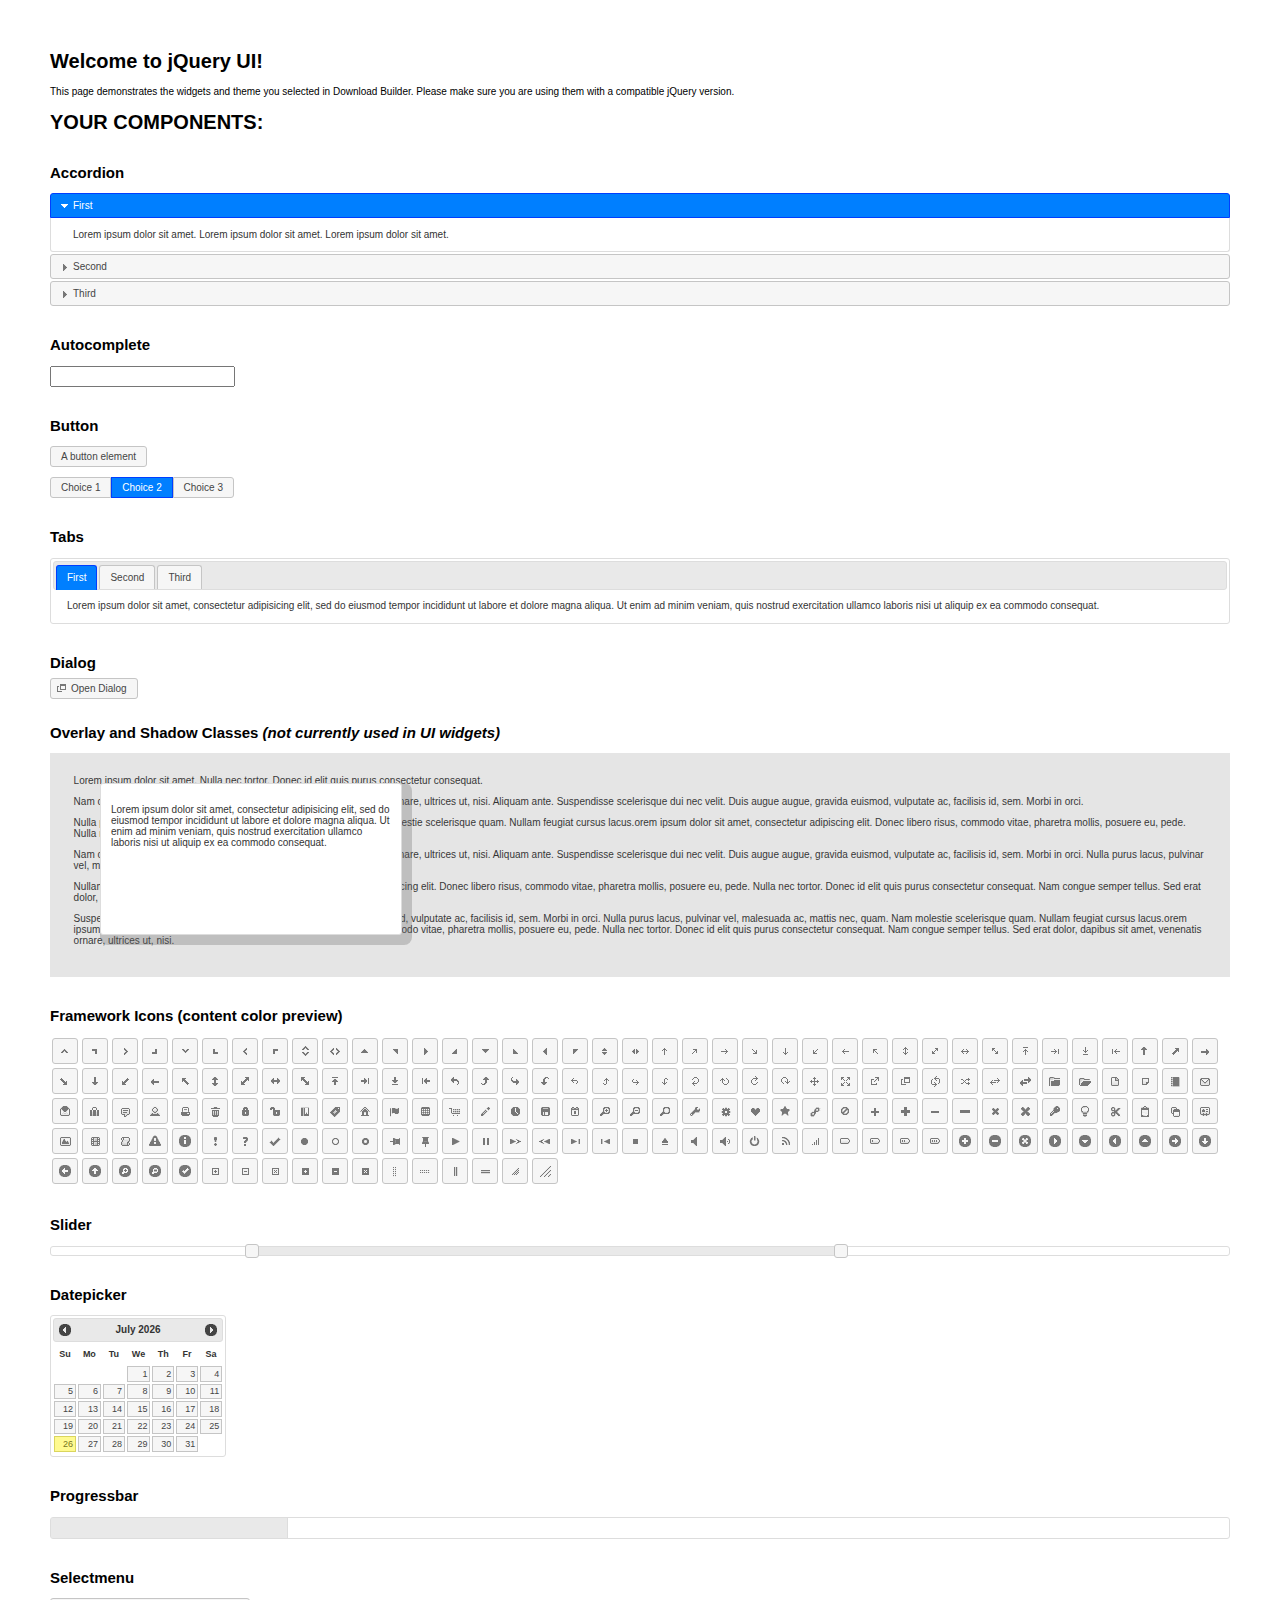
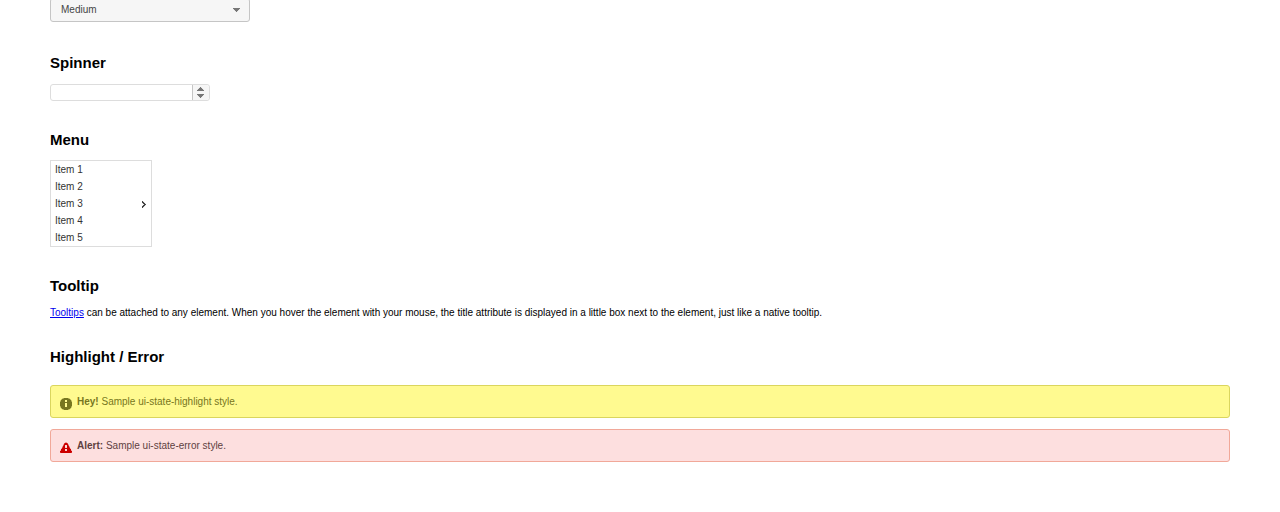
<file: static/js/jquery-ui-1.11.4.custom/index.html>
<!doctype html>
<html lang="us">
<head>
	<meta charset="utf-8">
	<title>jQuery UI Example Page</title>
	<link href="jquery-ui.css" rel="stylesheet">
	<style>
	body{
		font: 62.5% "Trebuchet MS", sans-serif;
		margin: 50px;
	}
	.demoHeaders {
		margin-top: 2em;
	}
	#dialog-link {
		padding: .4em 1em .4em 20px;
		text-decoration: none;
		position: relative;
	}
	#dialog-link span.ui-icon {
		margin: 0 5px 0 0;
		position: absolute;
		left: .2em;
		top: 50%;
		margin-top: -8px;
	}
	#icons {
		margin: 0;
		padding: 0;
	}
	#icons li {
		margin: 2px;
		position: relative;
		padding: 4px 0;
		cursor: pointer;
		float: left;
		list-style: none;
	}
	#icons span.ui-icon {
		float: left;
		margin: 0 4px;
	}
	.fakewindowcontain .ui-widget-overlay {
		position: absolute;
	}
	select {
		width: 200px;
	}
	</style>
</head>
<body>

<h1>Welcome to jQuery UI!</h1>

<div class="ui-widget">
	<p>This page demonstrates the widgets and theme you selected in Download Builder. Please make sure you are using them with a compatible jQuery version.</p>
</div>

<h1>YOUR COMPONENTS:</h1>


<!-- Accordion -->
<h2 class="demoHeaders">Accordion</h2>
<div id="accordion">
	<h3>First</h3>
	<div>Lorem ipsum dolor sit amet. Lorem ipsum dolor sit amet. Lorem ipsum dolor sit amet.</div>
	<h3>Second</h3>
	<div>Phasellus mattis tincidunt nibh.</div>
	<h3>Third</h3>
	<div>Nam dui erat, auctor a, dignissim quis.</div>
</div>



<!-- Autocomplete -->
<h2 class="demoHeaders">Autocomplete</h2>
<div>
	<input id="autocomplete" title="type &quot;a&quot;">
</div>



<!-- Button -->
<h2 class="demoHeaders">Button</h2>
<button id="button">A button element</button>
<form style="margin-top: 1em;">
	<div id="radioset">
		<input type="radio" id="radio1" name="radio"><label for="radio1">Choice 1</label>
		<input type="radio" id="radio2" name="radio" checked="checked"><label for="radio2">Choice 2</label>
		<input type="radio" id="radio3" name="radio"><label for="radio3">Choice 3</label>
	</div>
</form>



<!-- Tabs -->
<h2 class="demoHeaders">Tabs</h2>
<div id="tabs">
	<ul>
		<li><a href="#tabs-1">First</a></li>
		<li><a href="#tabs-2">Second</a></li>
		<li><a href="#tabs-3">Third</a></li>
	</ul>
	<div id="tabs-1">Lorem ipsum dolor sit amet, consectetur adipisicing elit, sed do eiusmod tempor incididunt ut labore et dolore magna aliqua. Ut enim ad minim veniam, quis nostrud exercitation ullamco laboris nisi ut aliquip ex ea commodo consequat.</div>
	<div id="tabs-2">Phasellus mattis tincidunt nibh. Cras orci urna, blandit id, pretium vel, aliquet ornare, felis. Maecenas scelerisque sem non nisl. Fusce sed lorem in enim dictum bibendum.</div>
	<div id="tabs-3">Nam dui erat, auctor a, dignissim quis, sollicitudin eu, felis. Pellentesque nisi urna, interdum eget, sagittis et, consequat vestibulum, lacus. Mauris porttitor ullamcorper augue.</div>
</div>



<!-- Dialog NOTE: Dialog is not generated by UI in this demo so it can be visually styled in themeroller-->
<h2 class="demoHeaders">Dialog</h2>
<p><a href="#" id="dialog-link" class="ui-state-default ui-corner-all"><span class="ui-icon ui-icon-newwin"></span>Open Dialog</a></p>

<h2 class="demoHeaders">Overlay and Shadow Classes <em>(not currently used in UI widgets)</em></h2>
<div style="position: relative; width: 96%; height: 200px; padding:1% 2%; overflow:hidden;" class="fakewindowcontain">
	<p>Lorem ipsum dolor sit amet,  Nulla nec tortor. Donec id elit quis purus consectetur consequat. </p><p>Nam congue semper tellus. Sed erat dolor, dapibus sit amet, venenatis ornare, ultrices ut, nisi. Aliquam ante. Suspendisse scelerisque dui nec velit. Duis augue augue, gravida euismod, vulputate ac, facilisis id, sem. Morbi in orci. </p><p>Nulla purus lacus, pulvinar vel, malesuada ac, mattis nec, quam. Nam molestie scelerisque quam. Nullam feugiat cursus lacus.orem ipsum dolor sit amet, consectetur adipiscing elit. Donec libero risus, commodo vitae, pharetra mollis, posuere eu, pede. Nulla nec tortor. Donec id elit quis purus consectetur consequat. </p><p>Nam congue semper tellus. Sed erat dolor, dapibus sit amet, venenatis ornare, ultrices ut, nisi. Aliquam ante. Suspendisse scelerisque dui nec velit. Duis augue augue, gravida euismod, vulputate ac, facilisis id, sem. Morbi in orci. Nulla purus lacus, pulvinar vel, malesuada ac, mattis nec, quam. Nam molestie scelerisque quam. </p><p>Nullam feugiat cursus lacus.orem ipsum dolor sit amet, consectetur adipiscing elit. Donec libero risus, commodo vitae, pharetra mollis, posuere eu, pede. Nulla nec tortor. Donec id elit quis purus consectetur consequat. Nam congue semper tellus. Sed erat dolor, dapibus sit amet, venenatis ornare, ultrices ut, nisi. Aliquam ante. </p><p>Suspendisse scelerisque dui nec velit. Duis augue augue, gravida euismod, vulputate ac, facilisis id, sem. Morbi in orci. Nulla purus lacus, pulvinar vel, malesuada ac, mattis nec, quam. Nam molestie scelerisque quam. Nullam feugiat cursus lacus.orem ipsum dolor sit amet, consectetur adipiscing elit. Donec libero risus, commodo vitae, pharetra mollis, posuere eu, pede. Nulla nec tortor. Donec id elit quis purus consectetur consequat. Nam congue semper tellus. Sed erat dolor, dapibus sit amet, venenatis ornare, ultrices ut, nisi. </p>

	<!-- ui-dialog -->
	<div class="ui-overlay"><div class="ui-widget-overlay"></div><div class="ui-widget-shadow ui-corner-all" style="width: 302px; height: 152px; position: absolute; left: 50px; top: 30px;"></div></div>
	<div style="position: absolute; width: 280px; height: 130px;left: 50px; top: 30px; padding: 10px;" class="ui-widget ui-widget-content ui-corner-all">
		<div class="ui-dialog-content ui-widget-content" style="background: none; border: 0;">
			<p>Lorem ipsum dolor sit amet, consectetur adipisicing elit, sed do eiusmod tempor incididunt ut labore et dolore magna aliqua. Ut enim ad minim veniam, quis nostrud exercitation ullamco laboris nisi ut aliquip ex ea commodo consequat.</p>
		</div>
	</div>

</div>

<!-- ui-dialog -->
<div id="dialog" title="Dialog Title">
	<p>Lorem ipsum dolor sit amet, consectetur adipisicing elit, sed do eiusmod tempor incididunt ut labore et dolore magna aliqua. Ut enim ad minim veniam, quis nostrud exercitation ullamco laboris nisi ut aliquip ex ea commodo consequat.</p>
</div>



<h2 class="demoHeaders">Framework Icons (content color preview)</h2>
<ul id="icons" class="ui-widget ui-helper-clearfix">
	<li class="ui-state-default ui-corner-all" title=".ui-icon-carat-1-n"><span class="ui-icon ui-icon-carat-1-n"></span></li>
	<li class="ui-state-default ui-corner-all" title=".ui-icon-carat-1-ne"><span class="ui-icon ui-icon-carat-1-ne"></span></li>
	<li class="ui-state-default ui-corner-all" title=".ui-icon-carat-1-e"><span class="ui-icon ui-icon-carat-1-e"></span></li>
	<li class="ui-state-default ui-corner-all" title=".ui-icon-carat-1-se"><span class="ui-icon ui-icon-carat-1-se"></span></li>
	<li class="ui-state-default ui-corner-all" title=".ui-icon-carat-1-s"><span class="ui-icon ui-icon-carat-1-s"></span></li>
	<li class="ui-state-default ui-corner-all" title=".ui-icon-carat-1-sw"><span class="ui-icon ui-icon-carat-1-sw"></span></li>
	<li class="ui-state-default ui-corner-all" title=".ui-icon-carat-1-w"><span class="ui-icon ui-icon-carat-1-w"></span></li>
	<li class="ui-state-default ui-corner-all" title=".ui-icon-carat-1-nw"><span class="ui-icon ui-icon-carat-1-nw"></span></li>
	<li class="ui-state-default ui-corner-all" title=".ui-icon-carat-2-n-s"><span class="ui-icon ui-icon-carat-2-n-s"></span></li>
	<li class="ui-state-default ui-corner-all" title=".ui-icon-carat-2-e-w"><span class="ui-icon ui-icon-carat-2-e-w"></span></li>
	<li class="ui-state-default ui-corner-all" title=".ui-icon-triangle-1-n"><span class="ui-icon ui-icon-triangle-1-n"></span></li>
	<li class="ui-state-default ui-corner-all" title=".ui-icon-triangle-1-ne"><span class="ui-icon ui-icon-triangle-1-ne"></span></li>
	<li class="ui-state-default ui-corner-all" title=".ui-icon-triangle-1-e"><span class="ui-icon ui-icon-triangle-1-e"></span></li>
	<li class="ui-state-default ui-corner-all" title=".ui-icon-triangle-1-se"><span class="ui-icon ui-icon-triangle-1-se"></span></li>
	<li class="ui-state-default ui-corner-all" title=".ui-icon-triangle-1-s"><span class="ui-icon ui-icon-triangle-1-s"></span></li>
	<li class="ui-state-default ui-corner-all" title=".ui-icon-triangle-1-sw"><span class="ui-icon ui-icon-triangle-1-sw"></span></li>
	<li class="ui-state-default ui-corner-all" title=".ui-icon-triangle-1-w"><span class="ui-icon ui-icon-triangle-1-w"></span></li>
	<li class="ui-state-default ui-corner-all" title=".ui-icon-triangle-1-nw"><span class="ui-icon ui-icon-triangle-1-nw"></span></li>
	<li class="ui-state-default ui-corner-all" title=".ui-icon-triangle-2-n-s"><span class="ui-icon ui-icon-triangle-2-n-s"></span></li>
	<li class="ui-state-default ui-corner-all" title=".ui-icon-triangle-2-e-w"><span class="ui-icon ui-icon-triangle-2-e-w"></span></li>
	<li class="ui-state-default ui-corner-all" title=".ui-icon-arrow-1-n"><span class="ui-icon ui-icon-arrow-1-n"></span></li>
	<li class="ui-state-default ui-corner-all" title=".ui-icon-arrow-1-ne"><span class="ui-icon ui-icon-arrow-1-ne"></span></li>
	<li class="ui-state-default ui-corner-all" title=".ui-icon-arrow-1-e"><span class="ui-icon ui-icon-arrow-1-e"></span></li>
	<li class="ui-state-default ui-corner-all" title=".ui-icon-arrow-1-se"><span class="ui-icon ui-icon-arrow-1-se"></span></li>
	<li class="ui-state-default ui-corner-all" title=".ui-icon-arrow-1-s"><span class="ui-icon ui-icon-arrow-1-s"></span></li>
	<li class="ui-state-default ui-corner-all" title=".ui-icon-arrow-1-sw"><span class="ui-icon ui-icon-arrow-1-sw"></span></li>
	<li class="ui-state-default ui-corner-all" title=".ui-icon-arrow-1-w"><span class="ui-icon ui-icon-arrow-1-w"></span></li>
	<li class="ui-state-default ui-corner-all" title=".ui-icon-arrow-1-nw"><span class="ui-icon ui-icon-arrow-1-nw"></span></li>
	<li class="ui-state-default ui-corner-all" title=".ui-icon-arrow-2-n-s"><span class="ui-icon ui-icon-arrow-2-n-s"></span></li>
	<li class="ui-state-default ui-corner-all" title=".ui-icon-arrow-2-ne-sw"><span class="ui-icon ui-icon-arrow-2-ne-sw"></span></li>
	<li class="ui-state-default ui-corner-all" title=".ui-icon-arrow-2-e-w"><span class="ui-icon ui-icon-arrow-2-e-w"></span></li>
	<li class="ui-state-default ui-corner-all" title=".ui-icon-arrow-2-se-nw"><span class="ui-icon ui-icon-arrow-2-se-nw"></span></li>
	<li class="ui-state-default ui-corner-all" title=".ui-icon-arrowstop-1-n"><span class="ui-icon ui-icon-arrowstop-1-n"></span></li>
	<li class="ui-state-default ui-corner-all" title=".ui-icon-arrowstop-1-e"><span class="ui-icon ui-icon-arrowstop-1-e"></span></li>
	<li class="ui-state-default ui-corner-all" title=".ui-icon-arrowstop-1-s"><span class="ui-icon ui-icon-arrowstop-1-s"></span></li>
	<li class="ui-state-default ui-corner-all" title=".ui-icon-arrowstop-1-w"><span class="ui-icon ui-icon-arrowstop-1-w"></span></li>
	<li class="ui-state-default ui-corner-all" title=".ui-icon-arrowthick-1-n"><span class="ui-icon ui-icon-arrowthick-1-n"></span></li>
	<li class="ui-state-default ui-corner-all" title=".ui-icon-arrowthick-1-ne"><span class="ui-icon ui-icon-arrowthick-1-ne"></span></li>
	<li class="ui-state-default ui-corner-all" title=".ui-icon-arrowthick-1-e"><span class="ui-icon ui-icon-arrowthick-1-e"></span></li>
	<li class="ui-state-default ui-corner-all" title=".ui-icon-arrowthick-1-se"><span class="ui-icon ui-icon-arrowthick-1-se"></span></li>
	<li class="ui-state-default ui-corner-all" title=".ui-icon-arrowthick-1-s"><span class="ui-icon ui-icon-arrowthick-1-s"></span></li>
	<li class="ui-state-default ui-corner-all" title=".ui-icon-arrowthick-1-sw"><span class="ui-icon ui-icon-arrowthick-1-sw"></span></li>
	<li class="ui-state-default ui-corner-all" title=".ui-icon-arrowthick-1-w"><span class="ui-icon ui-icon-arrowthick-1-w"></span></li>
	<li class="ui-state-default ui-corner-all" title=".ui-icon-arrowthick-1-nw"><span class="ui-icon ui-icon-arrowthick-1-nw"></span></li>
	<li class="ui-state-default ui-corner-all" title=".ui-icon-arrowthick-2-n-s"><span class="ui-icon ui-icon-arrowthick-2-n-s"></span></li>
	<li class="ui-state-default ui-corner-all" title=".ui-icon-arrowthick-2-ne-sw"><span class="ui-icon ui-icon-arrowthick-2-ne-sw"></span></li>
	<li class="ui-state-default ui-corner-all" title=".ui-icon-arrowthick-2-e-w"><span class="ui-icon ui-icon-arrowthick-2-e-w"></span></li>
	<li class="ui-state-default ui-corner-all" title=".ui-icon-arrowthick-2-se-nw"><span class="ui-icon ui-icon-arrowthick-2-se-nw"></span></li>
	<li class="ui-state-default ui-corner-all" title=".ui-icon-arrowthickstop-1-n"><span class="ui-icon ui-icon-arrowthickstop-1-n"></span></li>
	<li class="ui-state-default ui-corner-all" title=".ui-icon-arrowthickstop-1-e"><span class="ui-icon ui-icon-arrowthickstop-1-e"></span></li>
	<li class="ui-state-default ui-corner-all" title=".ui-icon-arrowthickstop-1-s"><span class="ui-icon ui-icon-arrowthickstop-1-s"></span></li>
	<li class="ui-state-default ui-corner-all" title=".ui-icon-arrowthickstop-1-w"><span class="ui-icon ui-icon-arrowthickstop-1-w"></span></li>
	<li class="ui-state-default ui-corner-all" title=".ui-icon-arrowreturnthick-1-w"><span class="ui-icon ui-icon-arrowreturnthick-1-w"></span></li>
	<li class="ui-state-default ui-corner-all" title=".ui-icon-arrowreturnthick-1-n"><span class="ui-icon ui-icon-arrowreturnthick-1-n"></span></li>
	<li class="ui-state-default ui-corner-all" title=".ui-icon-arrowreturnthick-1-e"><span class="ui-icon ui-icon-arrowreturnthick-1-e"></span></li>
	<li class="ui-state-default ui-corner-all" title=".ui-icon-arrowreturnthick-1-s"><span class="ui-icon ui-icon-arrowreturnthick-1-s"></span></li>
	<li class="ui-state-default ui-corner-all" title=".ui-icon-arrowreturn-1-w"><span class="ui-icon ui-icon-arrowreturn-1-w"></span></li>
	<li class="ui-state-default ui-corner-all" title=".ui-icon-arrowreturn-1-n"><span class="ui-icon ui-icon-arrowreturn-1-n"></span></li>
	<li class="ui-state-default ui-corner-all" title=".ui-icon-arrowreturn-1-e"><span class="ui-icon ui-icon-arrowreturn-1-e"></span></li>
	<li class="ui-state-default ui-corner-all" title=".ui-icon-arrowreturn-1-s"><span class="ui-icon ui-icon-arrowreturn-1-s"></span></li>
	<li class="ui-state-default ui-corner-all" title=".ui-icon-arrowrefresh-1-w"><span class="ui-icon ui-icon-arrowrefresh-1-w"></span></li>
	<li class="ui-state-default ui-corner-all" title=".ui-icon-arrowrefresh-1-n"><span class="ui-icon ui-icon-arrowrefresh-1-n"></span></li>
	<li class="ui-state-default ui-corner-all" title=".ui-icon-arrowrefresh-1-e"><span class="ui-icon ui-icon-arrowrefresh-1-e"></span></li>
	<li class="ui-state-default ui-corner-all" title=".ui-icon-arrowrefresh-1-s"><span class="ui-icon ui-icon-arrowrefresh-1-s"></span></li>
	<li class="ui-state-default ui-corner-all" title=".ui-icon-arrow-4"><span class="ui-icon ui-icon-arrow-4"></span></li>
	<li class="ui-state-default ui-corner-all" title=".ui-icon-arrow-4-diag"><span class="ui-icon ui-icon-arrow-4-diag"></span></li>
	<li class="ui-state-default ui-corner-all" title=".ui-icon-extlink"><span class="ui-icon ui-icon-extlink"></span></li>
	<li class="ui-state-default ui-corner-all" title=".ui-icon-newwin"><span class="ui-icon ui-icon-newwin"></span></li>
	<li class="ui-state-default ui-corner-all" title=".ui-icon-refresh"><span class="ui-icon ui-icon-refresh"></span></li>
	<li class="ui-state-default ui-corner-all" title=".ui-icon-shuffle"><span class="ui-icon ui-icon-shuffle"></span></li>
	<li class="ui-state-default ui-corner-all" title=".ui-icon-transfer-e-w"><span class="ui-icon ui-icon-transfer-e-w"></span></li>
	<li class="ui-state-default ui-corner-all" title=".ui-icon-transferthick-e-w"><span class="ui-icon ui-icon-transferthick-e-w"></span></li>
	<li class="ui-state-default ui-corner-all" title=".ui-icon-folder-collapsed"><span class="ui-icon ui-icon-folder-collapsed"></span></li>
	<li class="ui-state-default ui-corner-all" title=".ui-icon-folder-open"><span class="ui-icon ui-icon-folder-open"></span></li>
	<li class="ui-state-default ui-corner-all" title=".ui-icon-document"><span class="ui-icon ui-icon-document"></span></li>
	<li class="ui-state-default ui-corner-all" title=".ui-icon-document-b"><span class="ui-icon ui-icon-document-b"></span></li>
	<li class="ui-state-default ui-corner-all" title=".ui-icon-note"><span class="ui-icon ui-icon-note"></span></li>
	<li class="ui-state-default ui-corner-all" title=".ui-icon-mail-closed"><span class="ui-icon ui-icon-mail-closed"></span></li>
	<li class="ui-state-default ui-corner-all" title=".ui-icon-mail-open"><span class="ui-icon ui-icon-mail-open"></span></li>
	<li class="ui-state-default ui-corner-all" title=".ui-icon-suitcase"><span class="ui-icon ui-icon-suitcase"></span></li>
	<li class="ui-state-default ui-corner-all" title=".ui-icon-comment"><span class="ui-icon ui-icon-comment"></span></li>
	<li class="ui-state-default ui-corner-all" title=".ui-icon-person"><span class="ui-icon ui-icon-person"></span></li>
	<li class="ui-state-default ui-corner-all" title=".ui-icon-print"><span class="ui-icon ui-icon-print"></span></li>
	<li class="ui-state-default ui-corner-all" title=".ui-icon-trash"><span class="ui-icon ui-icon-trash"></span></li>
	<li class="ui-state-default ui-corner-all" title=".ui-icon-locked"><span class="ui-icon ui-icon-locked"></span></li>
	<li class="ui-state-default ui-corner-all" title=".ui-icon-unlocked"><span class="ui-icon ui-icon-unlocked"></span></li>
	<li class="ui-state-default ui-corner-all" title=".ui-icon-bookmark"><span class="ui-icon ui-icon-bookmark"></span></li>
	<li class="ui-state-default ui-corner-all" title=".ui-icon-tag"><span class="ui-icon ui-icon-tag"></span></li>
	<li class="ui-state-default ui-corner-all" title=".ui-icon-home"><span class="ui-icon ui-icon-home"></span></li>
	<li class="ui-state-default ui-corner-all" title=".ui-icon-flag"><span class="ui-icon ui-icon-flag"></span></li>
	<li class="ui-state-default ui-corner-all" title=".ui-icon-calculator"><span class="ui-icon ui-icon-calculator"></span></li>
	<li class="ui-state-default ui-corner-all" title=".ui-icon-cart"><span class="ui-icon ui-icon-cart"></span></li>
	<li class="ui-state-default ui-corner-all" title=".ui-icon-pencil"><span class="ui-icon ui-icon-pencil"></span></li>
	<li class="ui-state-default ui-corner-all" title=".ui-icon-clock"><span class="ui-icon ui-icon-clock"></span></li>
	<li class="ui-state-default ui-corner-all" title=".ui-icon-disk"><span class="ui-icon ui-icon-disk"></span></li>
	<li class="ui-state-default ui-corner-all" title=".ui-icon-calendar"><span class="ui-icon ui-icon-calendar"></span></li>
	<li class="ui-state-default ui-corner-all" title=".ui-icon-zoomin"><span class="ui-icon ui-icon-zoomin"></span></li>
	<li class="ui-state-default ui-corner-all" title=".ui-icon-zoomout"><span class="ui-icon ui-icon-zoomout"></span></li>
	<li class="ui-state-default ui-corner-all" title=".ui-icon-search"><span class="ui-icon ui-icon-search"></span></li>
	<li class="ui-state-default ui-corner-all" title=".ui-icon-wrench"><span class="ui-icon ui-icon-wrench"></span></li>
	<li class="ui-state-default ui-corner-all" title=".ui-icon-gear"><span class="ui-icon ui-icon-gear"></span></li>
	<li class="ui-state-default ui-corner-all" title=".ui-icon-heart"><span class="ui-icon ui-icon-heart"></span></li>
	<li class="ui-state-default ui-corner-all" title=".ui-icon-star"><span class="ui-icon ui-icon-star"></span></li>
	<li class="ui-state-default ui-corner-all" title=".ui-icon-link"><span class="ui-icon ui-icon-link"></span></li>
	<li class="ui-state-default ui-corner-all" title=".ui-icon-cancel"><span class="ui-icon ui-icon-cancel"></span></li>
	<li class="ui-state-default ui-corner-all" title=".ui-icon-plus"><span class="ui-icon ui-icon-plus"></span></li>
	<li class="ui-state-default ui-corner-all" title=".ui-icon-plusthick"><span class="ui-icon ui-icon-plusthick"></span></li>
	<li class="ui-state-default ui-corner-all" title=".ui-icon-minus"><span class="ui-icon ui-icon-minus"></span></li>
	<li class="ui-state-default ui-corner-all" title=".ui-icon-minusthick"><span class="ui-icon ui-icon-minusthick"></span></li>
	<li class="ui-state-default ui-corner-all" title=".ui-icon-close"><span class="ui-icon ui-icon-close"></span></li>
	<li class="ui-state-default ui-corner-all" title=".ui-icon-closethick"><span class="ui-icon ui-icon-closethick"></span></li>
	<li class="ui-state-default ui-corner-all" title=".ui-icon-key"><span class="ui-icon ui-icon-key"></span></li>
	<li class="ui-state-default ui-corner-all" title=".ui-icon-lightbulb"><span class="ui-icon ui-icon-lightbulb"></span></li>
	<li class="ui-state-default ui-corner-all" title=".ui-icon-scissors"><span class="ui-icon ui-icon-scissors"></span></li>
	<li class="ui-state-default ui-corner-all" title=".ui-icon-clipboard"><span class="ui-icon ui-icon-clipboard"></span></li>
	<li class="ui-state-default ui-corner-all" title=".ui-icon-copy"><span class="ui-icon ui-icon-copy"></span></li>
	<li class="ui-state-default ui-corner-all" title=".ui-icon-contact"><span class="ui-icon ui-icon-contact"></span></li>
	<li class="ui-state-default ui-corner-all" title=".ui-icon-image"><span class="ui-icon ui-icon-image"></span></li>
	<li class="ui-state-default ui-corner-all" title=".ui-icon-video"><span class="ui-icon ui-icon-video"></span></li>
	<li class="ui-state-default ui-corner-all" title=".ui-icon-script"><span class="ui-icon ui-icon-script"></span></li>
	<li class="ui-state-default ui-corner-all" title=".ui-icon-alert"><span class="ui-icon ui-icon-alert"></span></li>
	<li class="ui-state-default ui-corner-all" title=".ui-icon-info"><span class="ui-icon ui-icon-info"></span></li>
	<li class="ui-state-default ui-corner-all" title=".ui-icon-notice"><span class="ui-icon ui-icon-notice"></span></li>
	<li class="ui-state-default ui-corner-all" title=".ui-icon-help"><span class="ui-icon ui-icon-help"></span></li>
	<li class="ui-state-default ui-corner-all" title=".ui-icon-check"><span class="ui-icon ui-icon-check"></span></li>
	<li class="ui-state-default ui-corner-all" title=".ui-icon-bullet"><span class="ui-icon ui-icon-bullet"></span></li>
	<li class="ui-state-default ui-corner-all" title=".ui-icon-radio-off"><span class="ui-icon ui-icon-radio-off"></span></li>
	<li class="ui-state-default ui-corner-all" title=".ui-icon-radio-on"><span class="ui-icon ui-icon-radio-on"></span></li>
	<li class="ui-state-default ui-corner-all" title=".ui-icon-pin-w"><span class="ui-icon ui-icon-pin-w"></span></li>
	<li class="ui-state-default ui-corner-all" title=".ui-icon-pin-s"><span class="ui-icon ui-icon-pin-s"></span></li>
	<li class="ui-state-default ui-corner-all" title=".ui-icon-play"><span class="ui-icon ui-icon-play"></span></li>
	<li class="ui-state-default ui-corner-all" title=".ui-icon-pause"><span class="ui-icon ui-icon-pause"></span></li>
	<li class="ui-state-default ui-corner-all" title=".ui-icon-seek-next"><span class="ui-icon ui-icon-seek-next"></span></li>
	<li class="ui-state-default ui-corner-all" title=".ui-icon-seek-prev"><span class="ui-icon ui-icon-seek-prev"></span></li>
	<li class="ui-state-default ui-corner-all" title=".ui-icon-seek-end"><span class="ui-icon ui-icon-seek-end"></span></li>
	<li class="ui-state-default ui-corner-all" title=".ui-icon-seek-first"><span class="ui-icon ui-icon-seek-first"></span></li>
	<li class="ui-state-default ui-corner-all" title=".ui-icon-stop"><span class="ui-icon ui-icon-stop"></span></li>
	<li class="ui-state-default ui-corner-all" title=".ui-icon-eject"><span class="ui-icon ui-icon-eject"></span></li>
	<li class="ui-state-default ui-corner-all" title=".ui-icon-volume-off"><span class="ui-icon ui-icon-volume-off"></span></li>
	<li class="ui-state-default ui-corner-all" title=".ui-icon-volume-on"><span class="ui-icon ui-icon-volume-on"></span></li>
	<li class="ui-state-default ui-corner-all" title=".ui-icon-power"><span class="ui-icon ui-icon-power"></span></li>
	<li class="ui-state-default ui-corner-all" title=".ui-icon-signal-diag"><span class="ui-icon ui-icon-signal-diag"></span></li>
	<li class="ui-state-default ui-corner-all" title=".ui-icon-signal"><span class="ui-icon ui-icon-signal"></span></li>
	<li class="ui-state-default ui-corner-all" title=".ui-icon-battery-0"><span class="ui-icon ui-icon-battery-0"></span></li>
	<li class="ui-state-default ui-corner-all" title=".ui-icon-battery-1"><span class="ui-icon ui-icon-battery-1"></span></li>
	<li class="ui-state-default ui-corner-all" title=".ui-icon-battery-2"><span class="ui-icon ui-icon-battery-2"></span></li>
	<li class="ui-state-default ui-corner-all" title=".ui-icon-battery-3"><span class="ui-icon ui-icon-battery-3"></span></li>
	<li class="ui-state-default ui-corner-all" title=".ui-icon-circle-plus"><span class="ui-icon ui-icon-circle-plus"></span></li>
	<li class="ui-state-default ui-corner-all" title=".ui-icon-circle-minus"><span class="ui-icon ui-icon-circle-minus"></span></li>
	<li class="ui-state-default ui-corner-all" title=".ui-icon-circle-close"><span class="ui-icon ui-icon-circle-close"></span></li>
	<li class="ui-state-default ui-corner-all" title=".ui-icon-circle-triangle-e"><span class="ui-icon ui-icon-circle-triangle-e"></span></li>
	<li class="ui-state-default ui-corner-all" title=".ui-icon-circle-triangle-s"><span class="ui-icon ui-icon-circle-triangle-s"></span></li>
	<li class="ui-state-default ui-corner-all" title=".ui-icon-circle-triangle-w"><span class="ui-icon ui-icon-circle-triangle-w"></span></li>
	<li class="ui-state-default ui-corner-all" title=".ui-icon-circle-triangle-n"><span class="ui-icon ui-icon-circle-triangle-n"></span></li>
	<li class="ui-state-default ui-corner-all" title=".ui-icon-circle-arrow-e"><span class="ui-icon ui-icon-circle-arrow-e"></span></li>
	<li class="ui-state-default ui-corner-all" title=".ui-icon-circle-arrow-s"><span class="ui-icon ui-icon-circle-arrow-s"></span></li>
	<li class="ui-state-default ui-corner-all" title=".ui-icon-circle-arrow-w"><span class="ui-icon ui-icon-circle-arrow-w"></span></li>
	<li class="ui-state-default ui-corner-all" title=".ui-icon-circle-arrow-n"><span class="ui-icon ui-icon-circle-arrow-n"></span></li>
	<li class="ui-state-default ui-corner-all" title=".ui-icon-circle-zoomin"><span class="ui-icon ui-icon-circle-zoomin"></span></li>
	<li class="ui-state-default ui-corner-all" title=".ui-icon-circle-zoomout"><span class="ui-icon ui-icon-circle-zoomout"></span></li>
	<li class="ui-state-default ui-corner-all" title=".ui-icon-circle-check"><span class="ui-icon ui-icon-circle-check"></span></li>
	<li class="ui-state-default ui-corner-all" title=".ui-icon-circlesmall-plus"><span class="ui-icon ui-icon-circlesmall-plus"></span></li>
	<li class="ui-state-default ui-corner-all" title=".ui-icon-circlesmall-minus"><span class="ui-icon ui-icon-circlesmall-minus"></span></li>
	<li class="ui-state-default ui-corner-all" title=".ui-icon-circlesmall-close"><span class="ui-icon ui-icon-circlesmall-close"></span></li>
	<li class="ui-state-default ui-corner-all" title=".ui-icon-squaresmall-plus"><span class="ui-icon ui-icon-squaresmall-plus"></span></li>
	<li class="ui-state-default ui-corner-all" title=".ui-icon-squaresmall-minus"><span class="ui-icon ui-icon-squaresmall-minus"></span></li>
	<li class="ui-state-default ui-corner-all" title=".ui-icon-squaresmall-close"><span class="ui-icon ui-icon-squaresmall-close"></span></li>
	<li class="ui-state-default ui-corner-all" title=".ui-icon-grip-dotted-vertical"><span class="ui-icon ui-icon-grip-dotted-vertical"></span></li>
	<li class="ui-state-default ui-corner-all" title=".ui-icon-grip-dotted-horizontal"><span class="ui-icon ui-icon-grip-dotted-horizontal"></span></li>
	<li class="ui-state-default ui-corner-all" title=".ui-icon-grip-solid-vertical"><span class="ui-icon ui-icon-grip-solid-vertical"></span></li>
	<li class="ui-state-default ui-corner-all" title=".ui-icon-grip-solid-horizontal"><span class="ui-icon ui-icon-grip-solid-horizontal"></span></li>
	<li class="ui-state-default ui-corner-all" title=".ui-icon-gripsmall-diagonal-se"><span class="ui-icon ui-icon-gripsmall-diagonal-se"></span></li>
	<li class="ui-state-default ui-corner-all" title=".ui-icon-grip-diagonal-se"><span class="ui-icon ui-icon-grip-diagonal-se"></span></li>
</ul>


<!-- Slider -->
<h2 class="demoHeaders">Slider</h2>
<div id="slider"></div>



<!-- Datepicker -->
<h2 class="demoHeaders">Datepicker</h2>
<div id="datepicker"></div>



<!-- Progressbar -->
<h2 class="demoHeaders">Progressbar</h2>
<div id="progressbar"></div>



<!-- Progressbar -->
<h2 class="demoHeaders">Selectmenu</h2>
<select id="selectmenu">
	<option>Slower</option>
	<option>Slow</option>
	<option selected="selected">Medium</option>
	<option>Fast</option>
	<option>Faster</option>
</select>



<!-- Spinner -->
<h2 class="demoHeaders">Spinner</h2>
<input id="spinner">



<!-- Menu -->
<h2 class="demoHeaders">Menu</h2>
<ul style="width:100px;" id="menu">
	<li>Item 1</li>
	<li>Item 2</li>
	<li>Item 3
		<ul>
			<li>Item 3-1</li>
			<li>Item 3-2</li>
			<li>Item 3-3</li>
			<li>Item 3-4</li>
			<li>Item 3-5</li>
		</ul>
	</li>
	<li>Item 4</li>
	<li>Item 5</li>
</ul>



<!-- Tooltip -->
<h2 class="demoHeaders">Tooltip</h2>
<p id="tooltip">
	<a href="#" title="That&apos;s what this widget is">Tooltips</a> can be attached to any element. When you hover
the element with your mouse, the title attribute is displayed in a little box next to the element, just like a native tooltip.
</p>


<!-- Highlight / Error -->
<h2 class="demoHeaders">Highlight / Error</h2>
<div class="ui-widget">
	<div class="ui-state-highlight ui-corner-all" style="margin-top: 20px; padding: 0 .7em;">
		<p><span class="ui-icon ui-icon-info" style="float: left; margin-right: .3em;"></span>
		<strong>Hey!</strong> Sample ui-state-highlight style.</p>
	</div>
</div>
<br>
<div class="ui-widget">
	<div class="ui-state-error ui-corner-all" style="padding: 0 .7em;">
		<p><span class="ui-icon ui-icon-alert" style="float: left; margin-right: .3em;"></span>
		<strong>Alert:</strong> Sample ui-state-error style.</p>
	</div>
</div>

<script src="external/jquery/jquery.js"></script>
<script src="jquery-ui.js"></script>
<script>

$( "#accordion" ).accordion();



var availableTags = [
	"ActionScript",
	"AppleScript",
	"Asp",
	"BASIC",
	"C",
	"C++",
	"Clojure",
	"COBOL",
	"ColdFusion",
	"Erlang",
	"Fortran",
	"Groovy",
	"Haskell",
	"Java",
	"JavaScript",
	"Lisp",
	"Perl",
	"PHP",
	"Python",
	"Ruby",
	"Scala",
	"Scheme"
];
$( "#autocomplete" ).autocomplete({
	source: availableTags
});



$( "#button" ).button();
$( "#radioset" ).buttonset();



$( "#tabs" ).tabs();



$( "#dialog" ).dialog({
	autoOpen: false,
	width: 400,
	buttons: [
		{
			text: "Ok",
			click: function() {
				$( this ).dialog( "close" );
			}
		},
		{
			text: "Cancel",
			click: function() {
				$( this ).dialog( "close" );
			}
		}
	]
});

// Link to open the dialog
$( "#dialog-link" ).click(function( event ) {
	$( "#dialog" ).dialog( "open" );
	event.preventDefault();
});



$( "#datepicker" ).datepicker({
	inline: true
});



$( "#slider" ).slider({
	range: true,
	values: [ 17, 67 ]
});



$( "#progressbar" ).progressbar({
	value: 20
});



$( "#spinner" ).spinner();



$( "#menu" ).menu();



$( "#tooltip" ).tooltip();



$( "#selectmenu" ).selectmenu();


// Hover states on the static widgets
$( "#dialog-link, #icons li" ).hover(
	function() {
		$( this ).addClass( "ui-state-hover" );
	},
	function() {
		$( this ).removeClass( "ui-state-hover" );
	}
);
</script>
</body>
</html>
</file>
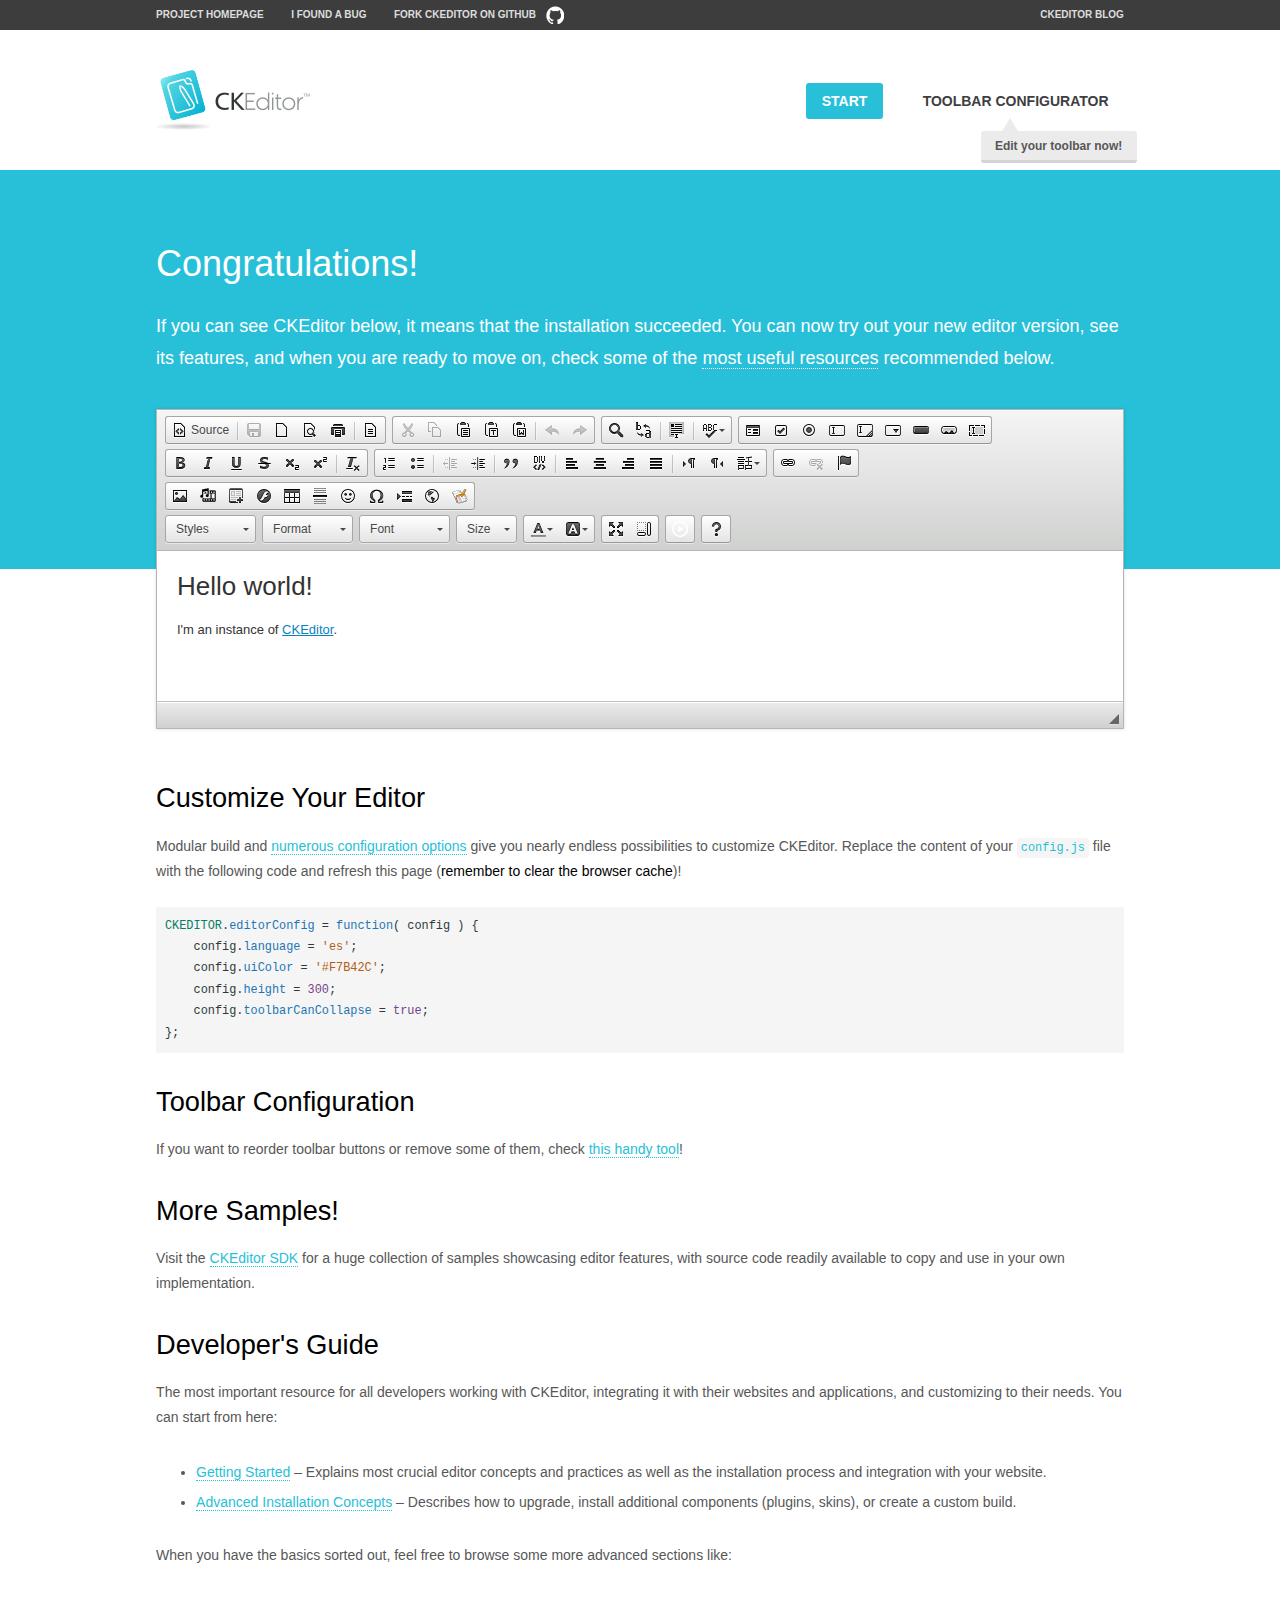
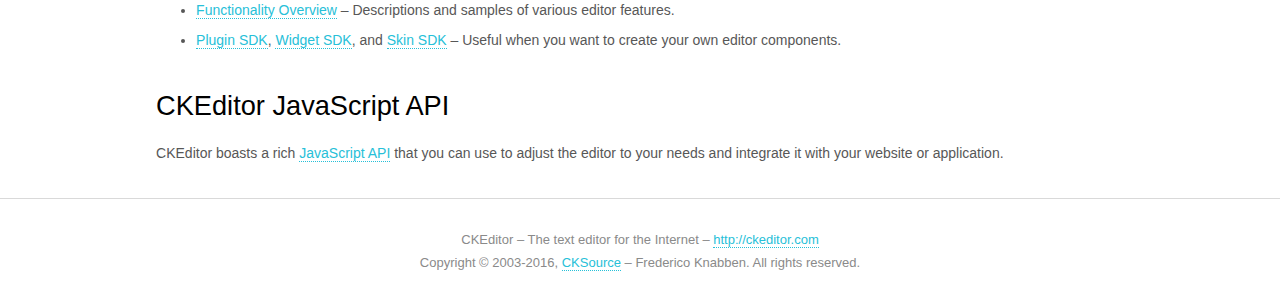
<file: static/js/ckeditor/samples/index.html>
<!DOCTYPE html>
<!--
Copyright (c) 2003-2016, CKSource - Frederico Knabben. All rights reserved.
For licensing, see LICENSE.md or http://ckeditor.com/license
-->
<html>
<head>
	<meta charset="utf-8">
	<title>CKEditor Sample</title>
	<script src="../ckeditor.js"></script>
	<script src="js/sample.js"></script>
	<link rel="stylesheet" href="css/samples.css">
	<link rel="stylesheet" href="toolbarconfigurator/lib/codemirror/neo.css">
</head>
<body id="main">

<nav class="navigation-a">
	<div class="grid-container">
		<ul class="navigation-a-left grid-width-70">
			<li><a href="http://ckeditor.com">Project Homepage</a></li>
			<li><a href="http://dev.ckeditor.com/">I found a bug</a></li>
			<li><a href="http://github.com/ckeditor/ckeditor-dev" class="icon-pos-right icon-navigation-a-github">Fork CKEditor on GitHub</a></li>
		</ul>
		<ul class="navigation-a-right grid-width-30">
			<li><a href="http://ckeditor.com/blog-list">CKEditor Blog</a></li>
		</ul>
	</div>
</nav>

<header class="header-a">
	<div class="grid-container">
		<h1 class="header-a-logo grid-width-30">
			<a href="index.html"><img src="img/logo.png" alt="CKEditor Sample"></a>
		</h1>

		<nav class="navigation-b grid-width-70">
			<ul>
				<li><a href="index.html" class="button-a button-a-background">Start</a></li>
				<li><a href="toolbarconfigurator/index.html" class="button-a">Toolbar configurator <span class="balloon-a balloon-a-nw">Edit your toolbar now!</span></a></li>
			</ul>
		</nav>
	</div>
</header>

<main>
	<div class="adjoined-top">
		<div class="grid-container">
			<div class="content grid-width-100">
				<h1>Congratulations!</h1>
				<p>
					If you can see CKEditor below, it means that the installation succeeded.
					You can now try out your new editor version, see its features, and when you are ready to move on, check some of the <a href="#sample-customize">most useful resources</a> recommended below.
				</p>
			</div>
		</div>
	</div>
	<div class="adjoined-bottom">
		<div class="grid-container">
			<div class="grid-width-100">
				<div id="editor">
					<h1>Hello world!</h1>
					<p>I'm an instance of <a href="http://ckeditor.com">CKEditor</a>.</p>
				</div>
			</div>
		</div>
	</div>

	<div class="grid-container">
		<div class="content grid-width-100">
			<section id="sample-customize">
				<h2>Customize Your Editor</h2>
				<p>Modular build and <a href="http://docs.ckeditor.com/#!/guide/dev_configuration">numerous configuration options</a> give you nearly endless possibilities to customize CKEditor. Replace the content of your <code><a href="../config.js">config.js</a></code> file with the following code and refresh this page (<strong>remember to clear the browser cache</strong>)!</p>
		<pre class="cm-s-neo CodeMirror"><code><span style="padding-right: 0.1px;"><span class="cm-variable">CKEDITOR</span>.<span class="cm-property">editorConfig</span> <span class="cm-operator">=</span> <span class="cm-keyword">function</span>( <span class="cm-def">config</span> ) {</span>
<span style="padding-right: 0.1px;"><span class="cm-tab">	</span><span class="cm-variable-2">config</span>.<span class="cm-property">language</span> <span class="cm-operator">=</span> <span class="cm-string">'es'</span>;</span>
<span style="padding-right: 0.1px;"><span class="cm-tab">	</span><span class="cm-variable-2">config</span>.<span class="cm-property">uiColor</span> <span class="cm-operator">=</span> <span class="cm-string">'#F7B42C'</span>;</span>
<span style="padding-right: 0.1px;"><span class="cm-tab">	</span><span class="cm-variable-2">config</span>.<span class="cm-property">height</span> <span class="cm-operator">=</span> <span class="cm-number">300</span>;</span>
<span style="padding-right: 0.1px;"><span class="cm-tab">	</span><span class="cm-variable-2">config</span>.<span class="cm-property">toolbarCanCollapse</span> <span class="cm-operator">=</span> <span class="cm-atom">true</span>;</span>
<span style="padding-right: 0.1px;">};</span></code></pre>
			</section>

			<section>
				<h2>Toolbar Configuration</h2>
				<p>If you want to reorder toolbar buttons or remove some of them, check <a href="toolbarconfigurator/index.html">this handy tool</a>!</p>
			</section>

			<section>
				<h2>More Samples!</h2>
				<p>Visit the <a href="http://sdk.ckeditor.com">CKEditor SDK</a> for a huge collection of samples showcasing editor features, with source code readily available to copy and use in your own implementation.</p>
			</section>

			<section>
				<h2>Developer's Guide</h2>
				<p>The most important resource for all developers working with CKEditor, integrating it with their websites and applications, and customizing to their needs. You can start from here:</p>
				<ul>
					<li><a href="http://docs.ckeditor.com/#!/guide/dev_installation">Getting Started</a> &ndash; Explains most crucial editor concepts and practices as well as the installation process and integration with your website.</li>
					<li><a href="http://docs.ckeditor.com/#!/guide/dev_advanced_installation">Advanced Installation Concepts</a> &ndash; Describes how to upgrade, install additional components (plugins, skins), or create a custom build.</li>
				</ul>
					<p>When you have the basics sorted out, feel free to browse some more advanced sections like:</p>
				<ul>
					<li><a href="http://docs.ckeditor.com/#!/guide/dev_features">Functionality Overview</a> &ndash; Descriptions and samples of various editor features.</li>
					<li><a href="http://docs.ckeditor.com/#!/guide/plugin_sdk_intro">Plugin SDK</a>, <a href="http://docs.ckeditor.com/#!/guide/widget_sdk_intro">Widget SDK</a>, and <a href="http://docs.ckeditor.com/#!/guide/skin_sdk_intro">Skin SDK</a> &ndash; Useful when you want to create your own editor components.</li>
				</ul>
			</section>

			<section>
				<h2>CKEditor JavaScript API</h2>
				<p>CKEditor boasts a rich <a href="http://docs.ckeditor.com/#!/api">JavaScript API</a> that you can use to adjust the editor to your needs and integrate it with your website or application.</p>
			</section>
		</div>
	</div>
</main>

<footer class="footer-a grid-container">
	<div class="grid-container">
		<p class="grid-width-100">
			CKEditor &ndash; The text editor for the Internet &ndash; <a class="samples" href="http://ckeditor.com/">http://ckeditor.com</a>
		</p>
		<p class="grid-width-100" id="copy">
			Copyright &copy; 2003-2016, <a class="samples" href="http://cksource.com/">CKSource</a> &ndash; Frederico Knabben. All rights reserved.
		</p>
	</div>
</footer>
<script>
	initSample();
</script>

</body>
</html>
</file>
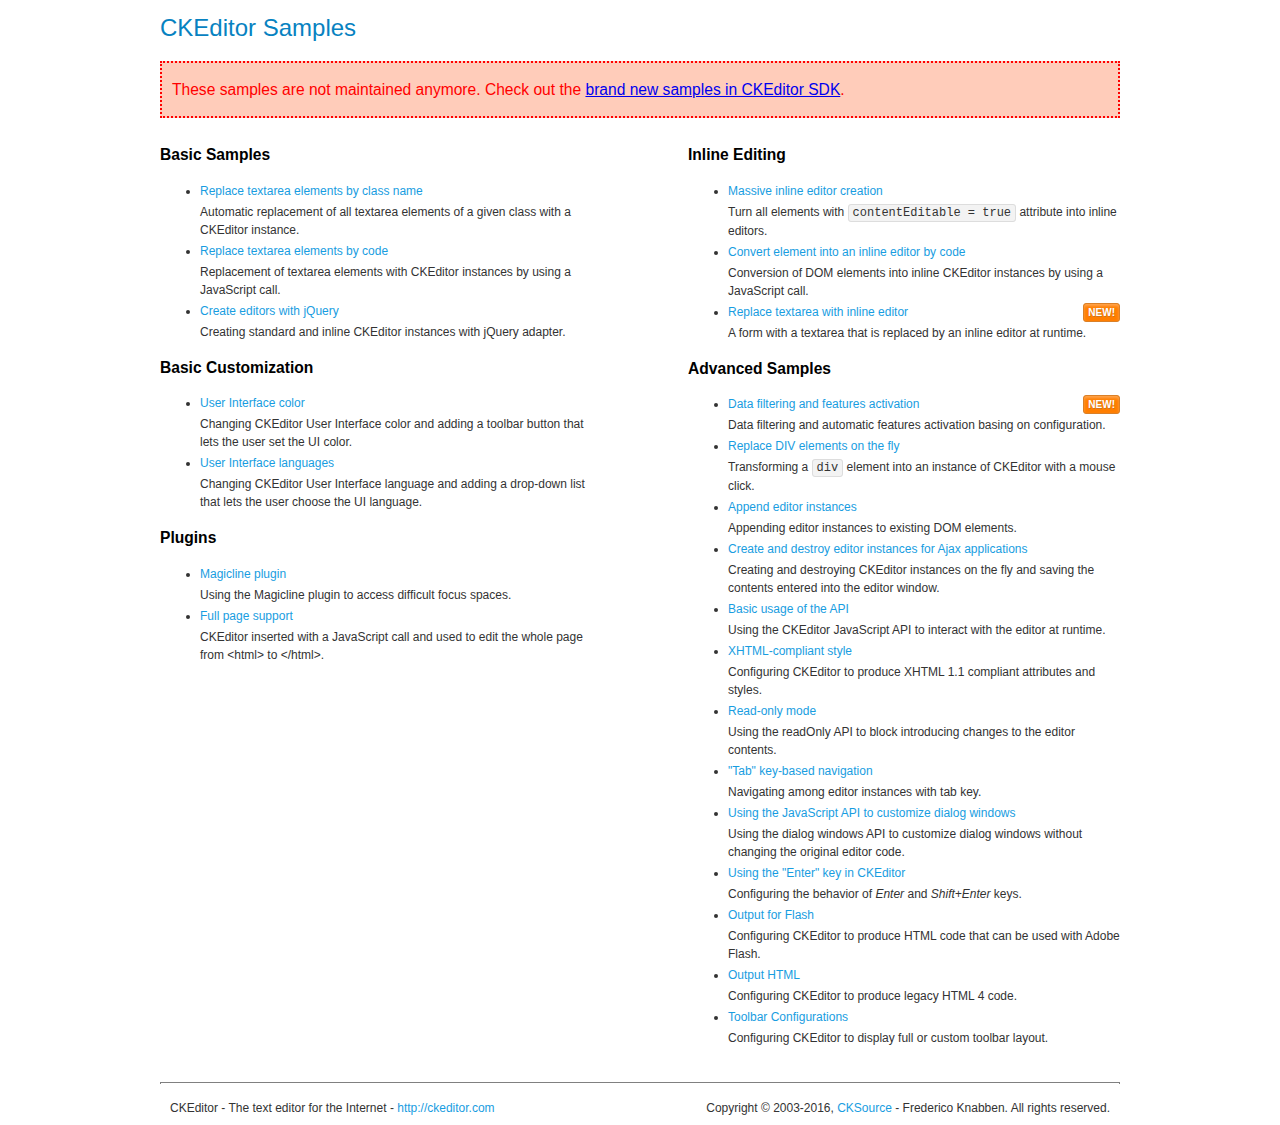
<file: static/js/ckeditor/samples/old/index.html>
<!DOCTYPE html>
<!--
Copyright (c) 2003-2016, CKSource - Frederico Knabben. All rights reserved.
For licensing, see LICENSE.md or http://ckeditor.com/license
-->
<html>
<head>
	<meta charset="utf-8">
	<title>CKEditor Samples</title>
	<link rel="stylesheet" href="sample.css">
</head>
<body>
	<h1 class="samples">
		CKEditor Samples
	</h1>
	<div class="warning deprecated">
		These samples are not maintained anymore. Check out the <a href="http://sdk.ckeditor.com/">brand new samples in CKEditor SDK</a>.
	</div>
	<div class="twoColumns">
		<div class="twoColumnsLeft">
			<h2 class="samples">
				Basic Samples
			</h2>
			<dl class="samples">
				<dt><a class="samples" href="replacebyclass.html">Replace textarea elements by class name</a></dt>
				<dd>Automatic replacement of all textarea elements of a given class with a CKEditor instance.</dd>

				<dt><a class="samples" href="replacebycode.html">Replace textarea elements by code</a></dt>
				<dd>Replacement of textarea elements with CKEditor instances by using a JavaScript call.</dd>

				<dt><a class="samples" href="jquery.html">Create editors with jQuery</a></dt>
				<dd>Creating standard and inline CKEditor instances with jQuery adapter.</dd>
			</dl>

			<h2 class="samples">
				Basic Customization
			</h2>
			<dl class="samples">
				<dt><a class="samples" href="uicolor.html">User Interface color</a></dt>
				<dd>Changing CKEditor User Interface color and adding a toolbar button that lets the user set the UI color.</dd>

				<dt><a class="samples" href="uilanguages.html">User Interface languages</a></dt>
				<dd>Changing CKEditor User Interface language and adding a drop-down list that lets the user choose the UI language.</dd>
			</dl>


			<h2 class="samples">Plugins</h2>
<dl class="samples">
<dt><a class="samples" href="magicline/magicline.html">Magicline plugin</a></dt>
<dd>Using the Magicline plugin to access difficult focus spaces.</dd>

<dt><a class="samples" href="wysiwygarea/fullpage.html">Full page support</a></dt>
<dd>CKEditor inserted with a JavaScript call and used to edit the whole page from &lt;html&gt; to &lt;/html&gt;.</dd>
</dl>
		</div>
		<div class="twoColumnsRight">
			<h2 class="samples">
				Inline Editing
			</h2>
			<dl class="samples">
				<dt><a class="samples" href="inlineall.html">Massive inline editor creation</a></dt>
				<dd>Turn all elements with <code>contentEditable = true</code> attribute into inline editors.</dd>

				<dt><a class="samples" href="inlinebycode.html">Convert element into an inline editor by code</a></dt>
				<dd>Conversion of DOM elements into inline CKEditor instances by using a JavaScript call.</dd>

				<dt><a class="samples" href="inlinetextarea.html">Replace textarea with inline editor</a> <span class="new">New!</span></dt>
				<dd>A form with a textarea that is replaced by an inline editor at runtime.</dd>

				
			</dl>

			<h2 class="samples">
				Advanced Samples
			</h2>
			<dl class="samples">
				<dt><a class="samples" href="datafiltering.html">Data filtering and features activation</a> <span class="new">New!</span></dt>
				<dd>Data filtering and automatic features activation basing on configuration.</dd>

				<dt><a class="samples" href="divreplace.html">Replace DIV elements on the fly</a></dt>
				<dd>Transforming a <code>div</code> element into an instance of CKEditor with a mouse click.</dd>

				<dt><a class="samples" href="appendto.html">Append editor instances</a></dt>
				<dd>Appending editor instances to existing DOM elements.</dd>

				<dt><a class="samples" href="ajax.html">Create and destroy editor instances for Ajax applications</a></dt>
				<dd>Creating and destroying CKEditor instances on the fly and saving the contents entered into the editor window.</dd>

				<dt><a class="samples" href="api.html">Basic usage of the API</a></dt>
				<dd>Using the CKEditor JavaScript API to interact with the editor at runtime.</dd>

				<dt><a class="samples" href="xhtmlstyle.html">XHTML-compliant style</a></dt>
				<dd>Configuring CKEditor to produce XHTML 1.1 compliant attributes and styles.</dd>

				<dt><a class="samples" href="readonly.html">Read-only mode</a></dt>
				<dd>Using the readOnly API to block introducing changes to the editor contents.</dd>

				<dt><a class="samples" href="tabindex.html">"Tab" key-based navigation</a></dt>
				<dd>Navigating among editor instances with tab key.</dd>


				
<dt><a class="samples" href="dialog/dialog.html">Using the JavaScript API to customize dialog windows</a></dt>
<dd>Using the dialog windows API to customize dialog windows without changing the original editor code.</dd>

<dt><a class="samples" href="enterkey/enterkey.html">Using the &quot;Enter&quot; key in CKEditor</a></dt>
<dd>Configuring the behavior of <em>Enter</em> and <em>Shift+Enter</em> keys.</dd>

<dt><a class="samples" href="htmlwriter/outputforflash.html">Output for Flash</a></dt>
<dd>Configuring CKEditor to produce HTML code that can be used with Adobe Flash.</dd>

<dt><a class="samples" href="htmlwriter/outputhtml.html">Output HTML</a></dt>
<dd>Configuring CKEditor to produce legacy HTML 4 code.</dd>

<dt><a class="samples" href="toolbar/toolbar.html">Toolbar Configurations</a></dt>
<dd>Configuring CKEditor to display full or custom toolbar layout.</dd>

			</dl>
		</div>
	</div>
	<div id="footer">
		<hr>
		<p>
			CKEditor - The text editor for the Internet - <a class="samples" href="http://ckeditor.com/">http://ckeditor.com</a>
		</p>
		<p id="copy">
			Copyright &copy; 2003-2016, <a class="samples" href="http://cksource.com/">CKSource</a> - Frederico Knabben. All rights reserved.
		</p>
	</div>
</body>
</html>
</file>
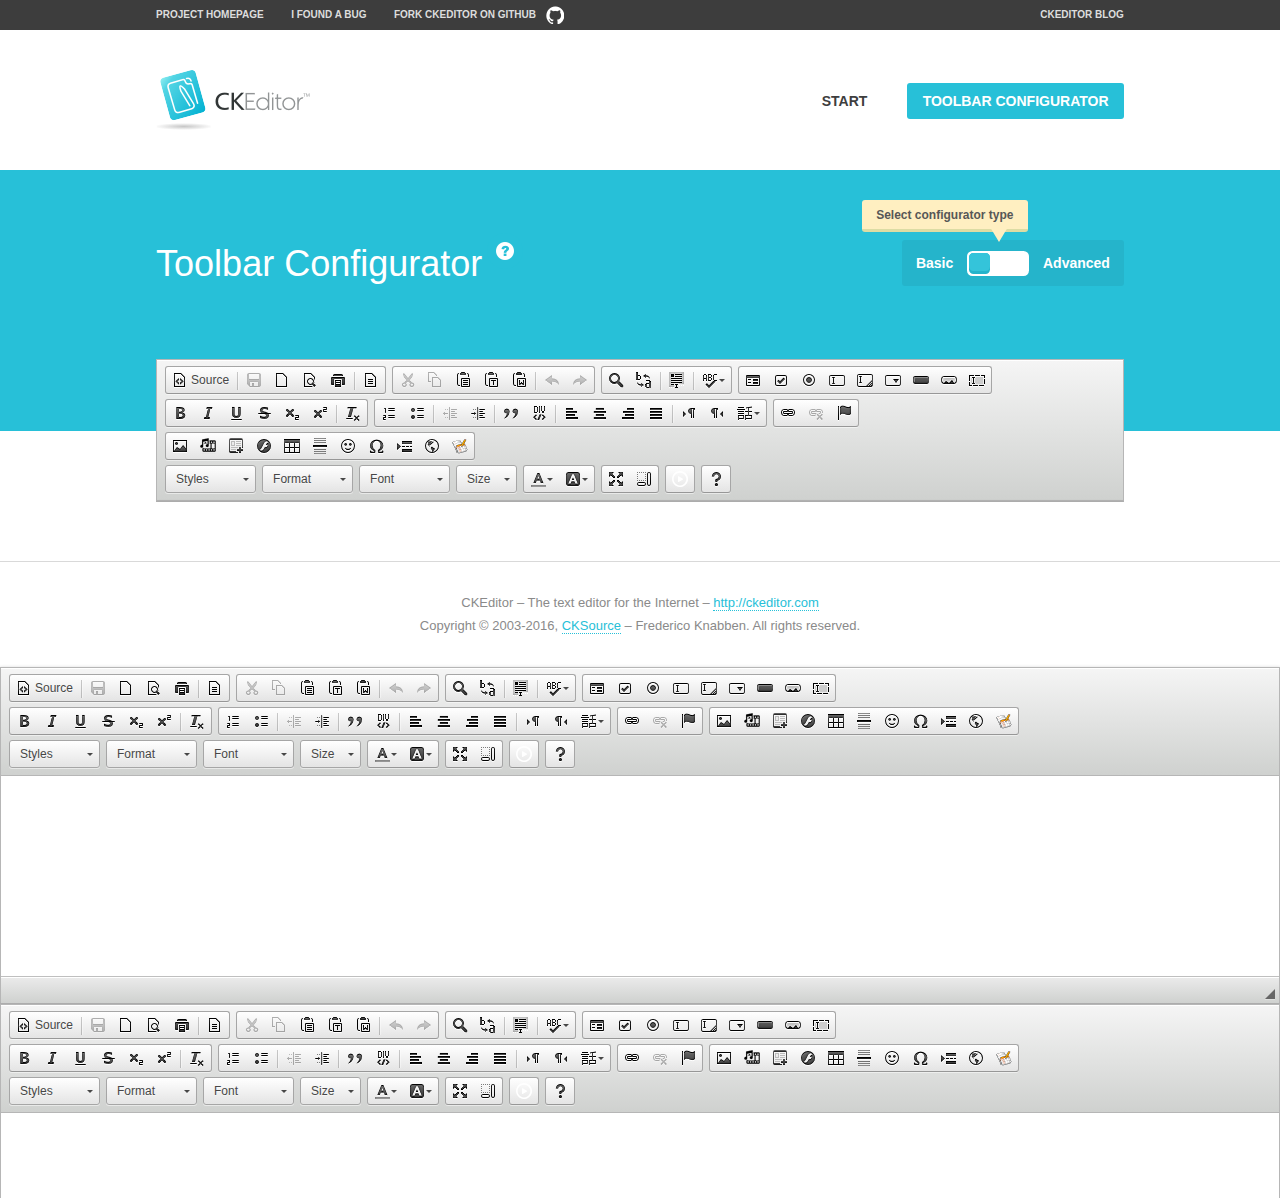
<file: static/js/ckeditor/samples/toolbarconfigurator/index.html>
<!DOCTYPE html>
<!--
Copyright (c) 2003-2016, CKSource - Frederico Knabben. All rights reserved.
For licensing, see LICENSE.md or http://ckeditor.com/license
-->
<!--[if IE 8]><html class="ie8"><![endif]-->
<!--[if gt IE 8]><html><![endif]-->
<!--[if !IE]><!--><html><!--<![endif]-->
<head>
	<meta charset="utf-8">
	<title>Toolbar Configurator</title>
	<script src="../../ckeditor.js"></script>
	<script>
		if ( CKEDITOR.env.ie && CKEDITOR.env.version < 9 )
			CKEDITOR.tools.enableHtml5Elements( document );
	</script>
	<link rel="stylesheet" href="lib/codemirror/codemirror.css">
	<link rel="stylesheet" href="lib/codemirror/show-hint.css">
	<link rel="stylesheet" href="lib/codemirror/neo.css">
	<link rel="stylesheet" href="css/fontello.css">
	<link rel="stylesheet" href="../css/samples.css">
</head>
<body id="toolbar">

<nav class="navigation-a">
	<div class="grid-container">
		<ul class="navigation-a-left grid-width-70">
			<li><a href="http://ckeditor.com">Project Homepage</a></li>
			<li><a href="http://dev.ckeditor.com/">I found a bug</a></li>
			<li><a href="http://github.com/ckeditor/ckeditor-dev" class="icon-pos-right icon-navigation-a-github">Fork CKEditor on GitHub</a></li>
		</ul>
		<ul class="navigation-a-right grid-width-30">
			<li><a href="http://ckeditor.com/blog-list">CKEditor Blog</a></li>
		</ul>
	</div>
</nav>

<header class="header-a">
	<div class="grid-container">
		<h1 class="header-a-logo grid-width-30">
			<a href="../index.html"><img src="../img/logo.png" alt="CKEditor Logo"></a>
		</h1>
		<nav class="navigation-b grid-width-70">
			<ul>
				<li><a href="../index.html"  class="button-a">Start</a></li>
				<li><a href="index.html"  class="button-a button-a-background">Toolbar configurator</a></li>
			</ul>
		</nav>
	</div>
</header>

<main>
	<div class="adjoined-top">
		<div class="grid-container">
			<div class="content grid-width-100">
				<div class="grid-container-nested">
					<h1 class="grid-width-60">
						Toolbar Configurator
						<a href="#help-content" type="button" title="Configurator help" id="help" class="button-a button-a-background button-a-no-text icon-pos-left icon-question-mark">Help</a>
					</h1>

					<div class="grid-width-40 grid-switch-magic">
						<div class="switch">
							<span class="balloon-a balloon-a-se">Select configurator type</span>
							<input type="radio" name="radio" data-num="1" id="radio-basic" />
							<input type="radio" name="radio" data-num="2" id="radio-advanced" />
							<label data-for="1" for="radio-basic">Basic</label>
							<span class="switch-inner">
								<span class="handler"></span>
							</span>
							<label data-for="2" for="radio-advanced">Advanced</label>
						</div>
					</div>
				</div>
			</div>
		</div>
	</div>
	<div class="adjoined-bottom">
		<div class="grid-container">
			<div class="grid-width-100">
				<div class="editors-container">
					<div id="editor-basic"></div>
					<div id="editor-advanced"></div>
				</div>
			</div>
		</div>
	</div>

	<div class="grid-container configurator">
		<div class="content grid-width-100">
			<div class="configurator">
				<div>
					<div id="toolbarModifierWrapper"></div>
				</div>
			</div>
		</div>
	</div>

	<div id="help-content">
		<div class="grid-container">
			<div class="grid-width-100">
				<h2>What Am I Doing Here?</h2>

				<div class="grid-container grid-container-nested">
					<div class="basic">
						<div class="grid-width-50">
							<p>Arrange <a href="http://docs.ckeditor.com/#!/api/CKEDITOR.config-cfg-toolbarGroups">toolbar groups</a>, toggle <a href="http://docs.ckeditor.com/#!/api/CKEDITOR.config-cfg-removeButtons">button visibility</a> according to your needs and get your toolbar configuration.</p>
							<p>You can replace the content of the <a href="../../config.js"><code>config.js</code></a> file with the generated configuration. If you already set some configuration options you will need to merge both configurations.</p>
						</div>
						<div class="grid-width-50">
							<p>Read more about different ways of <a href="http://docs.ckeditor.com/#!/guide/dev_configuration">setting configuration</a> and do not forget about <strong>clearing browser cache</strong>.</p>
							<p>Arranging toolbar groups is the recommended way of configuring the toolbar, but if you need more freedom you can use the <a href="#advanced">advanced configurator</a>.</p>
						</div>
					</div>
					<div class="advanced" style="display: none;">
						<div class="grid-width-50">
							<p>With this code editor you can edit your <a href="http://docs.ckeditor.com/#!/api/CKEDITOR.config-cfg-toolbar">toolbar configuration</a> live.</p>
							<p>You can replace the content of the <a href="../../config.js"><code>config.js</code></a> file with the generated configuration. If you already set some configuration options you will need to merge both configurations.</p>
						</div>
						<div class="grid-width-50">
							<p>Read more about different ways of <a href="http://docs.ckeditor.com/#!/guide/dev_configuration">setting configuration</a> and do not forget about <strong>clearing browser cache</strong>.</p>
						</div>
					</div>
				</div>

				<p class="grid-container grid-container-nested">
					<button type="button" class="help-content-close grid-width-100 button-a button-a-background">Got it. Let's play!</button>
				</p>
			</div>
		</div>
	</div>
</main>

<footer class="footer-a grid-container">
	<p class="grid-width-100">
		CKEditor &ndash; The text editor for the Internet &ndash; <a class="samples" href="http://ckeditor.com/">http://ckeditor.com</a>
	</p>
	<p class="grid-width-100" id="copy">
		Copyright &copy; 2003-2016, <a class="samples" href="http://cksource.com/">CKSource</a> &ndash; Frederico Knabben. All rights reserved.
	</p>
</footer>

<script src="lib/codemirror/codemirror.js"></script>
<script src="lib/codemirror/javascript.js"></script>
<script src="lib/codemirror/show-hint.js"></script>

<script src="js/fulltoolbareditor.js"></script>
<script src="js/abstracttoolbarmodifier.js"></script>
<script src="js/toolbarmodifier.js"></script>
<script src="js/toolbartextmodifier.js"></script>
<script src="../js/sf.js"></script>

<script>
	( function() {
		'use strict';

		var mode = ( window.location.hash.substr( 1 ) === 'advanced' ) ? 'advanced' : 'basic',
			configuratorSection = CKEDITOR.document.findOne( 'main > .grid-container.configurator' ),
			basicInstruction = CKEDITOR.document.findOne( '#help-content .basic' ),
			advancedInstruction = CKEDITOR.document.findOne( '#help-content .advanced' ),

			// Configurator mode switcher.
			modeSwitchBasic = CKEDITOR.document.getById( 'radio-basic' ),
			modeSwitchAdvanced = CKEDITOR.document.getById( 'radio-advanced' );

		// Initial setup
		function updateSwitcher() {
			if ( mode === 'advanced' ) {
				modeSwitchAdvanced.$.checked = true;
			} else {
				modeSwitchBasic.$.checked = true;
			}
		}

		updateSwitcher();

		CKEDITOR.document.getWindow().on( 'hashchange', function( e ) {
			var hash = window.location.hash.substr( 1 );
			if ( !( hash === 'advanced' || hash === 'basic' ) ) {
				return;
			}
			mode = hash;
			onToolbarsDone( mode );
		} );

		CKEDITOR.document.getWindow().on( 'resize', function() {
			updateToolbar( ( mode === 'basic' ? toolbarModifier : toolbarTextModifier )[ 'editorInstance' ] );
		} );

		function onRefresh( modifier ) {
			modifier = modifier || this;

			if ( mode === 'basic' && modifier instanceof ToolbarConfigurator.ToolbarTextModifier ) {
				return;
			}

			// CodeMirror container becomes visible, so we need to refresh and to avoid rendering problems.
			if ( mode === 'advanced' && modifier instanceof ToolbarConfigurator.ToolbarTextModifier ) {
				modifier.codeContainer.refresh();
			}

			updateToolbar( modifier.editorInstance );
		}

		function updateToolbar( editor ) {
			var editorContainer = editor.container;

			// Not always editor is loaded.
			if ( !editorContainer ) {
				return;
			}

			var displayStyle = editorContainer.getStyle( 'display' );

			editorContainer.setStyle( 'display', 'block' );

			var newHeight = editorContainer.getSize( 'height' );

			var newMarginTop = parseInt( editorContainer.getComputedStyle( 'margin-top' ), 10 );
			newMarginTop = ( isNaN( newMarginTop ) ? 0 : Number( newMarginTop ) );

			var newMarginBottom = parseInt( editorContainer.getComputedStyle( 'margin-bottom' ), 10 );
			newMarginBottom = ( isNaN( newMarginBottom ) ? 0 : Number( newMarginBottom ) );

			var result = newHeight + newMarginTop + newMarginBottom;

			editorContainer.setStyle( 'display', displayStyle );

			editor.container.getAscendant( 'div' ).setStyle( 'height', result + 'px' );
		}

		var toolbarModifier = new ToolbarConfigurator.ToolbarModifier( 'editor-basic' );

		var done = 0;
		toolbarModifier.init( onToolbarInit );
		toolbarModifier.onRefresh = onRefresh;

		CKEDITOR.document.getById( 'toolbarModifierWrapper' ).append( toolbarModifier.mainContainer );

		var toolbarTextModifier = new ToolbarConfigurator.ToolbarTextModifier( 'editor-advanced' );
		toolbarTextModifier.init( onToolbarInit );
		toolbarTextModifier.onRefresh = onRefresh;

		function onToolbarInit() {
			if ( ++done === 2 ) {
				onToolbarsDone();

				positionSticky.watch( CKEDITOR.document.findOne( '.toolbar' ), function() {
					return mode === 'advanced';
				} );
			}
		}

		function onToolbarsDone() {
			if ( mode === 'basic' ) {
				toggleModeBasic( false );
			} else {
				toggleModeAdvanced( false );
			}

			updateSwitcher();

			setTimeout( function() {
				CKEDITOR.document.findOne( '.editors-container' ).addClass( 'active' );
				CKEDITOR.document.findOne( '#toolbarModifierWrapper' ).addClass( 'active' );
			}, 200 );
		}

		CKEDITOR.document.getById( 'toolbarModifierWrapper' ).append( toolbarTextModifier.mainContainer );

		function toogleModeSwitch( onElement, offElement, onModifier, offModifier ) {
			onElement.addClass( 'fancy-button-active' );
			offElement.removeClass( 'fancy-button-active' );

			onModifier.showUI();
			offModifier.hideUI();
		}

		function toggleModeBasic( callOnRefresh ) {
			callOnRefresh = ( callOnRefresh !== false );
			mode = 'basic';
			window.location.hash = '#basic';
			toogleModeSwitch( modeSwitchBasic, modeSwitchAdvanced, toolbarModifier, toolbarTextModifier );

			configuratorSection.removeClass( 'freed-width' );
			basicInstruction.show();
			advancedInstruction.hide();

			callOnRefresh && onRefresh( toolbarModifier );
		}

		function toggleModeAdvanced( callOnRefresh ) {
			callOnRefresh = ( callOnRefresh !== false );
			mode = 'advanced';
			window.location.hash = '#advanced';
			toogleModeSwitch( modeSwitchAdvanced, modeSwitchBasic, toolbarTextModifier, toolbarModifier );

			configuratorSection.addClass( 'freed-width' );
			advancedInstruction.show();
			basicInstruction.hide();

			callOnRefresh && onRefresh( toolbarTextModifier );
		}

		modeSwitchBasic.on( 'click', toggleModeBasic );
		modeSwitchAdvanced.on( 'click', toggleModeAdvanced );

		//
		// Position:sticky for the toolbar.
		//

		// Will make elements behave like they were styled with position:sticky.
		var positionSticky = {
			// Store object: {
			// 		element: CKEDITOR.dom.element, // Element which will float.
			// 		placeholder: CKEDITOR.dom.element, // Placeholder which is place to prevent page bounce.
			// 		isFixed: boolean // Whether element float now.
			// }
			watched: [],

			active: [],

			staticContainer: null,

			init: function() {
				var element = CKEDITOR.dom.element.createFromHtml(
					'<div class="staticContainer">' +
						'<div class="grid-container" >' +
							'<div class="grid-width-100">' +
								'<div class="inner"></div>' +
							'</div>' +
						'</div>' +
					'</div>' );

				this.staticContainer = element.findOne( '.inner' );

				CKEDITOR.document.getBody().append( element );
			},

			watch: function( element, preventFunc ) {
				this.watched.push( {
					element: element,
					placeholder: new CKEDITOR.dom.element( 'div' ),
					isFixed: false,
					preventFunc: preventFunc
				} );
			},

			checkAll: function() {
				for ( var i = 0; i < this.watched.length; i++ ) {
					this.check( this.watched[ i ] );
				}
			},

			check: function( element ) {
				var isFixed = element.isFixed;
				var shouldBeFixed = this.shouldBeFixed( element );

				// Nothing to be done.
				if ( isFixed === shouldBeFixed ) {
					return;
				}

				var placeholder = element.placeholder;

				if ( isFixed ) {
					// Unfixing.

					element.element.insertBefore( placeholder );
					placeholder.remove();

					element.element.removeStyle( 'margin' );

					this.active.splice( CKEDITOR.tools.indexOf( this.active, element ), 1 );

				} else {
					// Fixing.
					placeholder.setStyle( 'width', element.element.getSize( 'width' ) + 'px' );
					placeholder.setStyle( 'height', element.element.getSize( 'height' ) + 'px' );
					placeholder.setStyle( 'margin-bottom', element.element.getComputedStyle( 'margin-bottom' ) );
					placeholder.setStyle( 'display', element.element.getComputedStyle( 'display' ) );
					placeholder.insertAfter( element.element );

					this.staticContainer.append( element.element );

					this.active.push( element );
				}

				element.isFixed = !element.isFixed;
			},

			shouldBeFixed: function( element ) {
				if ( element.preventFunc && element.preventFunc() ) {
					return false;
				}

				// If element is already fixed we are checking it's placeholder.
				var related = ( element.isFixed ? element.placeholder : element.element ),
					clientRect = related.$.getBoundingClientRect(),
					staticHeight = this.staticContainer.getSize('height' ),
					elemHeight = element.element.getSize( 'height' );

				if ( element.isFixed ) {
					return ( clientRect.top + elemHeight < staticHeight );
				} else {
					return ( clientRect.top < staticHeight );
				}
			}
		};

		positionSticky.init();

		CKEDITOR.document.getWindow().on( 'scroll',
			new CKEDITOR.tools.eventsBuffer( 100, positionSticky.checkAll, positionSticky ).input
		);

		// Make the toolbar sticky.
		positionSticky.watch( CKEDITOR.document.findOne( '.editors-container' ) );

		// Help button and help-content.
		( function() {
			var helpButton = CKEDITOR.document.getById( 'help' ),
				helpContent = CKEDITOR.document.getById( 'help-content' );

			// Don't show help button on IE8 because it's unsupported by Pico Modal.
			if ( CKEDITOR.env.ie && CKEDITOR.env.version == 8 ) {
				helpButton.hide();
			} else {
				// Display help modal when the button is clicked.
				helpButton.on( 'click', function( evt ) {
					SF.modal( {
						// Clone modal content from DOM.
						content: helpContent.getHtml(),

						afterCreate: function( modal ) {
							// Enable modal content button to close the modal.
							new CKEDITOR.dom.element( modal.modalElem() ).findOne( '.help-content-close' ).once( 'click', modal.close );
						}
					} ).show();
				} );
			}
		} )();
	} )();
</script>
</body>
</html>
</file>
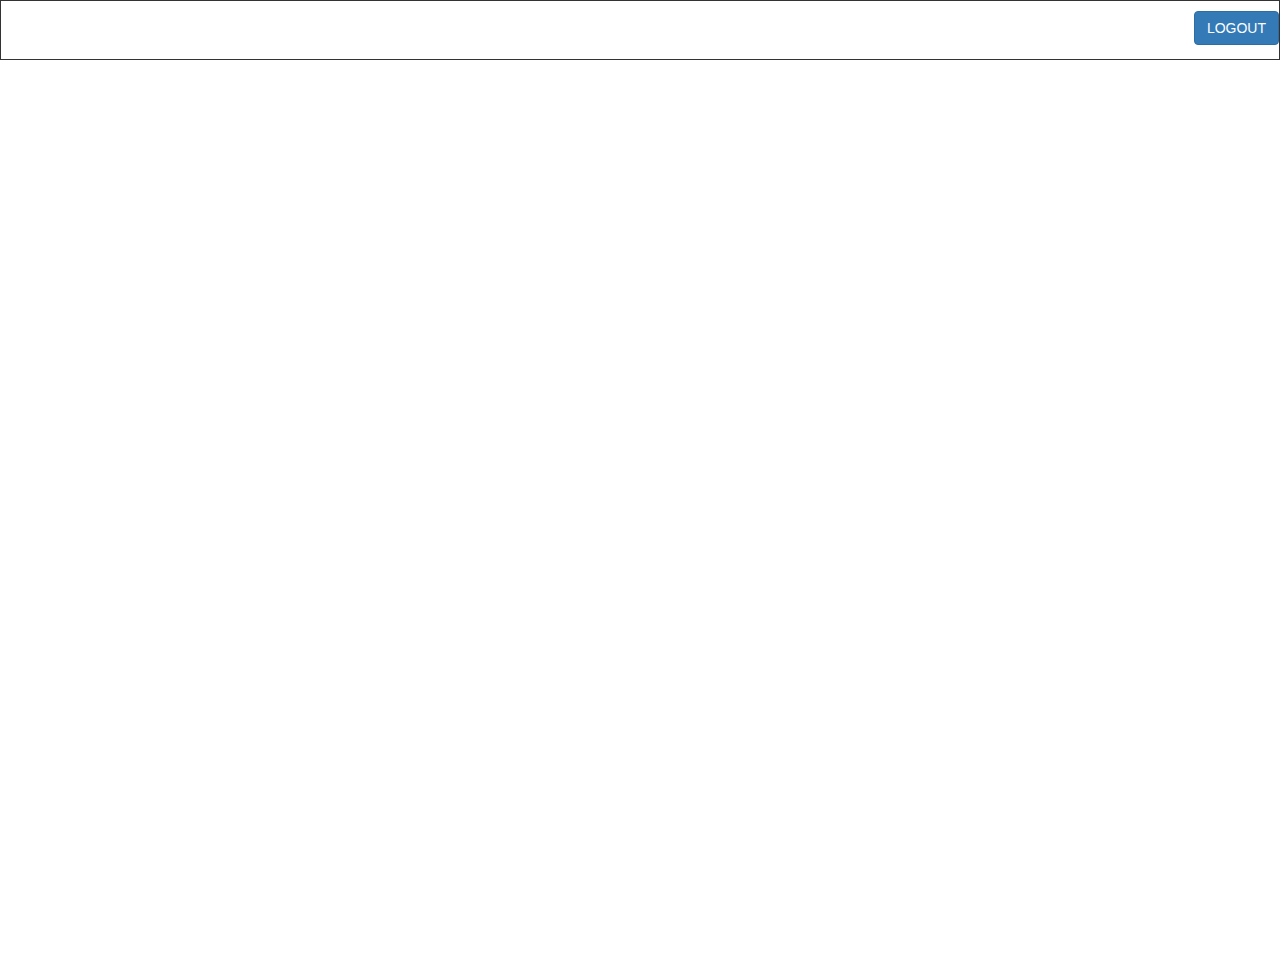
<file: templates/concept_creation.html>
<html lang="en">

<head>
    <title>Create Concept</title>
    <meta charset="utf-8">
    <meta name="viewport" content="width=device-width, initial-scale=1">
    <link rel="stylesheet" href="/static/css/bootstrap.min.css">
    <link rel="stylesheet" href="/static/js/jquery-ui.min.css">
    <script src="/static/js/jquery-1.12.2.min.js"></script>
    <script src="/static/js/bootstrap-3.3.6-dist/js/bootstrap.min.js"></script>
    <script src="/static/js/jquery-ui.min.js"></script>
    <script src="/static/js/ckeditor/ckeditor.js"></script>
    <script src="/static/js/main.js"></script>
    <script src="/static/js/js.cookie.js"></script>
    <script src="https://apis.google.com/js/platform.js" async defer></script>
    <style type="text/css">
        .left-nav {
            float: left;
            width: 11.9%;
            height: 100%;
            margin-top: 10px;
            /*border: 1px solid;*/
            /*background: #C2DFFF;*/
        }
        
        .top-nav {
            height: 60px;
            border: 1px solid;
        }
        
        .logout {
            margin-top: 10px;
            float: right;
        }
        
        .container {
            width: 87%;
            min-height: 500px;
            float: right;
        }
        
        .concept-creation-form {
            margin-right: 40px;
        }
        
        .checkboxes-layout {
            margin: 10px 20px;
        }
    </style>
</head>

<body>
    <div class="top-nav">
        <input type="button" class="btn btn-primary logout" value="LOGOUT" onclick="logOut();" />
        <div id="created-success" style="display: none;"> Concept Created Successfully. </div>
    </div>
    <div class="left-nav"></div>
    <div class="container" style="display: none;">
        <h2>Create Concept</h2>
        <form role="form" id="concept_form" enctype="multipart/form-data" id="create-concept" class="concept-creation-form">
            <div class="form-group">
                <label for="concept_title">Concept Title:</label>
                <input class="form-control" id="concept_title" placeholder="Enter title"> </div>
            <div class="form-group">
                <label for="producer">Producer:</label>
                <input class="form-control" id="producer" placeholder="Enter producer name"> </div>
            <div class="form-group">
                <label for="talent">Talent:</label>
                <input class="form-control" id="talent" placeholder="Enter talent name"> </div>
            <div class="form-group">
                <label for="no_of_videos">No. of Videos:</label>
                <input class="form-control" id="no_of_videos" placeholder="Enter no of videos to be created from this concept"> </div>
            <div id="video_names"></div>
            <div class="form-group">
                <label for="concept_note">Concept Note:</label>
                <textarea name="editor1" id="editor1" rows="10" cols="80"></textarea>
            </div>
            <script>
                CKEDITOR.replace('editor1');
            </script>
            <div class="form-group">
                <label class="control-label">Select File</label>
                <input id="file-1" type="file" class="file"> </div>
            <div class="form-group" style="display: none;">
                <label for="embeded-link">Enter Link</label>
                <input id="embeded-link" class="form-control" placeholder="Enter the youtube video link"> </div>
            <div class="form-group" id="uploaded_files"></div>
            <div class="form-group">
                <label for="shoot_days">Shoot Days:</label>
                <input class="form-control" id="shoot_days" placeholder="Enter shoot days"> </div>
            <div class="form-group" style="display: none;">
                <label for="talent_costs">Talent Costs:</label>
                <input class="form-control" id="talent_costs" placeholder="Enter talent costs"> </div>
            <div class="form-group" style="display: none;">
                <label for="set_and_art">Set and Art:</label>
                <input class="form-control" id="set_and_art" placeholder="Enter set and art costs"> </div>
            <div class="form-group" id="checkboxes">
                <label for="crew">Crew:</label>
                <label>
                    <input type="checkbox" style="margin-left: 10px;" id="other" name="crew"> Other</label>
                <input id="other-crew" class="checkboxes-layout" name="crew" style="display: none;"></input>
            </div>
            <div class="form-group" style="display: none;">
                <label for="total_budget">Total Budget:</label>
                <input class="form-control" id="total_budget" placeholder="Enter total budget"> </div>
            <div class="form-group">
                <label for="status">Status:</label>
                <select class="form-control" id="status" placeholder="Enter status"> </select>
            </div>
            <input type="button" class="btn btn-primary" onclick="create_new_concept();" value="Create" /> </form>
    </div>
    <script type="text/javascript">
        var uploaded_file_link = null;
        var is_uploading = false;
        var crew_set = [];
        var cookie_token = Cookies.get('token');
        var query_params = document.URL.split('?').pop() ROLE = query_params.split('&')[0].split("=")[1];
        useremail = query_params.split('&')[1].split("=")[1];

        function logOut() {
            console.log("In logout");
            Cookies.remove('token');
            $(".container").hide();
        }

        function convert_to_id(input_str) {
            return input_str.replace(" ", "");
        }
        $(document).ready(function() {
            if (cookie_token != null) {
                $(".container").show();
            } else {
                window.location.href = BASE_URL;
            }
            $.ajax({
                url: SERVER_URL + "/crew",
                type: "GET",
                success: function(data) {
                    all_crew = JSON.parse(data);
                    for (index in all_crew) {
                        if (document.getElementById(convert_to_id(all_crew[index]['crew_name'])) == null) {
                            var each_crew = $("<label><input type="
                                checkbox " style="
                                margin - left: 10 px;
                                " value="
                                " + all_crew[index]['crew_name'] + "
                                " id="
                                "+ convert_to_id(all_crew[index]['crew_name']) +"
                                " name="
                                crew ">" + all_crew[index]['crew_name'] + "</label>");
                            $("#checkboxes").append(each_crew);
                        }
                    }
                }
            });
            if (ROLE == "Admin" || ROLE == "EP") {
                var options_select = $("<option value="
                    In progress ">In progress</option>" + "<option value="
                    Pending Approval ">Pending Approval</option>" + "<option value="
                    Approved ">Approved</option>" + "<option value="
                    Rejected ">Rejected</option>" + "<option value="
                    Develop Further ">Develop Further</option>");
                $("#status").append(options_select);
            } else {
                var options_select = $("<option value="
                    In progress ">In progress</option>" + "<option value="
                    Pending Approval ">Pending Approval</option>" + "<option value="
                    Approved " disabled>Approved</option>" + "<option value="
                    Rejected " disabled>Rejected</option>" + "<option value="
                    Develop Further " disabled>Develop Further</option>");
                $("#status").append(options_select);
            }
        });

        function create_new_concept() { /*if (is_uploading){setTimeout(function(){create_new_concept()}, 3000);}*/
            $.each($("input[name='crew']:checked"), function() {
                if ($(this).attr("id") == "other") {
                    var others = $("#other-crew").val().split(",");
                    for (var i = 0; i < others.length; i++) {
                        crew_set.push(others[i]);
                    }
                } else crew_set.push($(this).val());
            });
            create_new_concept_helper();
        }

        function create_new_concept_helper() {
            var video_names = [];
            for (var i = 0; i < $("#no_of_videos").val(); i++) {
                video_names.push($("#video_" + i).val());
            }
            var formData = new FormData();
            formData.append("concept_title", $("#concept_title").val()) formData.append("producer", $("#producer").val()) formData.append("talent", $("#talent").val()) formData.append("no_of_videos", $("#no_of_videos").val()) formData.append("video_names", video_names) formData.append("concept_note", CKEDITOR.instances.editor1.getData()) formData.append("shoot_days", $("#shoot_days").val()) formData.append("talent_costs", $("#talent_costs").val()) formData.append("set_and_art", $("#set_and_art").val()) formData.append("crew", crew_set) formData.append("total_budget", $("#total_budget").val()) formData.append("file_storage_url", uploaded_file_link) formData.append("embeded_links", $("#embeded-link").val()) formData.append("status", $("#status option:selected").text()) formData.append("useremail", useremail) $.ajax({
                url: SERVER_URL + "/concept",
                type: "POST",
                data: formData,
                crossDomain: true,
                headers: {
                    'token': cookie_token
                },
                contentType: false,
                cache: false,
                processData: false,
                success: function(data) {
                    $("#created-success").show();
                    window.close();
                    $(".container").hide();
                }
            });
        };
        $("#no_of_videos").on('blur', function() {
            var previous_no_of_videos = $("#video_names div").length;
            if (!$("#no_of_videos").val()) {
                return;
            }
            current_no_of_videos = parseInt($("#no_of_videos").val()) if (previous_no_of_videos < current_no_of_videos) {
                var diff = current_no_of_videos - previous_no_of_videos
                for (i = 0; i < diff; i++) {
                    var video_name = $("<div class="
                        form - group "><input class="
                        form - control " id="
                        video_ " + i + "
                        " placeholder="
                        Enter Video Title "></input></div>");
                    $("#video_names").append(video_name);
                }
            } else
            if (previous_no_of_videos > current_no_of_videos) {
                var diff = current_no_of_videos - previous_no_of_videos
                for (i = 0; i > diff; i--) {
                    $("#video_names div:last-child").remove();
                }
            }
            previous_no_of_videos = current_no_of_videos;
        });
        $("#embeded-link").on('blur', function() {
            $.ajax({
                url: SERVER_URL + "/embeded_link/?url=" + $("#embeded-link").val(),
                type: "GET",
                success: function(data) {
                    data = JSON.parse(data);
                    var uploaded_file = $(data.embeded_link);
                    $("#uploaded_files").append(uploaded_file);
                }
            });
        });
        $(document).on('change', '#file-1', function() {
            uploadFile();
        });

        function uploadFile() {
            is_uploading = true;
            var formData = new FormData();
            formData.append('file', $('#file-1')[0].files[0]);
            $.ajax({
                url: SERVER_URL + "/file_upload",
                type: "POST",
                data: formData,
                contentType: false,
                cache: false,
                processData: false,
                success: function(data) {
                    data = JSON.parse(data);
                    uploaded_file_link = data.google_store_file_path;
                },
                complete: function(data) {
                    is_uploading = false;
                }
            });
        };
        $("#shoot_days").on('blur', function() {
            if ($(this).val() < 0) {
                $(this).css("border", "1px solid red");
                alert("Enter Positive value")
            } else {
                $(this).css("border", "");
            }
        });
        $("#other").on('click', function() {
            if ($("#other").is(":checked") == true) {
                $('#other-crew').show();
            } else {
                $('#other-crew').hide();
            }
        });
        $("#concept_title").on('blur', function() {
            if (typeof $(this).val() != 'string') {
                $("#concept_title").css("border", "1px solid red");
            } else {
                $("#concept_title").css("border", "");
            }
        });
        $("#producer").on('blur', function() {
            if (typeof $(this).val() != 'string') {
                $("#producer").css("border", "1px solid red");
            } else {
                $("#producer").css("border", "");
            }
        });
        $("#talent").on('blur', function() {
            if (typeof $("#talent").val() != 'string') {
                $("#talent").css("border", "1px solid red");
            } else {
                $("#talent").css("border", "");
            }
        });
        $("#no_of_videos").on('blur', function() {
            if (typeof $(this).val() < 0) {
                $("#no_of_videos").css("border", "1px solid red");
            } else {
                $("#no_of_videos").css("border", "");
            }
        });

        function parse_crew(all_crew) {
            var all_db_crews = [];
            for (var i in all_crew) {
                all_db_crews.push(all_crew[i]['crew_name'].toLowerCase());
            }
            return all_db_crews
        }
        $("#other-crew").on('blur', function() {
            alert("In other crew blur") var entered_other_crews = $("#other-crew").val().split(",");
            all_db_crews = parse_crew(all_crew);
            for (var index in entered_other_crews) {
                if (all_db_crews.includes(entered_other_crews[index])) {
                    $("#other-crew").css("border", "1px solid red");
                    alert(entered_other_crews[index] + " Crew already present! Please mark it checked")
                } else {
                    $("#other-crew").css("border", "");
                }
            }
        });
    </script>
</body>

</html>
</file>
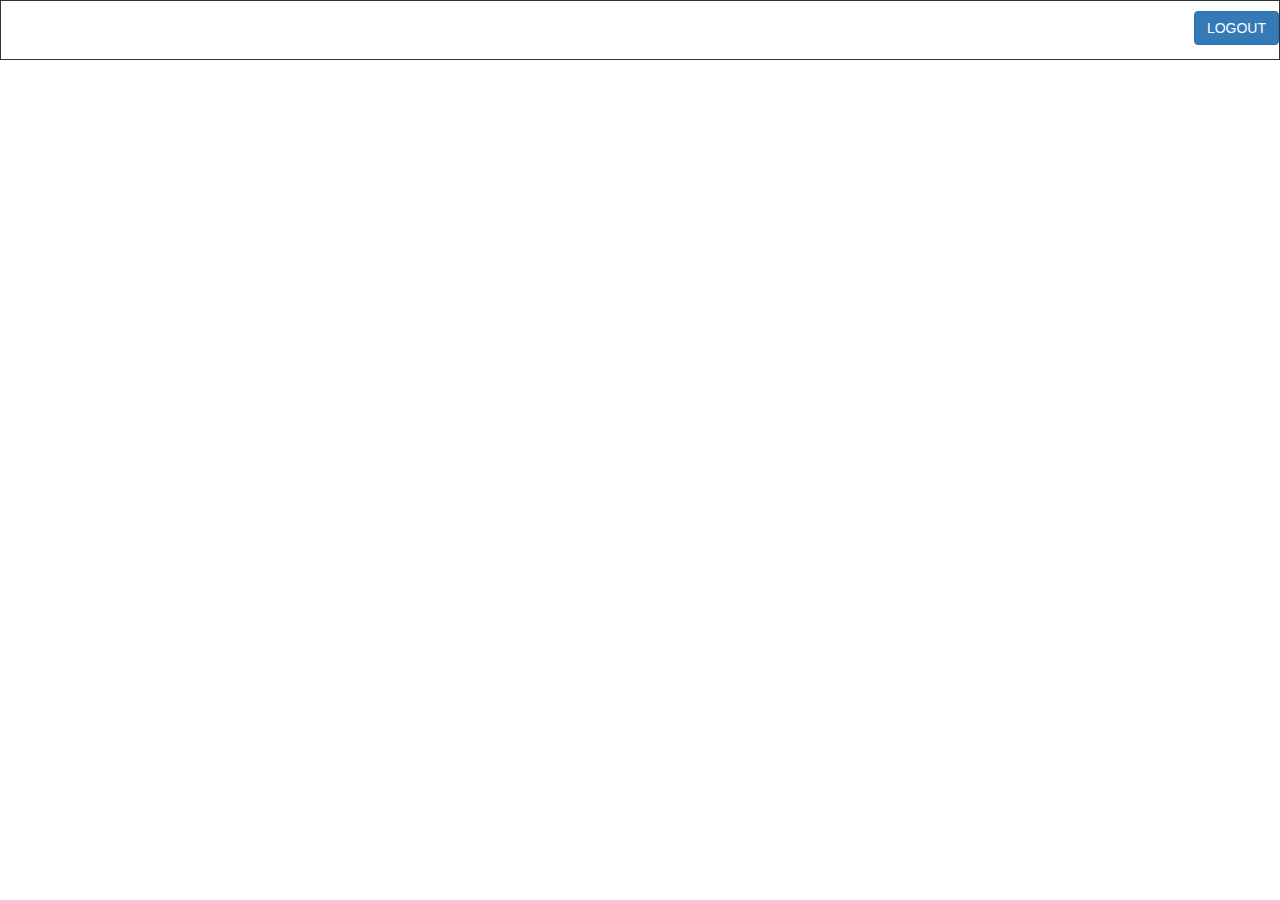
<file: templates/concept_edit.html>
<!DOCTYPE html>
<html>

<head>
    <meta charset="UTF-8">
    <link rel="stylesheet" href="/static/css/bootstrap.min.css">
    <link rel="stylesheet" href="/static/js/jquery-ui.min.css">
    <script src="/static/js/jquery-1.12.2.min.js"></script>
    <script src="/static/js/bootstrap-3.3.6-dist/js/bootstrap.min.js"></script>
    <script src="/static/js/jquery-ui.min.js"></script>
    <script src="/static/js/ckeditor/ckeditor.js"></script>
    <script src="/static/js/main.js"></script>
    <script src="/static/js/js.cookie.js"></script>
    <title>Edit Concept</title>
    <style type="text/css">
        .left-nav {
            float: left;
            width: 11.9%;
            height: 100%;
            margin-top: 10px;
            /*border: 1px solid;*/
            /*background: #C2DFFF;*/
        }
        
        .top-nav {
            height: 60px;
            border: 1px solid;
        }
        
        .logout {
            margin-top: 10px;
            float: right;
        }
        
        .container {
            width: 87%;
            min-height: 500px;
            float: right;
        }
        
        .concept-creation-form {
            margin-right: 40px;
        }
        
        .checkboxes-layout {
            margin: 10px 20px;
        }
    </style>
</head>

<body>
    <div class="top-nav">
        <input type="button" class="btn btn-primary logout" value="LOGOUT" onclick="logOut();" /> </div>
    <div class="left-nav"></div>
    <div class="container" style="display: none;">
        <h2>Edit Concept</h2>
        <form role="form" id="concept_form" enctype="multipart/form-data" id="create-concept" class="concept-creation-form">
            <div class="form-group">
                <label for="concept_title">Concept Title:</label>
                <input class="form-control" id="concept_title" placeholder="Enter title"> </div>
            <div class="form-group">
                <label for="producer">Producer:</label>
                <input class="form-control" id="producer" placeholder="Enter producer name"> </div>
            <div class="form-group">
                <label for="talent">Talent:</label>
                <input class="form-control" id="talent" placeholder="Enter talent name"> </div>
            <div class="form-group">
                <label for="no_of_videos">No. of Videos:</label>
                <input class="form-control" id="no_of_videos" placeholder="Enter no of videos to be created from this concept"> </div>
            <div id="video_names"></div>
            <div class="form-group">
                <label for="concept_note">Concept Note:</label>
                <textarea name="editor1" id="editor1" rows="10" cols="80"></textarea>
            </div>
            <script>
                CKEDITOR.replace('editor1');
            </script>
            <div class="form-group">
                <label class="control-label">Select File</label>
                <input id="file-1" type="file" class="file"> </div>
            <div class="form-group" style="display: none;">
                <label for="embeded-link">Enter Link</label>
                <input id="embeded-link" class="form-control" placeholder="Enter the youtube video link"> </div>
            <div class="form-group" id="uploaded_files"></div>
            <div class="form-group">
                <label for="shoot_days">Shoot Days:</label>
                <input class="form-control" id="shoot_days" placeholder="Enter shoot days"> </div>
            <div class="form-group" style="display: none;">
                <label for="talent_costs">Talent Costs:</label>
                <input class="form-control" id="talent_costs" placeholder="Enter talent costs"> </div>
            <div class="form-group" style="display: none;">
                <label for="set_and_art">Set and Art:</label>
                <input class="form-control" id="set_and_art" placeholder="Enter set and art costs"> </div>
            <div class="form-group" id="checkboxes">
                <label for="crew">Crew:</label>
                <!--label><input type="checkbox" style="margin-left: 10px;" value="Sound" id="sound" placeholder="Enter crew" name="crew"> Sound</label> <label><input type="checkbox" style="margin-left: 10px;" value="Addtional Camera" id="addtional_camera" name="crew"> Additional Camera</label> <label><input type="checkbox" style="margin-left: 10px;" value="Visual Effects" id="visual_effects" name="crew"> Visual Effects</label-->
                <label>
                    <input type="checkbox" style="margin-left: 10px;" id="other" name="crew"> Other</label>
                <input id="other-crew" class="checkboxes-layout" name="crew" style="display: none;"></input>
            </div>
            <div class="form-group" style="display: none;">
                <label for="total_budget">Total Budget:</label>
                <input class="form-control" id="total_budget" placeholder="Enter total budget"> </div>
            <div class="form-group">
                <label for="status">Status:</label>
                <select class="form-control" id="status" placeholder="Enter status"> </select>
            </div>
            <input id="save-concept" type="button" class="btn btn-info" onclick="edit_concept();" value="SAVE" /> </form>
    </div>
</body>
<script type="text/javascript">
    var all_crew;
    var concept_id;
    var concept_details;
    var uploaded_file_link = null;
    var cookie_token = Cookies.get('token');

    function convert_to_id(input_str) {
        return input_str.replace(" ", "");
    }

    function logOut() {
        console.log("In logout");
        Cookies.remove('token');
        $(".container").hide();
    }
    $(document).ready(function() {
        var pairs = document.URL.split('?').pop() pairs = pairs.split("&") concept_id = pairs[0].split('=')[1];
        ROLE = pairs[1].split('=')[1];
        $.ajax({
            url: SERVER_URL + "/concept/" + concept_id,
            type: "GET",
            crossDomain: true,
            headers: {
                'token': cookie_token
            },
            success: function(data) {
                $(".container").show();
                $.ajax({
                    url: SERVER_URL + "/crew",
                    type: "GET",
                    success: function(data) {
                        all_crew = JSON.parse(data);
                        for (index in all_crew) {
                            console.log(all_crew[index]['crew_name']);
                            if (document.getElementById(convert_to_id(all_crew[index]['crew_name'])) == null) {
                                var each_crew = $("<label><input type="
                                    checkbox " style="
                                    margin - left: 10 px;
                                    " value="
                                    " + all_crew[index]['crew_name'] + "
                                    " id="
                                    "+ convert_to_id(all_crew[index]['crew_name']) +"
                                    " name="
                                    crew ">" + all_crew[index]['crew_name'] + "</label>");
                                $("#checkboxes").append(each_crew);
                            }
                        }
                    }
                });
                concept_details = JSON.parse(data);
                console.log(concept_details.status);
                $("#concept_title").val(concept_details.concept_title);
                $("#producer").val(concept_details.producer);
                $("#talent").val(concept_details.talent);
                $("#no_of_videos").val(concept_details.no_of_videos);
                CKEDITOR.instances['editor1'].setData(concept_details.concept_note);
                $("#embeded-link").val(concept_details.embeded_links);
                $("#shoot_days").val(concept_details.shoot_days);
                $("#set_and_art").val(concept_details.set_and_art);
                if (ROLE == "Admin" || ROLE == "EP") {
                    var options_select = $("<option value="
                        In progress ">In progress</option>" + "<option value="
                        Pending Approval ">Pending Approval</option>" + "<option value="
                        Approved ">Approved</option>" + "<option value="
                        Rejected ">Rejected</option>" + "<option value="
                        Develop Further ">Develop Further</option>");
                    $("#status").append(options_select);
                } else {
                    var options_select = $("<option value="
                        In progress ">In progress</option>" + "<option value="
                        Pending Approval ">Pending Approval</option>" + "<option value="
                        Approved " disabled>Approved</option>" + "<option value="
                        Rejected " disabled>Rejected</option>" + "<option value="
                        Develop Further " disabled>Develop Further</option>");
                    $("#status").append(options_select);
                }
                $("#status").val(concept_details.status);
                $("#crew").val(concept_details.crew);
                crew_data = concept_details.crew;
                for (var index in crew_data) {
                    if (document.getElementById(convert_to_id(crew_data[index])) != null) {
                        $("#" + convert_to_id(crew_data[index])).prop("checked", "true");
                    } else {
                        var each_crew = $("<label><input type="
                            checkbox " style="
                            margin - left: 10 px;
                            " value="
                            " + crew_data[index] + "
                            " id="
                            "+ convert_to_id(crew_data[index]) +"
                            " name="
                            crew ">" + crew_data[index] + "</label>");
                        $("#checkboxes").append(each_crew);
                        $("#" + convert_to_id(crew_data[index])).prop("checked", "true");
                    }
                }
                $("#total_budget").val(concept_details.total_budget);
                $("#talent_costs").val(concept_details.talent_costs);
            },
            error: function(data) {
                window.location.href = BASE_URL + "/";
            }
        });
    });

    function edit_concept() {
        var crew_set = [];
        var video_names = [];
        for (var i = 0; i < $("#no_of_videos").val(); i++) {
            video_names.push($("#video_" + i).val());
        }
        $.each($("input[name='crew']:checked"), function() {
            if ($(this).attr("id") == "other") {
                var other_crews = $("#other-crew").val().split(",") for (var cre = 0; cre < other_crews.length; cre++) {
                    crew_set.push(other_crews[cre]);
                }
            } else crew_set.push($(this).val());
        });
        var formData = new FormData();
        formData.append("concept_title", $("#concept_title").val()) formData.append("producer", $("#producer").val()) formData.append("talent", $("#talent").val()) formData.append("no_of_videos", $("#no_of_videos").val()) formData.append("video_names", video_names) formData.append("concept_note", CKEDITOR.instances.editor1.getData()) formData.append("shoot_days", $("#shoot_days").val()) formData.append("talent_costs", $("#talent_costs").val()) formData.append("set_and_art", $("#set_and_art").val()) formData.append("crew", crew_set) formData.append("total_budget", $("#total_budget").val()) formData.append("embeded_links", $("#embeded-link").val()) formData.append("status", $("#status").val()) $.ajax({
            url: SERVER_URL + "/concept/" + concept_id,
            type: "PUT",
            data: formData,
            crossDomain: true,
            headers: {
                'token': cookie_token
            },
            contentType: false,
            cache: false,
            processData: false,
            success: function(data) {
                data = JSON.parse(data);
                $('#concept_form').remove();
                $(".container").append($("<label>Edited Succesfully.</label>")) window.close();
            }
        });
        var db_crews = [];
        var crews_to_be_added_to_db = [];
        for (var index in all_crew) {
            db_crews.push(all_crew[index]["crew_name"]);
        }
        for (var i = 0; i < crew_set.length; i++) {
            if (!(crew_set[i] in db_crews)) {
                crews_to_be_added_to_db.push(crew_set[i]);
            }
        }
        for (var i = 0; i < crews_to_be_added_to_db.length; i++) {
            var crew_details = {
                "crew_name": crews_to_be_added_to_db[i],
                "user_id": "first"
            }
            $.ajax({
                url: SERVER_URL + "/crew",
                type: "POST",
                data: crew_details,
                success: function(data) {
                    console.log(data);
                }
            });
        }
    }
    $(document).on('change', '#file-1', function() {
        uploadFile();
    });

    function uploadFile() {
        is_uploading = true;
        var formData = new FormData();
        formData.append('file', $('#file-1')[0].files[0]);
        console.log(formData);
        $.ajax({
            url: SERVER_URL + "/file_upload",
            type: "POST",
            data: formData,
            contentType: false,
            cache: false,
            processData: false,
            success: function(data) {
                data = JSON.parse(data);
                uploaded_file_link = data.google_store_file_path;
                console.log(uploaded_file_link);
            },
            complete: function(data) {
                is_uploading = false;
            }
        });
    };
    $("#no_of_videos").on('blur', function() {
        var previous_no_of_videos = $("#video_names div").length;
        if (!$("#no_of_videos").val()) {
            return;
        }
        current_no_of_videos = parseInt($("#no_of_videos").val()) if (previous_no_of_videos < current_no_of_videos) {
            var diff = current_no_of_videos - previous_no_of_videos
            for (i = 0; i < diff; i++) {
                var video_name = $("<div class="
                    form - group "><input class="
                    form - control " id="
                    video_ " + i + "
                    " placeholder="
                    Enter Video Title "></input></div>");
                $("#video_names").append(video_name);
            }
        } else
        if (previous_no_of_videos > current_no_of_videos) {
            var diff = current_no_of_videos - previous_no_of_videos
            for (i = 0; i > diff; i--) {
                $("#video_names div:last-child").remove();
            }
        }
        previous_no_of_videos = current_no_of_videos;
    });
    $("#other").on('click', function() {
        if ($("#other").is(":checked") == true) {
            $('#other-crew').show();
        } else {
            $('#other-crew').hide();
        }
    });

    function parse_crew(all_crew) {
        var all_db_crews = [];
        for (var i in all_crew) {
            all_db_crews.push(all_crew[i]['crew_name'].toLowerCase());
        }
        return all_db_crews
    }
    $("#other-crew").on('blur', function() {
        alert("In other crew blur") var entered_other_crews = $("#other-crew").val().split(",");
        all_db_crews = parse_crew(all_crew);
        for (var index in entered_other_crews) {
            if (all_db_crews.includes(entered_other_crews[index])) {
                $("#other-crew").css("border", "1px solid red");
                alert(entered_other_crews[index] + " Crew already present! Please mark it checked")
            } else {
                $("#other-crew").css("border", "");
            }
        }
    });
</script></html>
</file>
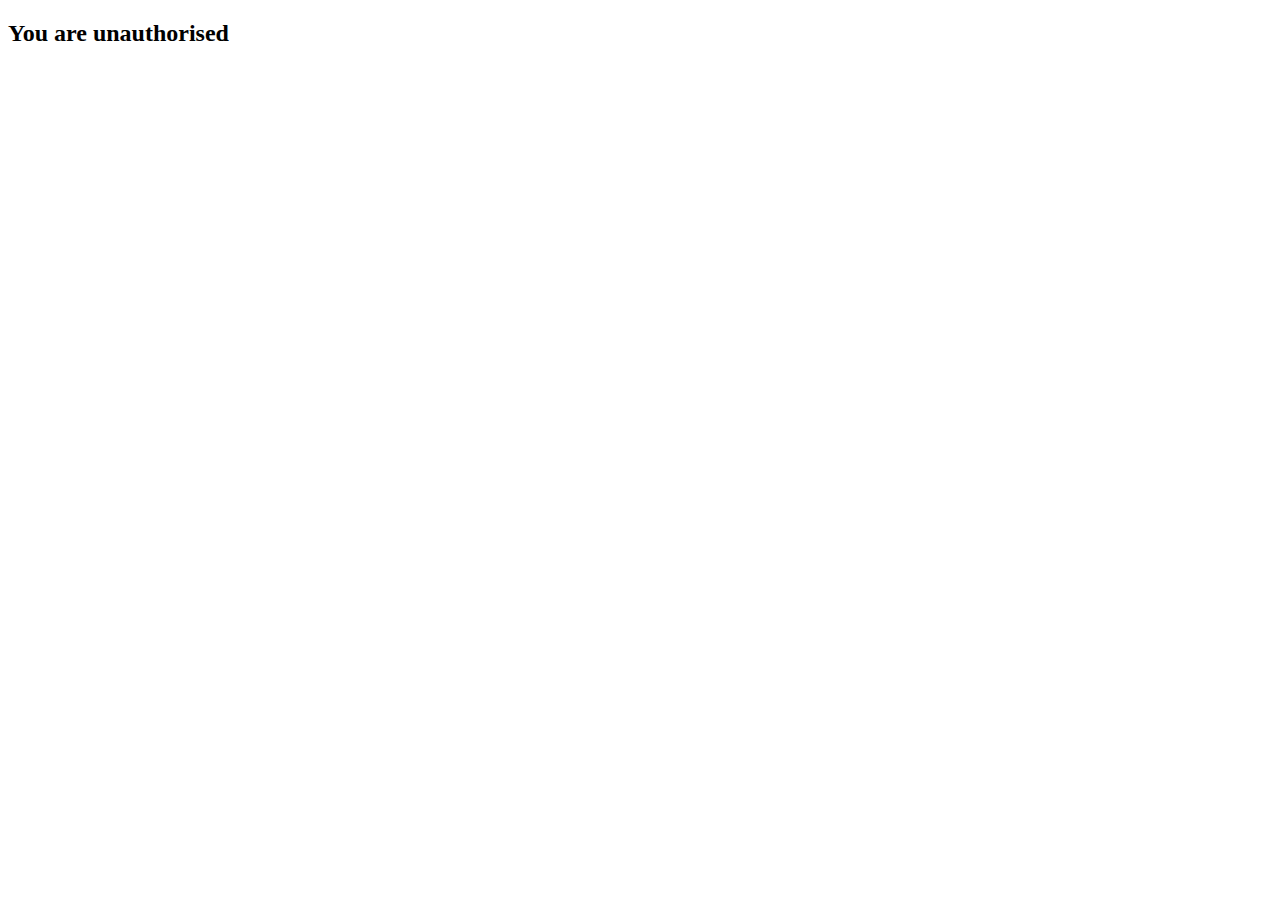
<file: templates/unauthorised.html>
<!DOCTYPE html>
<html>

<head>
    <meta charset="UTF-8">
    <script src="/static/js/main.js"></script>
    <script src="/static/js/jquery-1.12.2.min.js"></script>
    <script src="/static/js/js.cookie.js"></script>
    <title>Unauthorised</title>
    <h2>You are unauthorised</h2>
    <div id="message"></div>
    <script type="text/javascript">
        $(document).ready(function() {
            Cookies.remove('token');
            $("#message").append("<div id="
                message ">This page is only allowed for <b>Glamrs.com</b> members. <a href=" + BASE_URL + "> Sign In </a> with GLAMRS gmail id to continue.</div>");
        });
    </script>
</head>

<body></body>

</html>
</file>
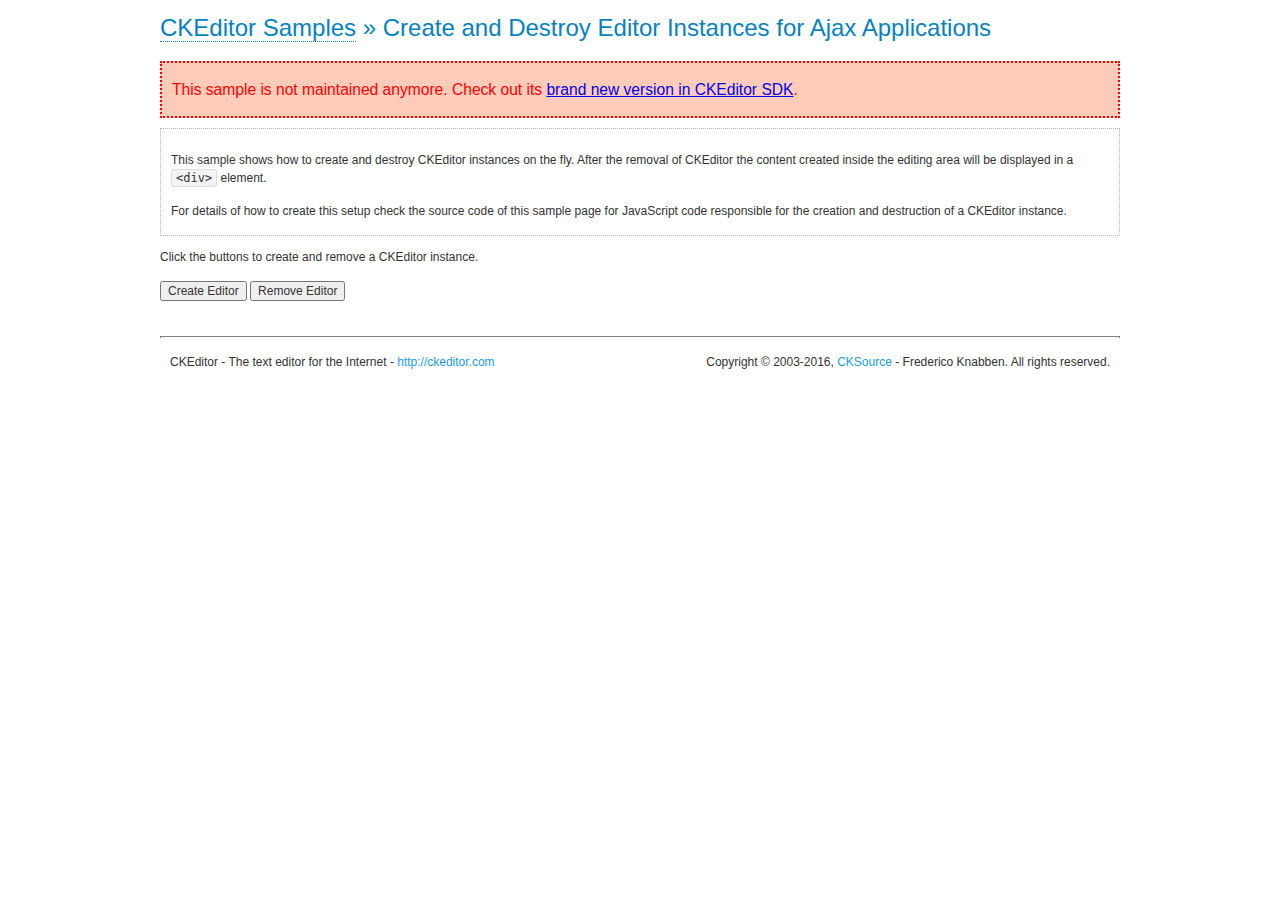
<file: static/js/ckeditor/samples/old/ajax.html>
<!DOCTYPE html>
<!--
Copyright (c) 2003-2016, CKSource - Frederico Knabben. All rights reserved.
For licensing, see LICENSE.md or http://ckeditor.com/license
-->
<html>
<head>
	<meta charset="utf-8">
	<title>Ajax &mdash; CKEditor Sample</title>
	<script src="../../ckeditor.js"></script>
	<link rel="stylesheet" href="sample.css">
	<script>

		var editor, html = '';

		function createEditor() {
			if ( editor )
				return;

			// Create a new editor inside the <div id="editor">, setting its value to html
			var config = {};
			editor = CKEDITOR.appendTo( 'editor', config, html );
		}

		function removeEditor() {
			if ( !editor )
				return;

			// Retrieve the editor contents. In an Ajax application, this data would be
			// sent to the server or used in any other way.
			document.getElementById( 'editorcontents' ).innerHTML = html = editor.getData();
			document.getElementById( 'contents' ).style.display = '';

			// Destroy the editor.
			editor.destroy();
			editor = null;
		}

	</script>
</head>
<body>
	<h1 class="samples">
		<a href="index.html">CKEditor Samples</a> &raquo; Create and Destroy Editor Instances for Ajax Applications
	</h1>
	<div class="warning deprecated">
		This sample is not maintained anymore. Check out its <a href="http://sdk.ckeditor.com/samples/saveajax.html">brand new version in CKEditor SDK</a>.
	</div>
	<div class="description">
		<p>
			This sample shows how to create and destroy CKEditor instances on the fly. After the removal of CKEditor the content created inside the editing
			area will be displayed in a <code>&lt;div&gt;</code> element.
		</p>
		<p>
			For details of how to create this setup check the source code of this sample page
			for JavaScript code responsible for the creation and destruction of a CKEditor instance.
		</p>
	</div>
	<p>Click the buttons to create and remove a CKEditor instance.</p>
	<p>
		<input onclick="createEditor();" type="button" value="Create Editor">
		<input onclick="removeEditor();" type="button" value="Remove Editor">
	</p>
	<!-- This div will hold the editor. -->
	<div id="editor">
	</div>
	<div id="contents" style="display: none">
		<p>
			Edited Contents:
		</p>
		<!-- This div will be used to display the editor contents. -->
		<div id="editorcontents">
		</div>
	</div>
	<div id="footer">
		<hr>
		<p>
			CKEditor - The text editor for the Internet - <a class="samples" href="http://ckeditor.com/">http://ckeditor.com</a>
		</p>
		<p id="copy">
			Copyright &copy; 2003-2016, <a class="samples" href="http://cksource.com/">CKSource</a> - Frederico
			Knabben. All rights reserved.
		</p>
	</div>
</body>
</html>
</file>
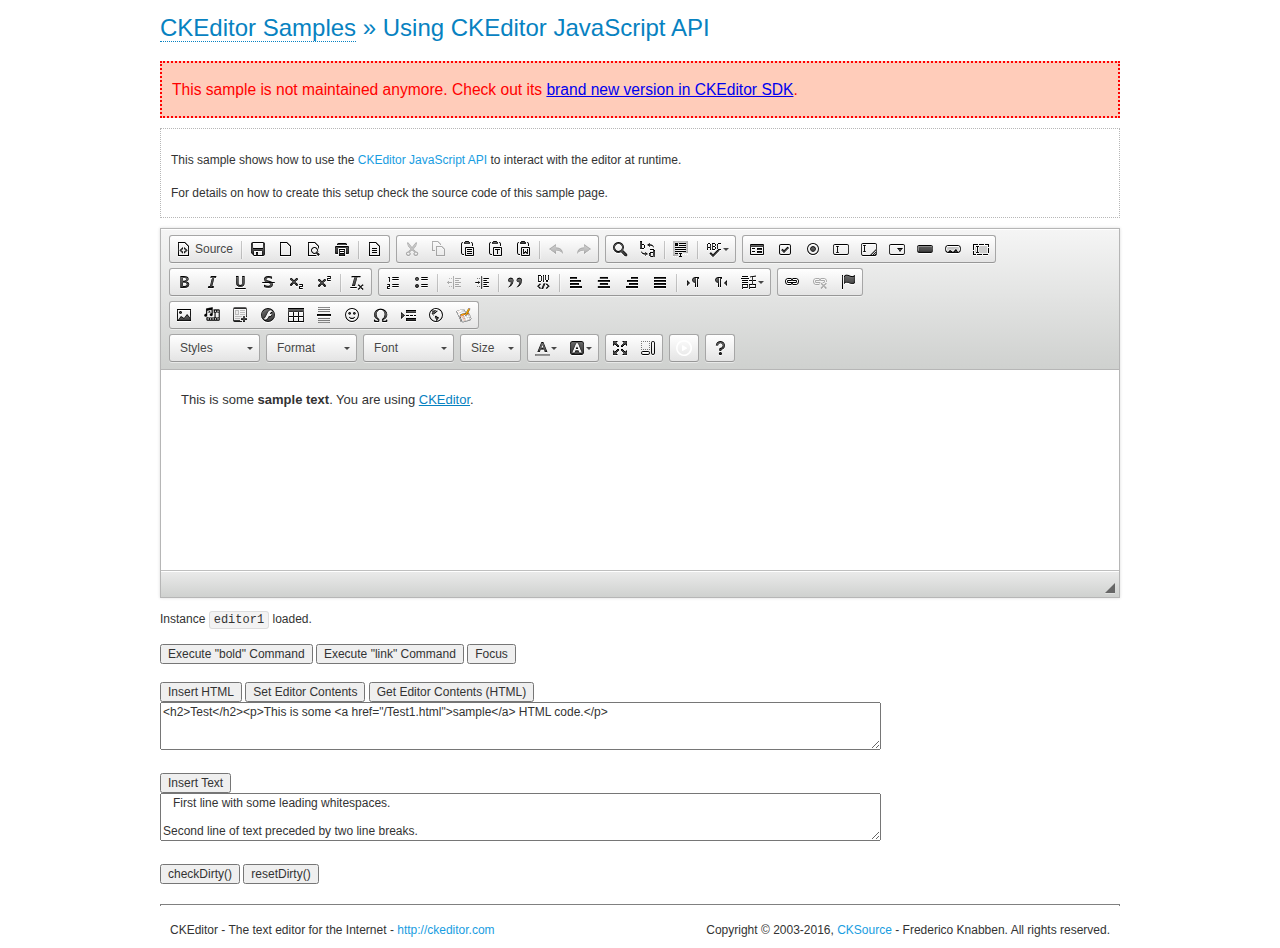
<file: static/js/ckeditor/samples/old/api.html>
<!DOCTYPE html>
<!--
Copyright (c) 2003-2016, CKSource - Frederico Knabben. All rights reserved.
For licensing, see LICENSE.md or http://ckeditor.com/license
-->
<html>
<head>
	<meta charset="utf-8">
	<title>API Usage &mdash; CKEditor Sample</title>
	<script src="../../ckeditor.js"></script>
	<link href="sample.css" rel="stylesheet">
	<script>

// The instanceReady event is fired, when an instance of CKEditor has finished
// its initialization.
CKEDITOR.on( 'instanceReady', function( ev ) {
	// Show the editor name and description in the browser status bar.
	document.getElementById( 'eMessage' ).innerHTML = 'Instance <code>' + ev.editor.name + '<\/code> loaded.';

	// Show this sample buttons.
	document.getElementById( 'eButtons' ).style.display = 'block';
});

function InsertHTML() {
	// Get the editor instance that we want to interact with.
	var editor = CKEDITOR.instances.editor1;
	var value = document.getElementById( 'htmlArea' ).value;

	// Check the active editing mode.
	if ( editor.mode == 'wysiwyg' )
	{
		// Insert HTML code.
		// http://docs.ckeditor.com/#!/api/CKEDITOR.editor-method-insertHtml
		editor.insertHtml( value );
	}
	else
		alert( 'You must be in WYSIWYG mode!' );
}

function InsertText() {
	// Get the editor instance that we want to interact with.
	var editor = CKEDITOR.instances.editor1;
	var value = document.getElementById( 'txtArea' ).value;

	// Check the active editing mode.
	if ( editor.mode == 'wysiwyg' )
	{
		// Insert as plain text.
		// http://docs.ckeditor.com/#!/api/CKEDITOR.editor-method-insertText
		editor.insertText( value );
	}
	else
		alert( 'You must be in WYSIWYG mode!' );
}

function SetContents() {
	// Get the editor instance that we want to interact with.
	var editor = CKEDITOR.instances.editor1;
	var value = document.getElementById( 'htmlArea' ).value;

	// Set editor contents (replace current contents).
	// http://docs.ckeditor.com/#!/api/CKEDITOR.editor-method-setData
	editor.setData( value );
}

function GetContents() {
	// Get the editor instance that you want to interact with.
	var editor = CKEDITOR.instances.editor1;

	// Get editor contents
	// http://docs.ckeditor.com/#!/api/CKEDITOR.editor-method-getData
	alert( editor.getData() );
}

function ExecuteCommand( commandName ) {
	// Get the editor instance that we want to interact with.
	var editor = CKEDITOR.instances.editor1;

	// Check the active editing mode.
	if ( editor.mode == 'wysiwyg' )
	{
		// Execute the command.
		// http://docs.ckeditor.com/#!/api/CKEDITOR.editor-method-execCommand
		editor.execCommand( commandName );
	}
	else
		alert( 'You must be in WYSIWYG mode!' );
}

function CheckDirty() {
	// Get the editor instance that we want to interact with.
	var editor = CKEDITOR.instances.editor1;
	// Checks whether the current editor contents present changes when compared
	// to the contents loaded into the editor at startup
	// http://docs.ckeditor.com/#!/api/CKEDITOR.editor-method-checkDirty
	alert( editor.checkDirty() );
}

function ResetDirty() {
	// Get the editor instance that we want to interact with.
	var editor = CKEDITOR.instances.editor1;
	// Resets the "dirty state" of the editor (see CheckDirty())
	// http://docs.ckeditor.com/#!/api/CKEDITOR.editor-method-resetDirty
	editor.resetDirty();
	alert( 'The "IsDirty" status has been reset' );
}

function Focus() {
	CKEDITOR.instances.editor1.focus();
}

function onFocus() {
	document.getElementById( 'eMessage' ).innerHTML = '<b>' + this.name + ' is focused </b>';
}

function onBlur() {
	document.getElementById( 'eMessage' ).innerHTML = this.name + ' lost focus';
}

	</script>

</head>
<body>
	<h1 class="samples">
		<a href="index.html">CKEditor Samples</a> &raquo; Using CKEditor JavaScript API
	</h1>
	<div class="warning deprecated">
		This sample is not maintained anymore. Check out its <a href="http://sdk.ckeditor.com/samples/api.html">brand new version in CKEditor SDK</a>.
	</div>
	<div class="description">
	<p>
		This sample shows how to use the
		<a class="samples" href="http://docs.ckeditor.com/#!/api/CKEDITOR.editor">CKEditor JavaScript API</a>
		to interact with the editor at runtime.
	</p>
	<p>
		For details on how to create this setup check the source code of this sample page.
	</p>
	</div>

	<!-- This <div> holds alert messages to be display in the sample page. -->
	<div id="alerts">
		<noscript>
			<p>
				<strong>CKEditor requires JavaScript to run</strong>. In a browser with no JavaScript
				support, like yours, you should still see the contents (HTML data) and you should
				be able to edit it normally, without a rich editor interface.
			</p>
		</noscript>
	</div>
	<form action="../../../samples/sample_posteddata.php" method="post">
		<textarea cols="100" id="editor1" name="editor1" rows="10">&lt;p&gt;This is some &lt;strong&gt;sample text&lt;/strong&gt;. You are using &lt;a href="http://ckeditor.com/"&gt;CKEditor&lt;/a&gt;.&lt;/p&gt;</textarea>

		<script>
			// Replace the <textarea id="editor1"> with an CKEditor instance.
			CKEDITOR.replace( 'editor1', {
				on: {
					focus: onFocus,
					blur: onBlur,

					// Check for availability of corresponding plugins.
					pluginsLoaded: function( evt ) {
						var doc = CKEDITOR.document, ed = evt.editor;
						if ( !ed.getCommand( 'bold' ) )
							doc.getById( 'exec-bold' ).hide();
						if ( !ed.getCommand( 'link' ) )
							doc.getById( 'exec-link' ).hide();
					}
				}
			});
		</script>

		<p id="eMessage">
		</p>

		<div id="eButtons" style="display: none">
			<input id="exec-bold" onclick="ExecuteCommand('bold');" type="button" value="Execute &quot;bold&quot; Command">
			<input id="exec-link" onclick="ExecuteCommand('link');" type="button" value="Execute &quot;link&quot; Command">
			<input onclick="Focus();" type="button" value="Focus">
			<br><br>
			<input onclick="InsertHTML();" type="button" value="Insert HTML">
			<input onclick="SetContents();" type="button" value="Set Editor Contents">
			<input onclick="GetContents();" type="button" value="Get Editor Contents (HTML)">
			<br>
			<textarea cols="100" id="htmlArea" rows="3">&lt;h2&gt;Test&lt;/h2&gt;&lt;p&gt;This is some &lt;a href="/Test1.html"&gt;sample&lt;/a&gt; HTML code.&lt;/p&gt;</textarea>
			<br>
			<br>
			<input onclick="InsertText();" type="button" value="Insert Text">
			<br>
			<textarea cols="100" id="txtArea" rows="3">   First line with some leading whitespaces.

Second line of text preceded by two line breaks.</textarea>
			<br>
			<br>
			<input onclick="CheckDirty();" type="button" value="checkDirty()">
			<input onclick="ResetDirty();" type="button" value="resetDirty()">
		</div>
	</form>
	<div id="footer">
		<hr>
		<p>
			CKEditor - The text editor for the Internet - <a class="samples" href="http://ckeditor.com/">http://ckeditor.com</a>
		</p>
		<p id="copy">
			Copyright &copy; 2003-2016, <a class="samples" href="http://cksource.com/">CKSource</a> - Frederico
			Knabben. All rights reserved.
		</p>
	</div>
</body>
</html>
</file>
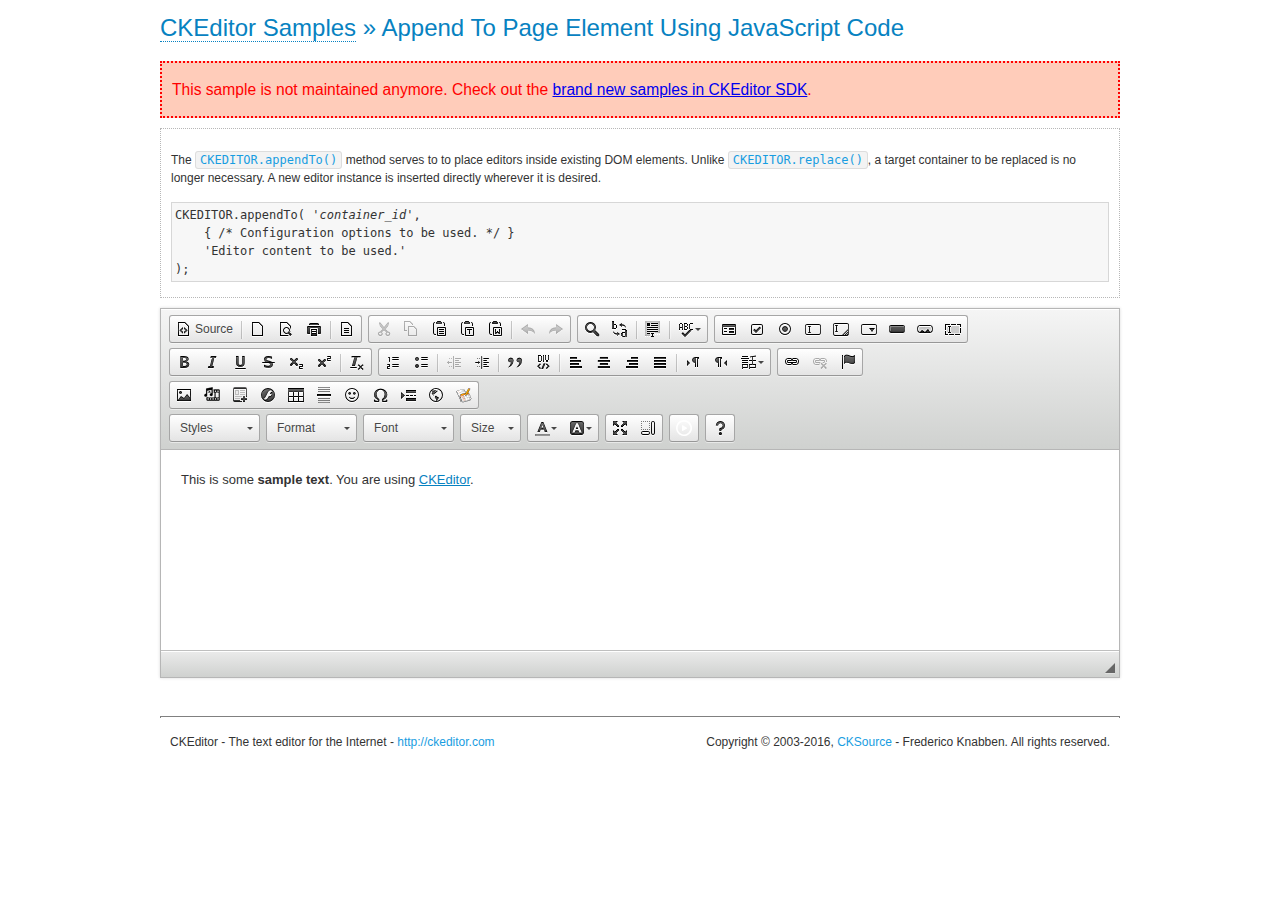
<file: static/js/ckeditor/samples/old/appendto.html>
<!DOCTYPE html>
<!--
Copyright (c) 2003-2016, CKSource - Frederico Knabben. All rights reserved.
For licensing, see LICENSE.md or http://ckeditor.com/license
-->
<html>
<head>
	<meta charset="utf-8">
	<title>Append To Page Element Using JavaScript Code &mdash; CKEditor Sample</title>
	<script src="../../ckeditor.js"></script>
	<link rel="stylesheet" href="sample.css">
</head>
<body>
	<h1 class="samples">
		<a href="index.html">CKEditor Samples</a> &raquo; Append To Page Element Using JavaScript Code
	</h1>
	<div class="warning deprecated">
		This sample is not maintained anymore. Check out the <a href="http://sdk.ckeditor.com/">brand new samples in CKEditor SDK</a>.
	</div>
	<div id="section1">
		<div class="description">
			<p>
				The <code><a class="samples" href="http://docs.ckeditor.com/#!/api/CKEDITOR-method-appendTo">CKEDITOR.appendTo()</a></code> method serves to to place editors inside existing DOM elements. Unlike <code><a class="samples" href="http://docs.ckeditor.com/#!/api/CKEDITOR-method-replace">CKEDITOR.replace()</a></code>,
				a target container to be replaced is no longer necessary. A new editor
				instance is inserted directly wherever it is desired.
			</p>
<pre class="samples">CKEDITOR.appendTo( '<em>container_id</em>',
	{ /* Configuration options to be used. */ }
	'Editor content to be used.'
);</pre>
		</div>
		<script>

			// This call can be placed at any point after the
			// DOM element to append CKEditor to or inside the <head><script>
			// in a window.onload event handler.

			// Append a CKEditor instance using the default configuration and the
			// provided content to the <div> element of ID "section1".
			CKEDITOR.appendTo( 'section1',
				null,
				'<p>This is some <strong>sample text</strong>. You are using <a href="http://ckeditor.com/">CKEditor</a>.</p>'
			);

		</script>
	</div>
	<br>
	<div id="footer">
		<hr>
		<p>
			CKEditor - The text editor for the Internet - <a class="samples" href="http://ckeditor.com/">http://ckeditor.com</a>
		</p>
		<p id="copy">
			Copyright &copy; 2003-2016, <a class="samples" href="http://cksource.com/">CKSource</a> - Frederico
			Knabben. All rights reserved.
		</p>
	</div>
</body>
</html>
</file>
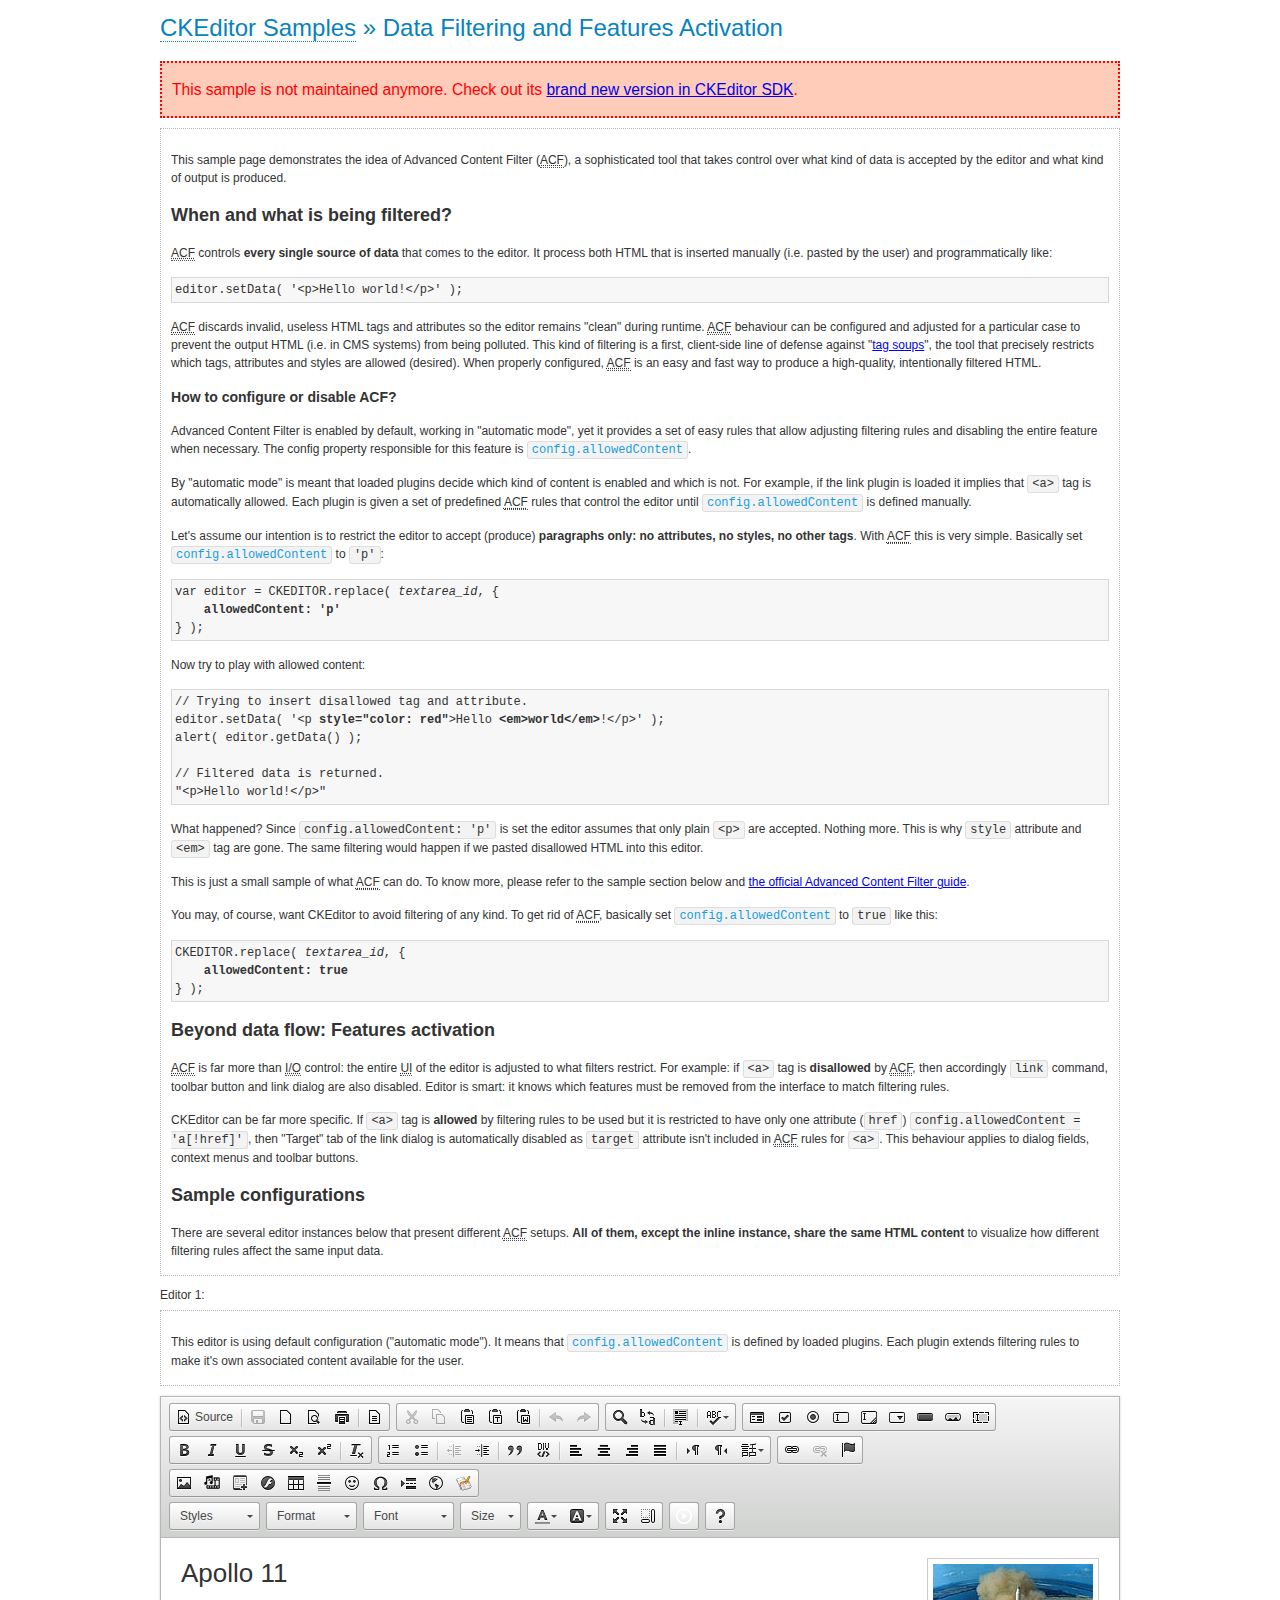
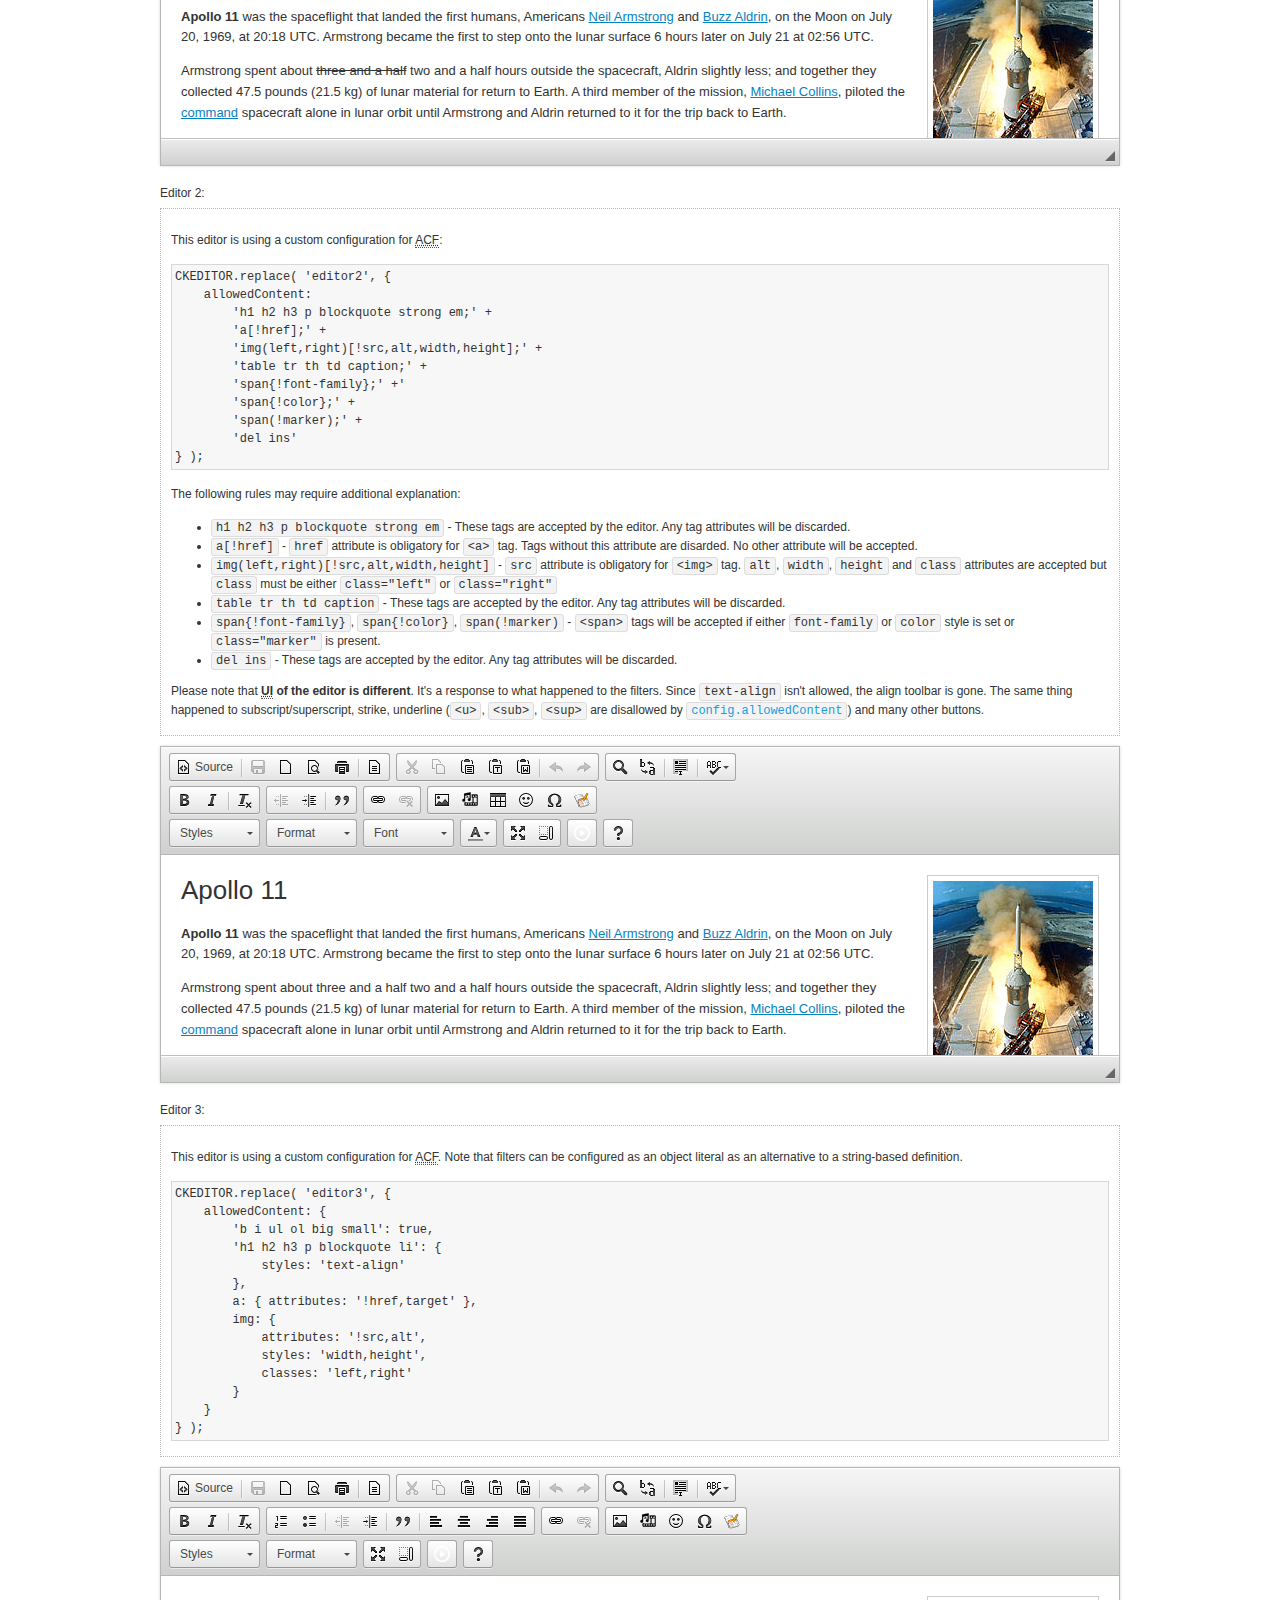
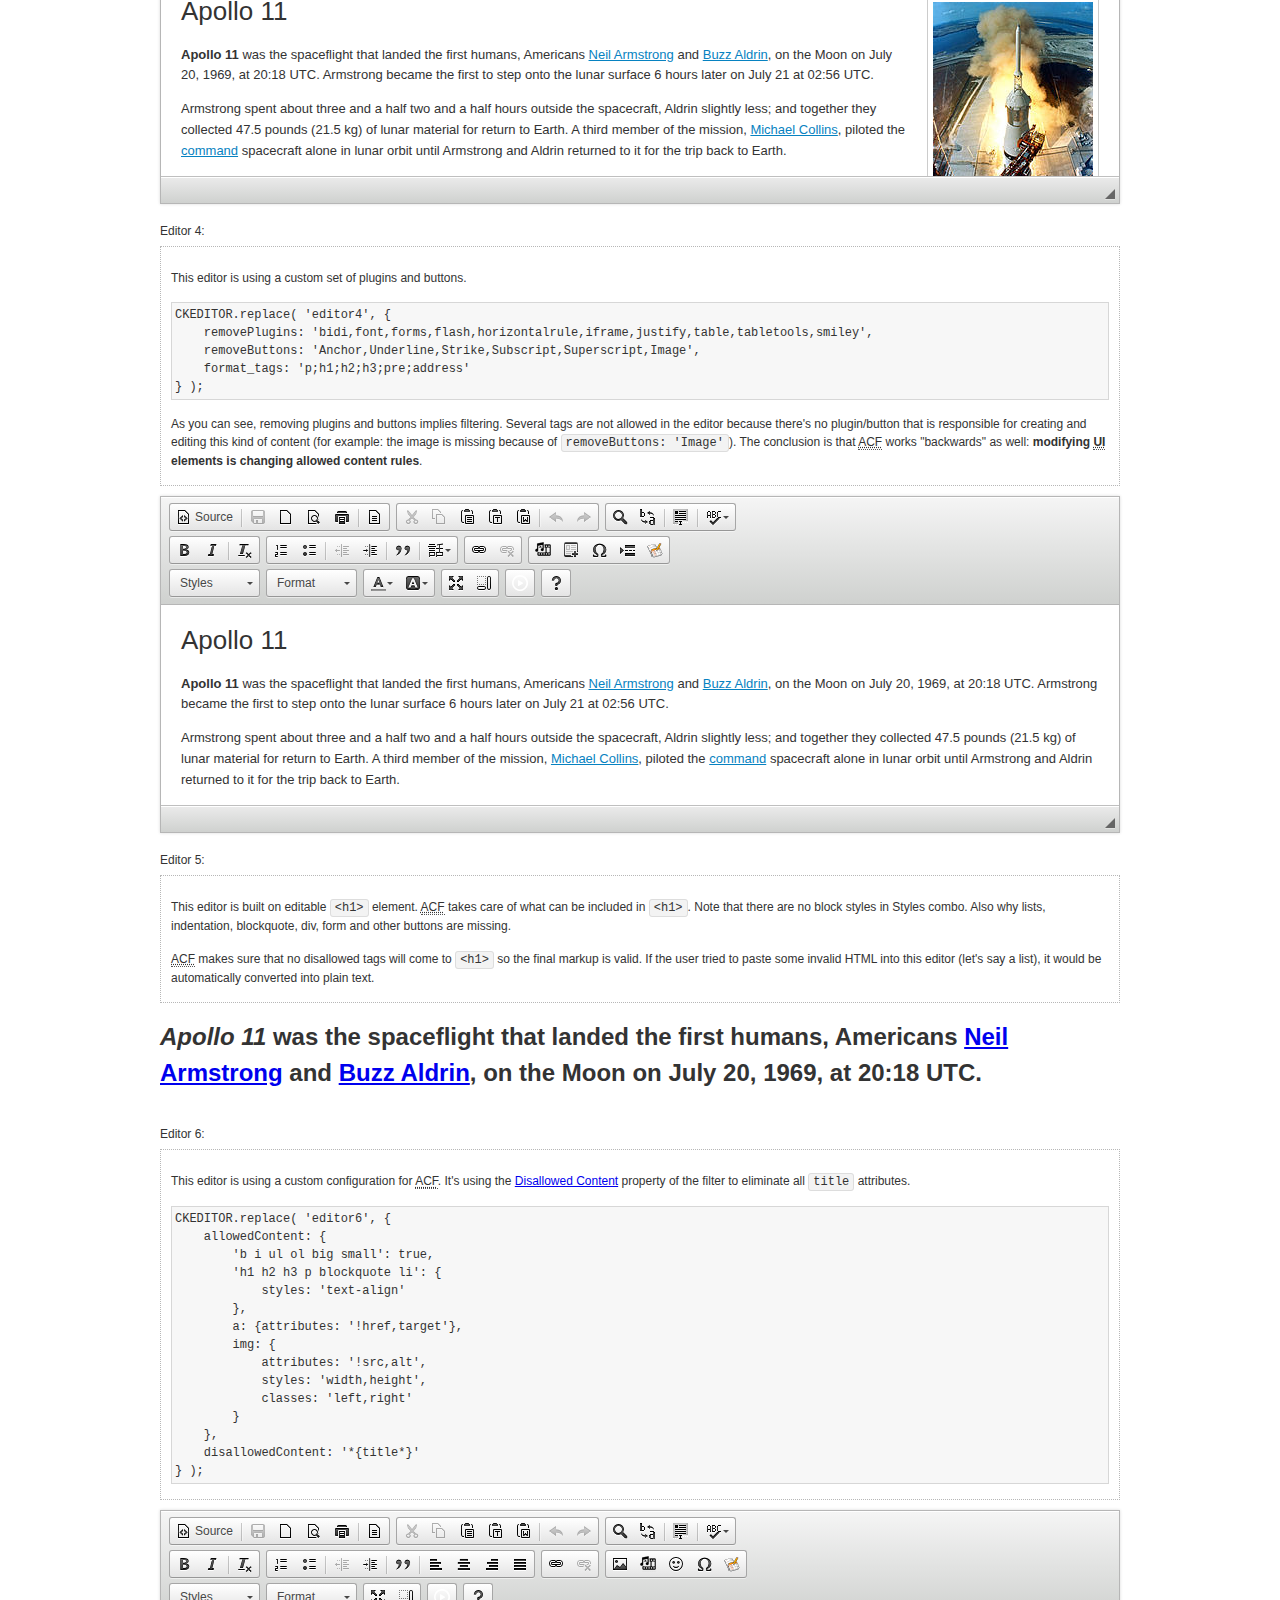
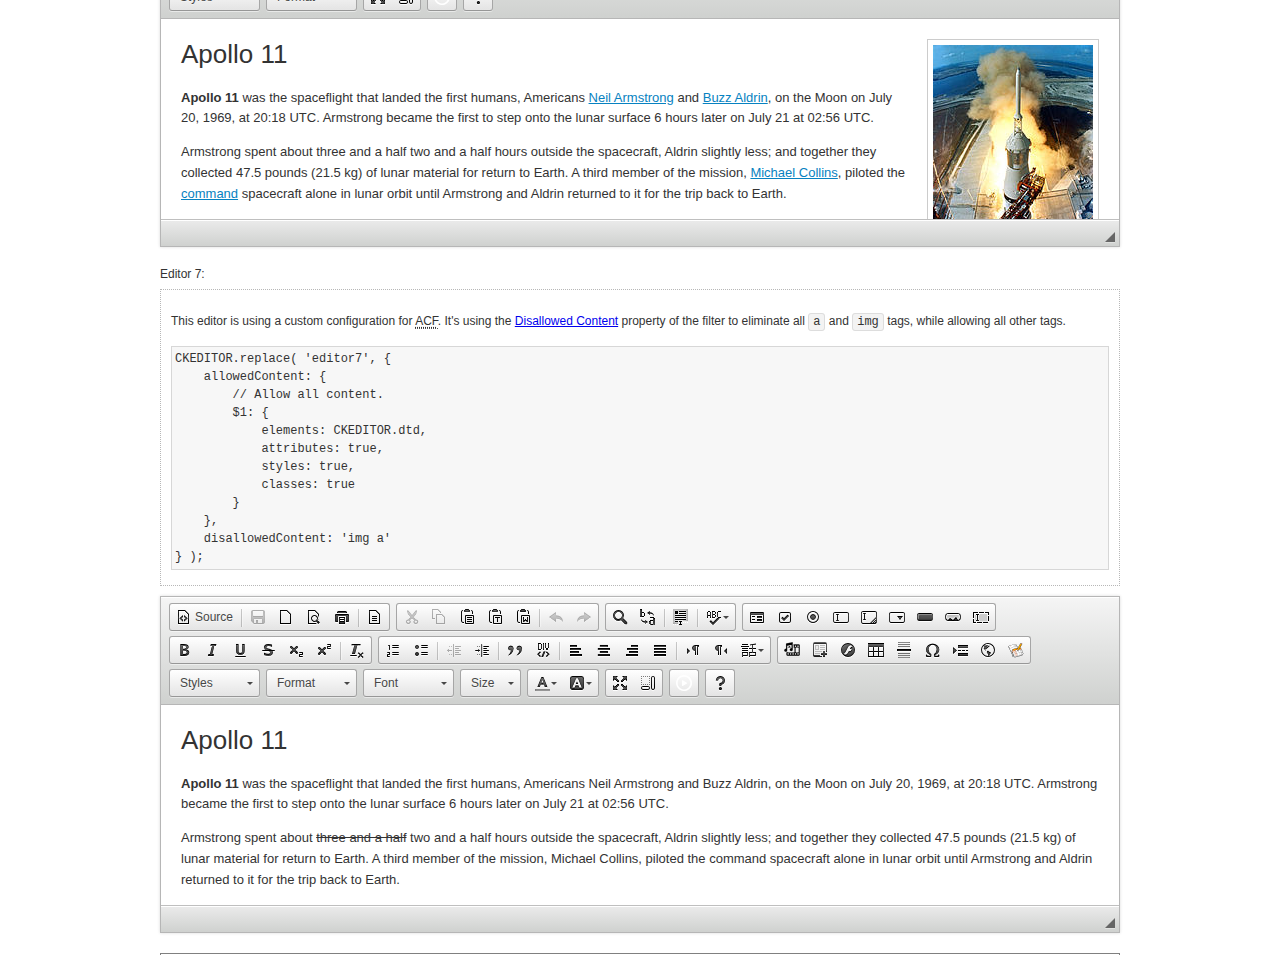
<file: static/js/ckeditor/samples/old/datafiltering.html>
<!DOCTYPE html>
<!--
Copyright (c) 2003-2016, CKSource - Frederico Knabben. All rights reserved.
For licensing, see LICENSE.md or http://ckeditor.com/license
-->
<html>
<head>
	<meta charset="utf-8">
	<title>Data Filtering &mdash; CKEditor Sample</title>
	<script src="../../ckeditor.js"></script>
	<link rel="stylesheet" href="sample.css">
	<script>
		// Remove advanced tabs for all editors.
		CKEDITOR.config.removeDialogTabs = 'image:advanced;link:advanced;flash:advanced;creatediv:advanced;editdiv:advanced';
	</script>
</head>
<body>
	<h1 class="samples">
		<a href="index.html">CKEditor Samples</a> &raquo; Data Filtering and Features Activation
	</h1>
	<div class="warning deprecated">
		This sample is not maintained anymore. Check out its <a href="http://sdk.ckeditor.com/samples/acf.html">brand new version in CKEditor SDK</a>.
	</div>
	<div class="description">
		<p>
			This sample page demonstrates the idea of Advanced Content Filter
			(<abbr title="Advanced Content Filter">ACF</abbr>), a sophisticated
			tool that takes control over what kind of data is accepted by the editor and what
			kind of output is produced.
		</p>
		<h2>When and what is being filtered?</h2>
		<p>
			<abbr title="Advanced Content Filter">ACF</abbr> controls
			<strong>every single source of data</strong> that comes to the editor.
			It process both HTML that is inserted manually (i.e. pasted by the user)
			and programmatically like:
		</p>
<pre class="samples">
editor.setData( '&lt;p&gt;Hello world!&lt;/p&gt;' );
</pre>
		<p>
			<abbr title="Advanced Content Filter">ACF</abbr> discards invalid,
			useless HTML tags and attributes so the editor remains "clean" during
			runtime. <abbr title="Advanced Content Filter">ACF</abbr> behaviour
			can be configured and adjusted for a particular case to prevent the
			output HTML (i.e. in CMS systems) from being polluted.

			This kind of filtering is a first, client-side line of defense
			against "<a href="http://en.wikipedia.org/wiki/Tag_soup">tag soups</a>",
			the tool that precisely restricts which tags, attributes and styles
			are allowed (desired). When properly configured, <abbr title="Advanced Content Filter">ACF</abbr>
			is an easy and fast way to produce a high-quality, intentionally filtered HTML.
		</p>

		<h3>How to configure or disable ACF?</h3>
		<p>
			Advanced Content Filter is enabled by default, working in "automatic mode", yet
			it provides a set of easy rules that allow adjusting filtering rules
			and disabling the entire feature when necessary. The config property
			responsible for this feature is <code><a class="samples"
			href="http://docs.ckeditor.com/#!/api/CKEDITOR.config-cfg-allowedContent">config.allowedContent</a></code>.
		</p>
		<p>
			By "automatic mode" is meant that loaded plugins decide which kind
			of content is enabled and which is not. For example, if the link
			plugin is loaded it implies that <code>&lt;a&gt;</code> tag is
			automatically allowed. Each plugin is given a set
			of predefined <abbr title="Advanced Content Filter">ACF</abbr> rules
			that control the editor until <code><a class="samples"
			href="http://docs.ckeditor.com/#!/api/CKEDITOR.config-cfg-allowedContent">
			config.allowedContent</a></code>
			is defined manually.
		</p>
		<p>
			Let's assume our intention is to restrict the editor to accept (produce) <strong>paragraphs
			only: no attributes, no styles, no other tags</strong>.
			With <abbr title="Advanced Content Filter">ACF</abbr>
			this is very simple. Basically set <code><a class="samples"
			href="http://docs.ckeditor.com/#!/api/CKEDITOR.config-cfg-allowedContent">
			config.allowedContent</a></code> to <code>'p'</code>:
		</p>
<pre class="samples">
var editor = CKEDITOR.replace( <em>textarea_id</em>, {
	<strong>allowedContent: 'p'</strong>
} );
</pre>
		<p>
			Now try to play with allowed content:
		</p>
<pre class="samples">
// Trying to insert disallowed tag and attribute.
editor.setData( '&lt;p <strong>style="color: red"</strong>&gt;Hello <strong>&lt;em&gt;world&lt;/em&gt;</strong>!&lt;/p&gt;' );
alert( editor.getData() );

// Filtered data is returned.
"&lt;p&gt;Hello world!&lt;/p&gt;"
</pre>
		<p>
			What happened? Since <code>config.allowedContent: 'p'</code> is set the editor assumes
			that only plain <code>&lt;p&gt;</code> are accepted. Nothing more. This is why
			<code>style</code> attribute and <code>&lt;em&gt;</code> tag are gone. The same
			filtering would happen if we pasted disallowed HTML into this editor.
		</p>
		<p>
			This is just a small sample of what <abbr title="Advanced Content Filter">ACF</abbr>
			can do. To know more, please refer to the sample section below and
			<a href="http://docs.ckeditor.com/#!/guide/dev_advanced_content_filter">the official Advanced Content Filter guide</a>.
		</p>
		<p>
			You may, of course, want CKEditor to avoid filtering of any kind.
			To get rid of <abbr title="Advanced Content Filter">ACF</abbr>,
			basically set <code><a class="samples"
			href="http://docs.ckeditor.com/#!/api/CKEDITOR.config-cfg-allowedContent">
			config.allowedContent</a></code> to <code>true</code> like this:
		</p>
<pre class="samples">
CKEDITOR.replace( <em>textarea_id</em>, {
	<strong>allowedContent: true</strong>
} );
</pre>

		<h2>Beyond data flow: Features activation</h2>
		<p>
			<abbr title="Advanced Content Filter">ACF</abbr> is far more than
			<abbr title="Input/Output">I/O</abbr> control: the entire
			<abbr title="User Interface">UI</abbr> of the editor is adjusted to what
			filters restrict. For example: if <code>&lt;a&gt;</code> tag is
			<strong>disallowed</strong>
			by <abbr title="Advanced Content Filter">ACF</abbr>,
			then accordingly <code>link</code> command, toolbar button and link dialog
			are also disabled. Editor is smart: it knows which features must be
			removed from the interface to match filtering rules.
		</p>
		<p>
			CKEditor can be far more specific. If <code>&lt;a&gt;</code> tag is
			<strong>allowed</strong> by filtering rules to be used but it is restricted
			to have only one attribute (<code>href</code>)
			<code>config.allowedContent = 'a[!href]'</code>, then
			"Target" tab of the link dialog is automatically disabled as <code>target</code>
			attribute isn't included in <abbr title="Advanced Content Filter">ACF</abbr> rules
			for <code>&lt;a&gt;</code>. This behaviour applies to dialog fields, context
			menus and toolbar buttons.
		</p>

		<h2>Sample configurations</h2>
		<p>
			There are several editor instances below that present different
			<abbr title="Advanced Content Filter">ACF</abbr> setups. <strong>All of them,
			except the inline instance, share the same HTML content</strong> to visualize
			how different filtering rules affect the same input data.
		</p>
	</div>

	<div>
		<label for="editor1">
			Editor 1:
		</label>
		<div class="description">
			<p>
				This editor is using default configuration ("automatic mode"). It means that
				<code><a class="samples"
				href="http://docs.ckeditor.com/#!/api/CKEDITOR.config-cfg-allowedContent">
				config.allowedContent</a></code> is defined by loaded plugins.
				Each plugin extends filtering rules to make it's own associated content
				available for the user.
			</p>
		</div>
		<textarea cols="80" id="editor1" name="editor1" rows="10">
			&lt;h1&gt;&lt;img alt=&quot;Saturn V carrying Apollo 11&quot; class=&quot;right&quot; src=&quot;assets/sample.jpg&quot;/&gt; Apollo 11&lt;/h1&gt; &lt;p&gt;&lt;b&gt;Apollo 11&lt;/b&gt; was the spaceflight that landed the first humans, Americans &lt;a href=&quot;http://en.wikipedia.org/wiki/Neil_Armstrong&quot; title=&quot;Neil Armstrong&quot;&gt;Neil Armstrong&lt;/a&gt; and &lt;a href=&quot;http://en.wikipedia.org/wiki/Buzz_Aldrin&quot; title=&quot;Buzz Aldrin&quot;&gt;Buzz Aldrin&lt;/a&gt;, on the Moon on July 20, 1969, at 20:18 UTC. Armstrong became the first to step onto the lunar surface 6 hours later on July 21 at 02:56 UTC.&lt;/p&gt; &lt;p&gt;Armstrong spent about &lt;s&gt;three and a half&lt;/s&gt; two and a half hours outside the spacecraft, Aldrin slightly less; and together they collected 47.5 pounds (21.5&amp;nbsp;kg) of lunar material for return to Earth. A third member of the mission, &lt;a href=&quot;http://en.wikipedia.org/wiki/Michael_Collins_(astronaut)&quot; title=&quot;Michael Collins (astronaut)&quot;&gt;Michael Collins&lt;/a&gt;, piloted the &lt;a href=&quot;http://en.wikipedia.org/wiki/Apollo_Command/Service_Module&quot; title=&quot;Apollo Command/Service Module&quot;&gt;command&lt;/a&gt; spacecraft alone in lunar orbit until Armstrong and Aldrin returned to it for the trip back to Earth.&lt;/p&gt; &lt;h2&gt;Broadcasting and &lt;em&gt;quotes&lt;/em&gt; &lt;a id=&quot;quotes&quot; name=&quot;quotes&quot;&gt;&lt;/a&gt;&lt;/h2&gt; &lt;p&gt;Broadcast on live TV to a world-wide audience, Armstrong stepped onto the lunar surface and described the event as:&lt;/p&gt; &lt;blockquote&gt;&lt;p&gt;One small step for [a] man, one giant leap for mankind.&lt;/p&gt;&lt;/blockquote&gt; &lt;p&gt;Apollo 11 effectively ended the &lt;a href=&quot;http://en.wikipedia.org/wiki/Space_Race&quot; title=&quot;Space Race&quot;&gt;Space Race&lt;/a&gt; and fulfilled a national goal proposed in 1961 by the late U.S. President &lt;a href=&quot;http://en.wikipedia.org/wiki/John_F._Kennedy&quot; title=&quot;John F. Kennedy&quot;&gt;John F. Kennedy&lt;/a&gt; in a speech before the United States Congress:&lt;/p&gt; &lt;blockquote&gt;&lt;p&gt;[...] before this decade is out, of landing a man on the Moon and returning him safely to the Earth.&lt;/p&gt;&lt;/blockquote&gt; &lt;h2&gt;Technical details &lt;a id=&quot;tech-details&quot; name=&quot;tech-details&quot;&gt;&lt;/a&gt;&lt;/h2&gt; &lt;table align=&quot;right&quot; border=&quot;1&quot; bordercolor=&quot;#ccc&quot; cellpadding=&quot;5&quot; cellspacing=&quot;0&quot; style=&quot;border-collapse:collapse;margin:10px 0 10px 15px;&quot;&gt; &lt;caption&gt;&lt;strong&gt;Mission crew&lt;/strong&gt;&lt;/caption&gt; &lt;thead&gt; &lt;tr&gt; &lt;th scope=&quot;col&quot;&gt;Position&lt;/th&gt; &lt;th scope=&quot;col&quot;&gt;Astronaut&lt;/th&gt; &lt;/tr&gt; &lt;/thead&gt; &lt;tbody&gt; &lt;tr&gt; &lt;td&gt;Commander&lt;/td&gt; &lt;td&gt;Neil A. Armstrong&lt;/td&gt; &lt;/tr&gt; &lt;tr&gt; &lt;td&gt;Command Module Pilot&lt;/td&gt; &lt;td&gt;Michael Collins&lt;/td&gt; &lt;/tr&gt; &lt;tr&gt; &lt;td&gt;Lunar Module Pilot&lt;/td&gt; &lt;td&gt;Edwin &amp;quot;Buzz&amp;quot; E. Aldrin, Jr.&lt;/td&gt; &lt;/tr&gt; &lt;/tbody&gt; &lt;/table&gt; &lt;p&gt;Launched by a &lt;strong&gt;Saturn V&lt;/strong&gt; rocket from &lt;a href=&quot;http://en.wikipedia.org/wiki/Kennedy_Space_Center&quot; title=&quot;Kennedy Space Center&quot;&gt;Kennedy Space Center&lt;/a&gt; in Merritt Island, Florida on July 16, Apollo 11 was the fifth manned mission of &lt;a href=&quot;http://en.wikipedia.org/wiki/NASA&quot; title=&quot;NASA&quot;&gt;NASA&lt;/a&gt;&amp;#39;s Apollo program. The Apollo spacecraft had three parts:&lt;/p&gt; &lt;ol&gt; &lt;li&gt;&lt;strong&gt;Command Module&lt;/strong&gt; with a cabin for the three astronauts which was the only part which landed back on Earth&lt;/li&gt; &lt;li&gt;&lt;strong&gt;Service Module&lt;/strong&gt; which supported the Command Module with propulsion, electrical power, oxygen and water&lt;/li&gt; &lt;li&gt;&lt;strong&gt;Lunar Module&lt;/strong&gt; for landing on the Moon.&lt;/li&gt; &lt;/ol&gt; &lt;p&gt;After being sent to the Moon by the Saturn V&amp;#39;s upper stage, the astronauts separated the spacecraft from it and travelled for three days until they entered into lunar orbit. Armstrong and Aldrin then moved into the Lunar Module and landed in the &lt;a href=&quot;http://en.wikipedia.org/wiki/Mare_Tranquillitatis&quot; title=&quot;Mare Tranquillitatis&quot;&gt;Sea of Tranquility&lt;/a&gt;. They stayed a total of about 21 and a half hours on the lunar surface. After lifting off in the upper part of the Lunar Module and rejoining Collins in the Command Module, they returned to Earth and landed in the &lt;a href=&quot;http://en.wikipedia.org/wiki/Pacific_Ocean&quot; title=&quot;Pacific Ocean&quot;&gt;Pacific Ocean&lt;/a&gt; on July 24.&lt;/p&gt; &lt;hr/&gt; &lt;p style=&quot;text-align: right;&quot;&gt;&lt;small&gt;Source: &lt;a href=&quot;http://en.wikipedia.org/wiki/Apollo_11&quot;&gt;Wikipedia.org&lt;/a&gt;&lt;/small&gt;&lt;/p&gt;
		</textarea>

		<script>

			CKEDITOR.replace( 'editor1' );

		</script>
	</div>

	<br>

	<div>
		<label for="editor2">
			Editor 2:
		</label>
		<div class="description">
			<p>
				This editor is using a custom configuration for
				<abbr title="Advanced Content Filter">ACF</abbr>:
			</p>
<pre class="samples">
CKEDITOR.replace( 'editor2', {
	allowedContent:
		'h1 h2 h3 p blockquote strong em;' +
		'a[!href];' +
		'img(left,right)[!src,alt,width,height];' +
		'table tr th td caption;' +
		'span{!font-family};' +'
		'span{!color};' +
		'span(!marker);' +
		'del ins'
} );
</pre>
			<p>
				The following rules may require additional explanation:
			</p>
			<ul>
				<li>
					<code>h1 h2 h3 p blockquote strong em</code> - These tags
					are accepted by the editor. Any tag attributes will be discarded.
				</li>
				<li>
					<code>a[!href]</code> - <code>href</code> attribute is obligatory
					for <code>&lt;a&gt;</code> tag. Tags without this attribute
					are disarded. No other attribute will be accepted.
				</li>
				<li>
					<code>img(left,right)[!src,alt,width,height]</code> - <code>src</code>
					attribute is obligatory for <code>&lt;img&gt;</code> tag.
					<code>alt</code>, <code>width</code>, <code>height</code>
					and <code>class</code> attributes are accepted but
					<code>class</code> must be either <code>class="left"</code>
					or <code>class="right"</code>
				</li>
				<li>
					<code>table tr th td caption</code> - These tags
					are accepted by the editor. Any tag attributes will be discarded.
				</li>
				<li>
					<code>span{!font-family}</code>, <code>span{!color}</code>,
					<code>span(!marker)</code> - <code>&lt;span&gt;</code> tags
					will be accepted if either <code>font-family</code> or
					<code>color</code> style is set or <code>class="marker"</code>
					is present.
				</li>
				<li>
					<code>del ins</code> - These tags
					are accepted by the editor. Any tag attributes will be discarded.
				</li>
			</ul>
			<p>
				Please note that <strong><abbr title="User Interface">UI</abbr> of the
				editor is different</strong>. It's a response to what happened to the filters.
				Since <code>text-align</code> isn't allowed, the align toolbar is gone.
				The same thing happened to subscript/superscript, strike, underline
				(<code>&lt;u&gt;</code>, <code>&lt;sub&gt;</code>, <code>&lt;sup&gt;</code>
				are disallowed by <code><a class="samples"
				href="http://docs.ckeditor.com/#!/api/CKEDITOR.config-cfg-allowedContent">
				config.allowedContent</a></code>) and many other buttons.
			</p>
		</div>
		<textarea cols="80" id="editor2" name="editor2" rows="10">
			&lt;h1&gt;&lt;img alt=&quot;Saturn V carrying Apollo 11&quot; class=&quot;right&quot; src=&quot;assets/sample.jpg&quot;/&gt; Apollo 11&lt;/h1&gt; &lt;p&gt;&lt;b&gt;Apollo 11&lt;/b&gt; was the spaceflight that landed the first humans, Americans &lt;a href=&quot;http://en.wikipedia.org/wiki/Neil_Armstrong&quot; title=&quot;Neil Armstrong&quot;&gt;Neil Armstrong&lt;/a&gt; and &lt;a href=&quot;http://en.wikipedia.org/wiki/Buzz_Aldrin&quot; title=&quot;Buzz Aldrin&quot;&gt;Buzz Aldrin&lt;/a&gt;, on the Moon on July 20, 1969, at 20:18 UTC. Armstrong became the first to step onto the lunar surface 6 hours later on July 21 at 02:56 UTC.&lt;/p&gt; &lt;p&gt;Armstrong spent about &lt;s&gt;three and a half&lt;/s&gt; two and a half hours outside the spacecraft, Aldrin slightly less; and together they collected 47.5 pounds (21.5&amp;nbsp;kg) of lunar material for return to Earth. A third member of the mission, &lt;a href=&quot;http://en.wikipedia.org/wiki/Michael_Collins_(astronaut)&quot; title=&quot;Michael Collins (astronaut)&quot;&gt;Michael Collins&lt;/a&gt;, piloted the &lt;a href=&quot;http://en.wikipedia.org/wiki/Apollo_Command/Service_Module&quot; title=&quot;Apollo Command/Service Module&quot;&gt;command&lt;/a&gt; spacecraft alone in lunar orbit until Armstrong and Aldrin returned to it for the trip back to Earth.&lt;/p&gt; &lt;h2&gt;Broadcasting and &lt;em&gt;quotes&lt;/em&gt; &lt;a id=&quot;quotes&quot; name=&quot;quotes&quot;&gt;&lt;/a&gt;&lt;/h2&gt; &lt;p&gt;Broadcast on live TV to a world-wide audience, Armstrong stepped onto the lunar surface and described the event as:&lt;/p&gt; &lt;blockquote&gt;&lt;p&gt;One small step for [a] man, one giant leap for mankind.&lt;/p&gt;&lt;/blockquote&gt; &lt;p&gt;Apollo 11 effectively ended the &lt;a href=&quot;http://en.wikipedia.org/wiki/Space_Race&quot; title=&quot;Space Race&quot;&gt;Space Race&lt;/a&gt; and fulfilled a national goal proposed in 1961 by the late U.S. President &lt;a href=&quot;http://en.wikipedia.org/wiki/John_F._Kennedy&quot; title=&quot;John F. Kennedy&quot;&gt;John F. Kennedy&lt;/a&gt; in a speech before the United States Congress:&lt;/p&gt; &lt;blockquote&gt;&lt;p&gt;[...] before this decade is out, of landing a man on the Moon and returning him safely to the Earth.&lt;/p&gt;&lt;/blockquote&gt; &lt;h2&gt;Technical details &lt;a id=&quot;tech-details&quot; name=&quot;tech-details&quot;&gt;&lt;/a&gt;&lt;/h2&gt; &lt;table align=&quot;right&quot; border=&quot;1&quot; bordercolor=&quot;#ccc&quot; cellpadding=&quot;5&quot; cellspacing=&quot;0&quot; style=&quot;border-collapse:collapse;margin:10px 0 10px 15px;&quot;&gt; &lt;caption&gt;&lt;strong&gt;Mission crew&lt;/strong&gt;&lt;/caption&gt; &lt;thead&gt; &lt;tr&gt; &lt;th scope=&quot;col&quot;&gt;Position&lt;/th&gt; &lt;th scope=&quot;col&quot;&gt;Astronaut&lt;/th&gt; &lt;/tr&gt; &lt;/thead&gt; &lt;tbody&gt; &lt;tr&gt; &lt;td&gt;Commander&lt;/td&gt; &lt;td&gt;Neil A. Armstrong&lt;/td&gt; &lt;/tr&gt; &lt;tr&gt; &lt;td&gt;Command Module Pilot&lt;/td&gt; &lt;td&gt;Michael Collins&lt;/td&gt; &lt;/tr&gt; &lt;tr&gt; &lt;td&gt;Lunar Module Pilot&lt;/td&gt; &lt;td&gt;Edwin &amp;quot;Buzz&amp;quot; E. Aldrin, Jr.&lt;/td&gt; &lt;/tr&gt; &lt;/tbody&gt; &lt;/table&gt; &lt;p&gt;Launched by a &lt;strong&gt;Saturn V&lt;/strong&gt; rocket from &lt;a href=&quot;http://en.wikipedia.org/wiki/Kennedy_Space_Center&quot; title=&quot;Kennedy Space Center&quot;&gt;Kennedy Space Center&lt;/a&gt; in Merritt Island, Florida on July 16, Apollo 11 was the fifth manned mission of &lt;a href=&quot;http://en.wikipedia.org/wiki/NASA&quot; title=&quot;NASA&quot;&gt;NASA&lt;/a&gt;&amp;#39;s Apollo program. The Apollo spacecraft had three parts:&lt;/p&gt; &lt;ol&gt; &lt;li&gt;&lt;strong&gt;Command Module&lt;/strong&gt; with a cabin for the three astronauts which was the only part which landed back on Earth&lt;/li&gt; &lt;li&gt;&lt;strong&gt;Service Module&lt;/strong&gt; which supported the Command Module with propulsion, electrical power, oxygen and water&lt;/li&gt; &lt;li&gt;&lt;strong&gt;Lunar Module&lt;/strong&gt; for landing on the Moon.&lt;/li&gt; &lt;/ol&gt; &lt;p&gt;After being sent to the Moon by the Saturn V&amp;#39;s upper stage, the astronauts separated the spacecraft from it and travelled for three days until they entered into lunar orbit. Armstrong and Aldrin then moved into the Lunar Module and landed in the &lt;a href=&quot;http://en.wikipedia.org/wiki/Mare_Tranquillitatis&quot; title=&quot;Mare Tranquillitatis&quot;&gt;Sea of Tranquility&lt;/a&gt;. They stayed a total of about 21 and a half hours on the lunar surface. After lifting off in the upper part of the Lunar Module and rejoining Collins in the Command Module, they returned to Earth and landed in the &lt;a href=&quot;http://en.wikipedia.org/wiki/Pacific_Ocean&quot; title=&quot;Pacific Ocean&quot;&gt;Pacific Ocean&lt;/a&gt; on July 24.&lt;/p&gt; &lt;hr/&gt; &lt;p style=&quot;text-align: right;&quot;&gt;&lt;small&gt;Source: &lt;a href=&quot;http://en.wikipedia.org/wiki/Apollo_11&quot;&gt;Wikipedia.org&lt;/a&gt;&lt;/small&gt;&lt;/p&gt;
		</textarea>
		<script>

			CKEDITOR.replace( 'editor2', {
				allowedContent:
					'h1 h2 h3 p blockquote strong em;' +
					'a[!href];' +
					'img(left,right)[!src,alt,width,height];' +
					'table tr th td caption;' +
					'span{!font-family};' +
					'span{!color};' +
					'span(!marker);' +
					'del ins'
			} );

		</script>
	</div>

	<br>

	<div>
		<label for="editor3">
			Editor 3:
		</label>
		<div class="description">
			<p>
				This editor is using a custom configuration for
				<abbr title="Advanced Content Filter">ACF</abbr>.
				Note that filters can be configured as an object literal
				as an alternative to a string-based definition.
			</p>
<pre class="samples">
CKEDITOR.replace( 'editor3', {
	allowedContent: {
		'b i ul ol big small': true,
		'h1 h2 h3 p blockquote li': {
			styles: 'text-align'
		},
		a: { attributes: '!href,target' },
		img: {
			attributes: '!src,alt',
			styles: 'width,height',
			classes: 'left,right'
		}
	}
} );
</pre>
		</div>
		<textarea cols="80" id="editor3" name="editor3" rows="10">
			&lt;h1&gt;&lt;img alt=&quot;Saturn V carrying Apollo 11&quot; class=&quot;right&quot; src=&quot;assets/sample.jpg&quot;/&gt; Apollo 11&lt;/h1&gt; &lt;p&gt;&lt;b&gt;Apollo 11&lt;/b&gt; was the spaceflight that landed the first humans, Americans &lt;a href=&quot;http://en.wikipedia.org/wiki/Neil_Armstrong&quot; title=&quot;Neil Armstrong&quot;&gt;Neil Armstrong&lt;/a&gt; and &lt;a href=&quot;http://en.wikipedia.org/wiki/Buzz_Aldrin&quot; title=&quot;Buzz Aldrin&quot;&gt;Buzz Aldrin&lt;/a&gt;, on the Moon on July 20, 1969, at 20:18 UTC. Armstrong became the first to step onto the lunar surface 6 hours later on July 21 at 02:56 UTC.&lt;/p&gt; &lt;p&gt;Armstrong spent about &lt;s&gt;three and a half&lt;/s&gt; two and a half hours outside the spacecraft, Aldrin slightly less; and together they collected 47.5 pounds (21.5&amp;nbsp;kg) of lunar material for return to Earth. A third member of the mission, &lt;a href=&quot;http://en.wikipedia.org/wiki/Michael_Collins_(astronaut)&quot; title=&quot;Michael Collins (astronaut)&quot;&gt;Michael Collins&lt;/a&gt;, piloted the &lt;a href=&quot;http://en.wikipedia.org/wiki/Apollo_Command/Service_Module&quot; title=&quot;Apollo Command/Service Module&quot;&gt;command&lt;/a&gt; spacecraft alone in lunar orbit until Armstrong and Aldrin returned to it for the trip back to Earth.&lt;/p&gt; &lt;h2&gt;Broadcasting and &lt;em&gt;quotes&lt;/em&gt; &lt;a id=&quot;quotes&quot; name=&quot;quotes&quot;&gt;&lt;/a&gt;&lt;/h2&gt; &lt;p&gt;Broadcast on live TV to a world-wide audience, Armstrong stepped onto the lunar surface and described the event as:&lt;/p&gt; &lt;blockquote&gt;&lt;p&gt;One small step for [a] man, one giant leap for mankind.&lt;/p&gt;&lt;/blockquote&gt; &lt;p&gt;Apollo 11 effectively ended the &lt;a href=&quot;http://en.wikipedia.org/wiki/Space_Race&quot; title=&quot;Space Race&quot;&gt;Space Race&lt;/a&gt; and fulfilled a national goal proposed in 1961 by the late U.S. President &lt;a href=&quot;http://en.wikipedia.org/wiki/John_F._Kennedy&quot; title=&quot;John F. Kennedy&quot;&gt;John F. Kennedy&lt;/a&gt; in a speech before the United States Congress:&lt;/p&gt; &lt;blockquote&gt;&lt;p&gt;[...] before this decade is out, of landing a man on the Moon and returning him safely to the Earth.&lt;/p&gt;&lt;/blockquote&gt; &lt;h2&gt;Technical details &lt;a id=&quot;tech-details&quot; name=&quot;tech-details&quot;&gt;&lt;/a&gt;&lt;/h2&gt; &lt;table align=&quot;right&quot; border=&quot;1&quot; bordercolor=&quot;#ccc&quot; cellpadding=&quot;5&quot; cellspacing=&quot;0&quot; style=&quot;border-collapse:collapse;margin:10px 0 10px 15px;&quot;&gt; &lt;caption&gt;&lt;strong&gt;Mission crew&lt;/strong&gt;&lt;/caption&gt; &lt;thead&gt; &lt;tr&gt; &lt;th scope=&quot;col&quot;&gt;Position&lt;/th&gt; &lt;th scope=&quot;col&quot;&gt;Astronaut&lt;/th&gt; &lt;/tr&gt; &lt;/thead&gt; &lt;tbody&gt; &lt;tr&gt; &lt;td&gt;Commander&lt;/td&gt; &lt;td&gt;Neil A. Armstrong&lt;/td&gt; &lt;/tr&gt; &lt;tr&gt; &lt;td&gt;Command Module Pilot&lt;/td&gt; &lt;td&gt;Michael Collins&lt;/td&gt; &lt;/tr&gt; &lt;tr&gt; &lt;td&gt;Lunar Module Pilot&lt;/td&gt; &lt;td&gt;Edwin &amp;quot;Buzz&amp;quot; E. Aldrin, Jr.&lt;/td&gt; &lt;/tr&gt; &lt;/tbody&gt; &lt;/table&gt; &lt;p&gt;Launched by a &lt;strong&gt;Saturn V&lt;/strong&gt; rocket from &lt;a href=&quot;http://en.wikipedia.org/wiki/Kennedy_Space_Center&quot; title=&quot;Kennedy Space Center&quot;&gt;Kennedy Space Center&lt;/a&gt; in Merritt Island, Florida on July 16, Apollo 11 was the fifth manned mission of &lt;a href=&quot;http://en.wikipedia.org/wiki/NASA&quot; title=&quot;NASA&quot;&gt;NASA&lt;/a&gt;&amp;#39;s Apollo program. The Apollo spacecraft had three parts:&lt;/p&gt; &lt;ol&gt; &lt;li&gt;&lt;strong&gt;Command Module&lt;/strong&gt; with a cabin for the three astronauts which was the only part which landed back on Earth&lt;/li&gt; &lt;li&gt;&lt;strong&gt;Service Module&lt;/strong&gt; which supported the Command Module with propulsion, electrical power, oxygen and water&lt;/li&gt; &lt;li&gt;&lt;strong&gt;Lunar Module&lt;/strong&gt; for landing on the Moon.&lt;/li&gt; &lt;/ol&gt; &lt;p&gt;After being sent to the Moon by the Saturn V&amp;#39;s upper stage, the astronauts separated the spacecraft from it and travelled for three days until they entered into lunar orbit. Armstrong and Aldrin then moved into the Lunar Module and landed in the &lt;a href=&quot;http://en.wikipedia.org/wiki/Mare_Tranquillitatis&quot; title=&quot;Mare Tranquillitatis&quot;&gt;Sea of Tranquility&lt;/a&gt;. They stayed a total of about 21 and a half hours on the lunar surface. After lifting off in the upper part of the Lunar Module and rejoining Collins in the Command Module, they returned to Earth and landed in the &lt;a href=&quot;http://en.wikipedia.org/wiki/Pacific_Ocean&quot; title=&quot;Pacific Ocean&quot;&gt;Pacific Ocean&lt;/a&gt; on July 24.&lt;/p&gt; &lt;hr/&gt; &lt;p style=&quot;text-align: right;&quot;&gt;&lt;small&gt;Source: &lt;a href=&quot;http://en.wikipedia.org/wiki/Apollo_11&quot;&gt;Wikipedia.org&lt;/a&gt;&lt;/small&gt;&lt;/p&gt;
		</textarea>
		<script>

			CKEDITOR.replace( 'editor3', {
				allowedContent: {
					'b i ul ol big small': true,
					'h1 h2 h3 p blockquote li': {
						styles: 'text-align'
					},
					a: { attributes: '!href,target' },
					img: {
						attributes: '!src,alt',
						styles: 'width,height',
						classes: 'left,right'
					}
				}
			} );

		</script>
	</div>

	<br>

	<div>
		<label for="editor4">
			Editor 4:
		</label>
		<div class="description">
			<p>
				This editor is using a custom set of plugins and buttons.
			</p>
<pre class="samples">
CKEDITOR.replace( 'editor4', {
	removePlugins: 'bidi,font,forms,flash,horizontalrule,iframe,justify,table,tabletools,smiley',
	removeButtons: 'Anchor,Underline,Strike,Subscript,Superscript,Image',
	format_tags: 'p;h1;h2;h3;pre;address'
} );
</pre>
			<p>
				As you can see, removing plugins and buttons implies filtering.
				Several tags are not allowed in the editor because there's no
				plugin/button that is responsible for creating and editing this
				kind of content (for example: the image is missing because
				of <code>removeButtons: 'Image'</code>). The conclusion is that
				<abbr title="Advanced Content Filter">ACF</abbr> works "backwards"
				as well: <strong>modifying <abbr title="User Interface">UI</abbr>
				elements is changing allowed content rules</strong>.
			</p>
		</div>
		<textarea cols="80" id="editor4" name="editor4" rows="10">
			&lt;h1&gt;&lt;img alt=&quot;Saturn V carrying Apollo 11&quot; class=&quot;right&quot; src=&quot;assets/sample.jpg&quot;/&gt; Apollo 11&lt;/h1&gt; &lt;p&gt;&lt;b&gt;Apollo 11&lt;/b&gt; was the spaceflight that landed the first humans, Americans &lt;a href=&quot;http://en.wikipedia.org/wiki/Neil_Armstrong&quot; title=&quot;Neil Armstrong&quot;&gt;Neil Armstrong&lt;/a&gt; and &lt;a href=&quot;http://en.wikipedia.org/wiki/Buzz_Aldrin&quot; title=&quot;Buzz Aldrin&quot;&gt;Buzz Aldrin&lt;/a&gt;, on the Moon on July 20, 1969, at 20:18 UTC. Armstrong became the first to step onto the lunar surface 6 hours later on July 21 at 02:56 UTC.&lt;/p&gt; &lt;p&gt;Armstrong spent about &lt;s&gt;three and a half&lt;/s&gt; two and a half hours outside the spacecraft, Aldrin slightly less; and together they collected 47.5 pounds (21.5&amp;nbsp;kg) of lunar material for return to Earth. A third member of the mission, &lt;a href=&quot;http://en.wikipedia.org/wiki/Michael_Collins_(astronaut)&quot; title=&quot;Michael Collins (astronaut)&quot;&gt;Michael Collins&lt;/a&gt;, piloted the &lt;a href=&quot;http://en.wikipedia.org/wiki/Apollo_Command/Service_Module&quot; title=&quot;Apollo Command/Service Module&quot;&gt;command&lt;/a&gt; spacecraft alone in lunar orbit until Armstrong and Aldrin returned to it for the trip back to Earth.&lt;/p&gt; &lt;h2&gt;Broadcasting and &lt;em&gt;quotes&lt;/em&gt; &lt;a id=&quot;quotes&quot; name=&quot;quotes&quot;&gt;&lt;/a&gt;&lt;/h2&gt; &lt;p&gt;Broadcast on live TV to a world-wide audience, Armstrong stepped onto the lunar surface and described the event as:&lt;/p&gt; &lt;blockquote&gt;&lt;p&gt;One small step for [a] man, one giant leap for mankind.&lt;/p&gt;&lt;/blockquote&gt; &lt;p&gt;Apollo 11 effectively ended the &lt;a href=&quot;http://en.wikipedia.org/wiki/Space_Race&quot; title=&quot;Space Race&quot;&gt;Space Race&lt;/a&gt; and fulfilled a national goal proposed in 1961 by the late U.S. President &lt;a href=&quot;http://en.wikipedia.org/wiki/John_F._Kennedy&quot; title=&quot;John F. Kennedy&quot;&gt;John F. Kennedy&lt;/a&gt; in a speech before the United States Congress:&lt;/p&gt; &lt;blockquote&gt;&lt;p&gt;[...] before this decade is out, of landing a man on the Moon and returning him safely to the Earth.&lt;/p&gt;&lt;/blockquote&gt; &lt;h2&gt;Technical details &lt;a id=&quot;tech-details&quot; name=&quot;tech-details&quot;&gt;&lt;/a&gt;&lt;/h2&gt; &lt;table align=&quot;right&quot; border=&quot;1&quot; bordercolor=&quot;#ccc&quot; cellpadding=&quot;5&quot; cellspacing=&quot;0&quot; style=&quot;border-collapse:collapse;margin:10px 0 10px 15px;&quot;&gt; &lt;caption&gt;&lt;strong&gt;Mission crew&lt;/strong&gt;&lt;/caption&gt; &lt;thead&gt; &lt;tr&gt; &lt;th scope=&quot;col&quot;&gt;Position&lt;/th&gt; &lt;th scope=&quot;col&quot;&gt;Astronaut&lt;/th&gt; &lt;/tr&gt; &lt;/thead&gt; &lt;tbody&gt; &lt;tr&gt; &lt;td&gt;Commander&lt;/td&gt; &lt;td&gt;Neil A. Armstrong&lt;/td&gt; &lt;/tr&gt; &lt;tr&gt; &lt;td&gt;Command Module Pilot&lt;/td&gt; &lt;td&gt;Michael Collins&lt;/td&gt; &lt;/tr&gt; &lt;tr&gt; &lt;td&gt;Lunar Module Pilot&lt;/td&gt; &lt;td&gt;Edwin &amp;quot;Buzz&amp;quot; E. Aldrin, Jr.&lt;/td&gt; &lt;/tr&gt; &lt;/tbody&gt; &lt;/table&gt; &lt;p&gt;Launched by a &lt;strong&gt;Saturn V&lt;/strong&gt; rocket from &lt;a href=&quot;http://en.wikipedia.org/wiki/Kennedy_Space_Center&quot; title=&quot;Kennedy Space Center&quot;&gt;Kennedy Space Center&lt;/a&gt; in Merritt Island, Florida on July 16, Apollo 11 was the fifth manned mission of &lt;a href=&quot;http://en.wikipedia.org/wiki/NASA&quot; title=&quot;NASA&quot;&gt;NASA&lt;/a&gt;&amp;#39;s Apollo program. The Apollo spacecraft had three parts:&lt;/p&gt; &lt;ol&gt; &lt;li&gt;&lt;strong&gt;Command Module&lt;/strong&gt; with a cabin for the three astronauts which was the only part which landed back on Earth&lt;/li&gt; &lt;li&gt;&lt;strong&gt;Service Module&lt;/strong&gt; which supported the Command Module with propulsion, electrical power, oxygen and water&lt;/li&gt; &lt;li&gt;&lt;strong&gt;Lunar Module&lt;/strong&gt; for landing on the Moon.&lt;/li&gt; &lt;/ol&gt; &lt;p&gt;After being sent to the Moon by the Saturn V&amp;#39;s upper stage, the astronauts separated the spacecraft from it and travelled for three days until they entered into lunar orbit. Armstrong and Aldrin then moved into the Lunar Module and landed in the &lt;a href=&quot;http://en.wikipedia.org/wiki/Mare_Tranquillitatis&quot; title=&quot;Mare Tranquillitatis&quot;&gt;Sea of Tranquility&lt;/a&gt;. They stayed a total of about 21 and a half hours on the lunar surface. After lifting off in the upper part of the Lunar Module and rejoining Collins in the Command Module, they returned to Earth and landed in the &lt;a href=&quot;http://en.wikipedia.org/wiki/Pacific_Ocean&quot; title=&quot;Pacific Ocean&quot;&gt;Pacific Ocean&lt;/a&gt; on July 24.&lt;/p&gt; &lt;hr/&gt; &lt;p style=&quot;text-align: right;&quot;&gt;&lt;small&gt;Source: &lt;a href=&quot;http://en.wikipedia.org/wiki/Apollo_11&quot;&gt;Wikipedia.org&lt;/a&gt;&lt;/small&gt;&lt;/p&gt;
		</textarea>
		<script>

			CKEDITOR.replace( 'editor4', {
				removePlugins: 'bidi,div,font,forms,flash,horizontalrule,iframe,justify,table,tabletools,smiley',
				removeButtons: 'Anchor,Underline,Strike,Subscript,Superscript,Image',
				format_tags: 'p;h1;h2;h3;pre;address'
			} );

		</script>
	</div>

	<br>

	<div>
		<label for="editor5">
			Editor 5:
		</label>
		<div class="description">
			<p>
				This editor is built on editable <code>&lt;h1&gt;</code> element.
				<abbr title="Advanced Content Filter">ACF</abbr> takes care of
				what can be included in <code>&lt;h1&gt;</code>. Note that there
				are no block styles in Styles combo. Also why lists, indentation,
				blockquote, div, form and other buttons are missing.
			</p>
			<p>
				<abbr title="Advanced Content Filter">ACF</abbr> makes sure that
				no disallowed tags will come to <code>&lt;h1&gt;</code> so the final
				markup is valid. If the user tried to paste some invalid HTML
				into this editor (let's say a list), it would be automatically
				converted into plain text.
			</p>
		</div>
		<h1 id="editor5" contenteditable="true">
			<em>Apollo 11</em> was the spaceflight that landed the first humans, Americans <a href="http://en.wikipedia.org/wiki/Neil_Armstrong" title="Neil Armstrong">Neil Armstrong</a> and <a href="http://en.wikipedia.org/wiki/Buzz_Aldrin" title="Buzz Aldrin">Buzz Aldrin</a>, on the Moon on July 20, 1969, at 20:18 UTC.
		</h1>
	</div>

	<br>

	<div>
		<label for="editor3">
			Editor 6:
		</label>
		<div class="description">
			<p>
				This editor is using a custom configuration for <abbr title="Advanced Content Filter">ACF</abbr>.
				It's using the <a href="http://docs.ckeditor.com/#!/guide/dev_disallowed_content" target="_blank">
				Disallowed Content</a> property of the filter to eliminate all <code>title</code> attributes.
			</p>

<pre class="samples">
CKEDITOR.replace( 'editor6', {
	allowedContent: {
		'b i ul ol big small': true,
		'h1 h2 h3 p blockquote li': {
			styles: 'text-align'
		},
		a: {attributes: '!href,target'},
		img: {
			attributes: '!src,alt',
			styles: 'width,height',
			classes: 'left,right'
		}
	},
	disallowedContent: '*{title*}'
} );
</pre>
		</div>
		<textarea cols="80" id="editor6" name="editor6" rows="10">
			&lt;h1&gt;&lt;img alt=&quot;Saturn V carrying Apollo 11&quot; class=&quot;right&quot; src=&quot;assets/sample.jpg&quot;/&gt; Apollo 11&lt;/h1&gt; &lt;p&gt;&lt;b&gt;Apollo 11&lt;/b&gt; was the spaceflight that landed the first humans, Americans &lt;a href=&quot;http://en.wikipedia.org/wiki/Neil_Armstrong&quot; title=&quot;Neil Armstrong&quot;&gt;Neil Armstrong&lt;/a&gt; and &lt;a href=&quot;http://en.wikipedia.org/wiki/Buzz_Aldrin&quot; title=&quot;Buzz Aldrin&quot;&gt;Buzz Aldrin&lt;/a&gt;, on the Moon on July 20, 1969, at 20:18 UTC. Armstrong became the first to step onto the lunar surface 6 hours later on July 21 at 02:56 UTC.&lt;/p&gt; &lt;p&gt;Armstrong spent about &lt;s&gt;three and a half&lt;/s&gt; two and a half hours outside the spacecraft, Aldrin slightly less; and together they collected 47.5 pounds (21.5&amp;nbsp;kg) of lunar material for return to Earth. A third member of the mission, &lt;a href=&quot;http://en.wikipedia.org/wiki/Michael_Collins_(astronaut)&quot; title=&quot;Michael Collins (astronaut)&quot;&gt;Michael Collins&lt;/a&gt;, piloted the &lt;a href=&quot;http://en.wikipedia.org/wiki/Apollo_Command/Service_Module&quot; title=&quot;Apollo Command/Service Module&quot;&gt;command&lt;/a&gt; spacecraft alone in lunar orbit until Armstrong and Aldrin returned to it for the trip back to Earth.&lt;/p&gt; &lt;h2&gt;Broadcasting and &lt;em&gt;quotes&lt;/em&gt; &lt;a id=&quot;quotes&quot; name=&quot;quotes&quot;&gt;&lt;/a&gt;&lt;/h2&gt; &lt;p&gt;Broadcast on live TV to a world-wide audience, Armstrong stepped onto the lunar surface and described the event as:&lt;/p&gt; &lt;blockquote&gt;&lt;p&gt;One small step for [a] man, one giant leap for mankind.&lt;/p&gt;&lt;/blockquote&gt; &lt;p&gt;Apollo 11 effectively ended the &lt;a href=&quot;http://en.wikipedia.org/wiki/Space_Race&quot; title=&quot;Space Race&quot;&gt;Space Race&lt;/a&gt; and fulfilled a national goal proposed in 1961 by the late U.S. President &lt;a href=&quot;http://en.wikipedia.org/wiki/John_F._Kennedy&quot; title=&quot;John F. Kennedy&quot;&gt;John F. Kennedy&lt;/a&gt; in a speech before the United States Congress:&lt;/p&gt; &lt;blockquote&gt;&lt;p&gt;[...] before this decade is out, of landing a man on the Moon and returning him safely to the Earth.&lt;/p&gt;&lt;/blockquote&gt; &lt;h2&gt;Technical details &lt;a id=&quot;tech-details&quot; name=&quot;tech-details&quot;&gt;&lt;/a&gt;&lt;/h2&gt; &lt;table align=&quot;right&quot; border=&quot;1&quot; bordercolor=&quot;#ccc&quot; cellpadding=&quot;5&quot; cellspacing=&quot;0&quot; style=&quot;border-collapse:collapse;margin:10px 0 10px 15px;&quot;&gt; &lt;caption&gt;&lt;strong&gt;Mission crew&lt;/strong&gt;&lt;/caption&gt; &lt;thead&gt; &lt;tr&gt; &lt;th scope=&quot;col&quot;&gt;Position&lt;/th&gt; &lt;th scope=&quot;col&quot;&gt;Astronaut&lt;/th&gt; &lt;/tr&gt; &lt;/thead&gt; &lt;tbody&gt; &lt;tr&gt; &lt;td&gt;Commander&lt;/td&gt; &lt;td&gt;Neil A. Armstrong&lt;/td&gt; &lt;/tr&gt; &lt;tr&gt; &lt;td&gt;Command Module Pilot&lt;/td&gt; &lt;td&gt;Michael Collins&lt;/td&gt; &lt;/tr&gt; &lt;tr&gt; &lt;td&gt;Lunar Module Pilot&lt;/td&gt; &lt;td&gt;Edwin &amp;quot;Buzz&amp;quot; E. Aldrin, Jr.&lt;/td&gt; &lt;/tr&gt; &lt;/tbody&gt; &lt;/table&gt; &lt;p&gt;Launched by a &lt;strong&gt;Saturn V&lt;/strong&gt; rocket from &lt;a href=&quot;http://en.wikipedia.org/wiki/Kennedy_Space_Center&quot; title=&quot;Kennedy Space Center&quot;&gt;Kennedy Space Center&lt;/a&gt; in Merritt Island, Florida on July 16, Apollo 11 was the fifth manned mission of &lt;a href=&quot;http://en.wikipedia.org/wiki/NASA&quot; title=&quot;NASA&quot;&gt;NASA&lt;/a&gt;&amp;#39;s Apollo program. The Apollo spacecraft had three parts:&lt;/p&gt; &lt;ol&gt; &lt;li&gt;&lt;strong&gt;Command Module&lt;/strong&gt; with a cabin for the three astronauts which was the only part which landed back on Earth&lt;/li&gt; &lt;li&gt;&lt;strong&gt;Service Module&lt;/strong&gt; which supported the Command Module with propulsion, electrical power, oxygen and water&lt;/li&gt; &lt;li&gt;&lt;strong&gt;Lunar Module&lt;/strong&gt; for landing on the Moon.&lt;/li&gt; &lt;/ol&gt; &lt;p&gt;After being sent to the Moon by the Saturn V&amp;#39;s upper stage, the astronauts separated the spacecraft from it and travelled for three days until they entered into lunar orbit. Armstrong and Aldrin then moved into the Lunar Module and landed in the &lt;a href=&quot;http://en.wikipedia.org/wiki/Mare_Tranquillitatis&quot; title=&quot;Mare Tranquillitatis&quot;&gt;Sea of Tranquility&lt;/a&gt;. They stayed a total of about 21 and a half hours on the lunar surface. After lifting off in the upper part of the Lunar Module and rejoining Collins in the Command Module, they returned to Earth and landed in the &lt;a href=&quot;http://en.wikipedia.org/wiki/Pacific_Ocean&quot; title=&quot;Pacific Ocean&quot;&gt;Pacific Ocean&lt;/a&gt; on July 24.&lt;/p&gt; &lt;hr/&gt; &lt;p style=&quot;text-align: right;&quot;&gt;&lt;small&gt;Source: &lt;a href=&quot;http://en.wikipedia.org/wiki/Apollo_11&quot;&gt;Wikipedia.org&lt;/a&gt;&lt;/small&gt;&lt;/p&gt;
		</textarea>
		<script>

			CKEDITOR.replace( 'editor6', {
				allowedContent: {
					'b i ul ol big small': true,
					'h1 h2 h3 p blockquote li': {
						styles: 'text-align'
					},
					a: {attributes: '!href,target'},
					img: {
						attributes: '!src,alt',
						styles: 'width,height',
						classes: 'left,right'
					}
				},
				disallowedContent: '*{title*}'
			} );

		</script>
	</div>

	<br>

	<div>
		<label for="editor7">
			Editor 7:
		</label>
		<div class="description">
			<p>
				This editor is using a custom configuration for <abbr title="Advanced Content Filter">ACF</abbr>.
				It's using the <a href="http://docs.ckeditor.com/#!/guide/dev_disallowed_content" target="_blank">
				Disallowed Content</a> property of the filter to eliminate all <code>a</code> and <code>img</code> tags,
				while allowing all other tags.
			</p>
<pre class="samples">
CKEDITOR.replace( 'editor7', {
	allowedContent: {
		// Allow all content.
		$1: {
			elements: CKEDITOR.dtd,
			attributes: true,
			styles: true,
			classes: true
		}
	},
	disallowedContent: 'img a'
} );
</pre>
		</div>
		<textarea cols="80" id="editor7" name="editor7" rows="10">
			&lt;h1&gt;&lt;img alt=&quot;Saturn V carrying Apollo 11&quot; class=&quot;right&quot; src=&quot;assets/sample.jpg&quot;/&gt; Apollo 11&lt;/h1&gt; &lt;p&gt;&lt;b&gt;Apollo 11&lt;/b&gt; was the spaceflight that landed the first humans, Americans &lt;a href=&quot;http://en.wikipedia.org/wiki/Neil_Armstrong&quot; title=&quot;Neil Armstrong&quot;&gt;Neil Armstrong&lt;/a&gt; and &lt;a href=&quot;http://en.wikipedia.org/wiki/Buzz_Aldrin&quot; title=&quot;Buzz Aldrin&quot;&gt;Buzz Aldrin&lt;/a&gt;, on the Moon on July 20, 1969, at 20:18 UTC. Armstrong became the first to step onto the lunar surface 6 hours later on July 21 at 02:56 UTC.&lt;/p&gt; &lt;p&gt;Armstrong spent about &lt;s&gt;three and a half&lt;/s&gt; two and a half hours outside the spacecraft, Aldrin slightly less; and together they collected 47.5 pounds (21.5&amp;nbsp;kg) of lunar material for return to Earth. A third member of the mission, &lt;a href=&quot;http://en.wikipedia.org/wiki/Michael_Collins_(astronaut)&quot; title=&quot;Michael Collins (astronaut)&quot;&gt;Michael Collins&lt;/a&gt;, piloted the &lt;a href=&quot;http://en.wikipedia.org/wiki/Apollo_Command/Service_Module&quot; title=&quot;Apollo Command/Service Module&quot;&gt;command&lt;/a&gt; spacecraft alone in lunar orbit until Armstrong and Aldrin returned to it for the trip back to Earth.&lt;/p&gt; &lt;h2&gt;Broadcasting and &lt;em&gt;quotes&lt;/em&gt; &lt;a id=&quot;quotes&quot; name=&quot;quotes&quot;&gt;&lt;/a&gt;&lt;/h2&gt; &lt;p&gt;Broadcast on live TV to a world-wide audience, Armstrong stepped onto the lunar surface and described the event as:&lt;/p&gt; &lt;blockquote&gt;&lt;p&gt;One small step for [a] man, one giant leap for mankind.&lt;/p&gt;&lt;/blockquote&gt; &lt;p&gt;Apollo 11 effectively ended the &lt;a href=&quot;http://en.wikipedia.org/wiki/Space_Race&quot; title=&quot;Space Race&quot;&gt;Space Race&lt;/a&gt; and fulfilled a national goal proposed in 1961 by the late U.S. President &lt;a href=&quot;http://en.wikipedia.org/wiki/John_F._Kennedy&quot; title=&quot;John F. Kennedy&quot;&gt;John F. Kennedy&lt;/a&gt; in a speech before the United States Congress:&lt;/p&gt; &lt;blockquote&gt;&lt;p&gt;[...] before this decade is out, of landing a man on the Moon and returning him safely to the Earth.&lt;/p&gt;&lt;/blockquote&gt; &lt;h2&gt;Technical details &lt;a id=&quot;tech-details&quot; name=&quot;tech-details&quot;&gt;&lt;/a&gt;&lt;/h2&gt; &lt;table align=&quot;right&quot; border=&quot;1&quot; bordercolor=&quot;#ccc&quot; cellpadding=&quot;5&quot; cellspacing=&quot;0&quot; style=&quot;border-collapse:collapse;margin:10px 0 10px 15px;&quot;&gt; &lt;caption&gt;&lt;strong&gt;Mission crew&lt;/strong&gt;&lt;/caption&gt; &lt;thead&gt; &lt;tr&gt; &lt;th scope=&quot;col&quot;&gt;Position&lt;/th&gt; &lt;th scope=&quot;col&quot;&gt;Astronaut&lt;/th&gt; &lt;/tr&gt; &lt;/thead&gt; &lt;tbody&gt; &lt;tr&gt; &lt;td&gt;Commander&lt;/td&gt; &lt;td&gt;Neil A. Armstrong&lt;/td&gt; &lt;/tr&gt; &lt;tr&gt; &lt;td&gt;Command Module Pilot&lt;/td&gt; &lt;td&gt;Michael Collins&lt;/td&gt; &lt;/tr&gt; &lt;tr&gt; &lt;td&gt;Lunar Module Pilot&lt;/td&gt; &lt;td&gt;Edwin &amp;quot;Buzz&amp;quot; E. Aldrin, Jr.&lt;/td&gt; &lt;/tr&gt; &lt;/tbody&gt; &lt;/table&gt; &lt;p&gt;Launched by a &lt;strong&gt;Saturn V&lt;/strong&gt; rocket from &lt;a href=&quot;http://en.wikipedia.org/wiki/Kennedy_Space_Center&quot; title=&quot;Kennedy Space Center&quot;&gt;Kennedy Space Center&lt;/a&gt; in Merritt Island, Florida on July 16, Apollo 11 was the fifth manned mission of &lt;a href=&quot;http://en.wikipedia.org/wiki/NASA&quot; title=&quot;NASA&quot;&gt;NASA&lt;/a&gt;&amp;#39;s Apollo program. The Apollo spacecraft had three parts:&lt;/p&gt; &lt;ol&gt; &lt;li&gt;&lt;strong&gt;Command Module&lt;/strong&gt; with a cabin for the three astronauts which was the only part which landed back on Earth&lt;/li&gt; &lt;li&gt;&lt;strong&gt;Service Module&lt;/strong&gt; which supported the Command Module with propulsion, electrical power, oxygen and water&lt;/li&gt; &lt;li&gt;&lt;strong&gt;Lunar Module&lt;/strong&gt; for landing on the Moon.&lt;/li&gt; &lt;/ol&gt; &lt;p&gt;After being sent to the Moon by the Saturn V&amp;#39;s upper stage, the astronauts separated the spacecraft from it and travelled for three days until they entered into lunar orbit. Armstrong and Aldrin then moved into the Lunar Module and landed in the &lt;a href=&quot;http://en.wikipedia.org/wiki/Mare_Tranquillitatis&quot; title=&quot;Mare Tranquillitatis&quot;&gt;Sea of Tranquility&lt;/a&gt;. They stayed a total of about 21 and a half hours on the lunar surface. After lifting off in the upper part of the Lunar Module and rejoining Collins in the Command Module, they returned to Earth and landed in the &lt;a href=&quot;http://en.wikipedia.org/wiki/Pacific_Ocean&quot; title=&quot;Pacific Ocean&quot;&gt;Pacific Ocean&lt;/a&gt; on July 24.&lt;/p&gt; &lt;hr/&gt; &lt;p style=&quot;text-align: right;&quot;&gt;&lt;small&gt;Source: &lt;a href=&quot;http://en.wikipedia.org/wiki/Apollo_11&quot;&gt;Wikipedia.org&lt;/a&gt;&lt;/small&gt;&lt;/p&gt;
		</textarea>
		<script>

			CKEDITOR.replace( 'editor7', {
				allowedContent: {
					// allow all content
					$1: {
						elements: CKEDITOR.dtd,
						attributes: true,
						styles: true,
						classes: true
					}
				},
				disallowedContent: 'img a'
			} );

		</script>
	</div>

	<div id="footer">
		<hr>
		<p>
			CKEditor - The text editor for the Internet - <a class="samples" href="http://ckeditor.com/">http://ckeditor.com</a>
		</p>
		<p id="copy">
			Copyright &copy; 2003-2016, <a class="samples" href="http://cksource.com/">CKSource</a> - Frederico
			Knabben. All rights reserved.
		</p>
	</div>
</body>
</html>
</file>
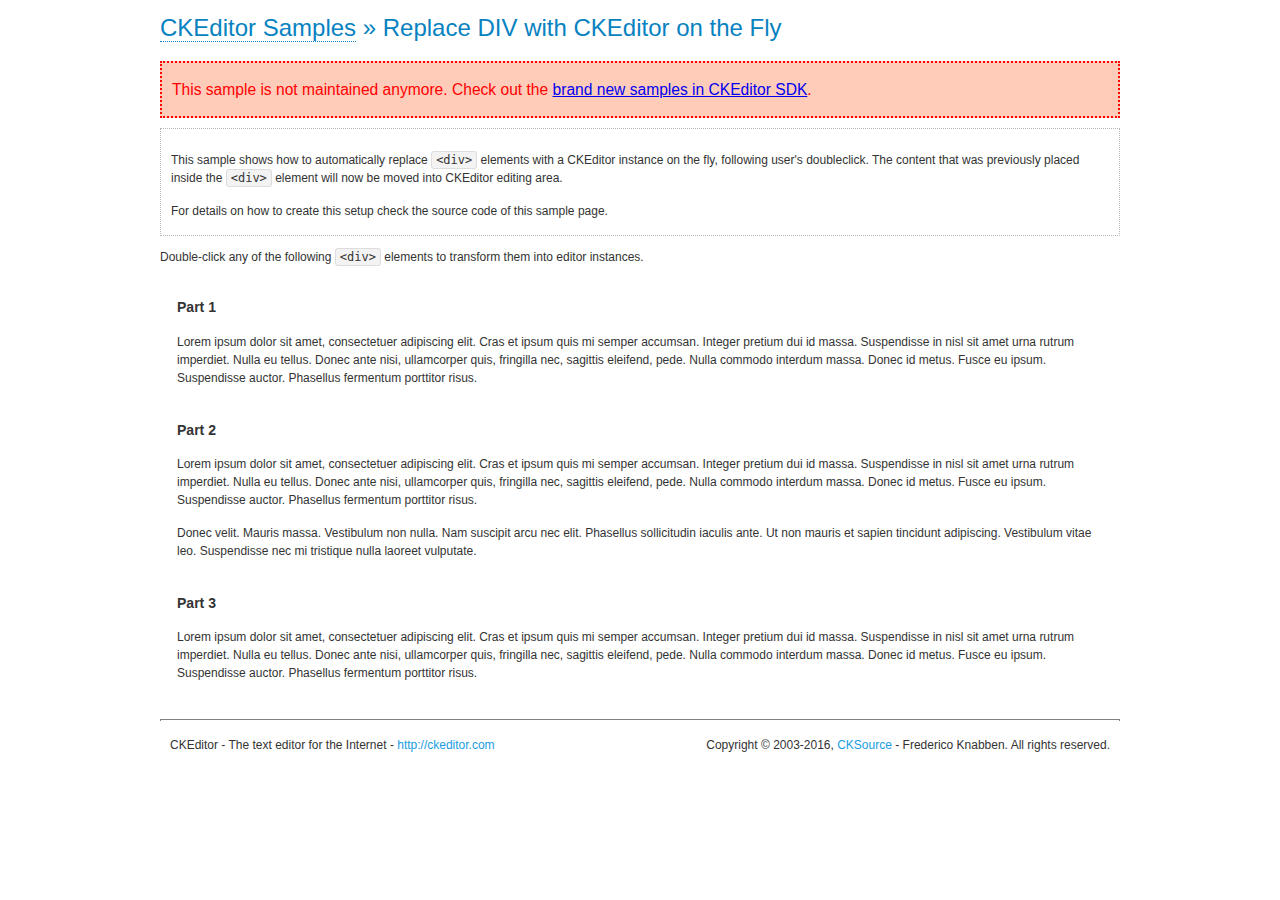
<file: static/js/ckeditor/samples/old/divreplace.html>
<!DOCTYPE html>
<!--
Copyright (c) 2003-2016, CKSource - Frederico Knabben. All rights reserved.
For licensing, see LICENSE.md or http://ckeditor.com/license
-->
<html>
<head>
	<meta charset="utf-8">
	<title>Replace DIV &mdash; CKEditor Sample</title>
	<script src="../../ckeditor.js"></script>
	<link href="sample.css" rel="stylesheet">
	<style>

		div.editable
		{
			border: solid 2px transparent;
			padding-left: 15px;
			padding-right: 15px;
		}

		div.editable:hover
		{
			border-color: black;
		}

	</style>
	<script>

		// Uncomment the following code to test the "Timeout Loading Method".
		// CKEDITOR.loadFullCoreTimeout = 5;

		window.onload = function() {
			// Listen to the double click event.
			if ( window.addEventListener )
				document.body.addEventListener( 'dblclick', onDoubleClick, false );
			else if ( window.attachEvent )
				document.body.attachEvent( 'ondblclick', onDoubleClick );

		};

		function onDoubleClick( ev ) {
			// Get the element which fired the event. This is not necessarily the
			// element to which the event has been attached.
			var element = ev.target || ev.srcElement;

			// Find out the div that holds this element.
			var name;

			do {
				element = element.parentNode;
			}
			while ( element && ( name = element.nodeName.toLowerCase() ) &&
				( name != 'div' || element.className.indexOf( 'editable' ) == -1 ) && name != 'body' );

			if ( name == 'div' && element.className.indexOf( 'editable' ) != -1 )
				replaceDiv( element );
		}

		var editor;

		function replaceDiv( div ) {
			if ( editor )
				editor.destroy();

			editor = CKEDITOR.replace( div );
		}

	</script>
</head>
<body>
	<h1 class="samples">
		<a href="index.html">CKEditor Samples</a> &raquo; Replace DIV with CKEditor on the Fly
	</h1>
	<div class="warning deprecated">
		This sample is not maintained anymore. Check out the <a href="http://sdk.ckeditor.com/">brand new samples in CKEditor SDK</a>.
	</div>
	<div class="description">
		<p>
			This sample shows how to automatically replace <code>&lt;div&gt;</code> elements
			with a CKEditor instance on the fly, following user's doubleclick. The content
			that was previously placed inside the <code>&lt;div&gt;</code> element will now
			be moved into CKEditor editing area.
		</p>
		<p>
			For details on how to create this setup check the source code of this sample page.
		</p>
	</div>
	<p>
		Double-click any of the following <code>&lt;div&gt;</code> elements to transform them into
		editor instances.
	</p>
	<div class="editable">
		<h3>
			Part 1
		</h3>
		<p>
			Lorem ipsum dolor sit amet, consectetuer adipiscing elit. Cras et ipsum quis mi
			semper accumsan. Integer pretium dui id massa. Suspendisse in nisl sit amet urna
			rutrum imperdiet. Nulla eu tellus. Donec ante nisi, ullamcorper quis, fringilla
			nec, sagittis eleifend, pede. Nulla commodo interdum massa. Donec id metus. Fusce
			eu ipsum. Suspendisse auctor. Phasellus fermentum porttitor risus.
		</p>
	</div>
	<div class="editable">
		<h3>
			Part 2
		</h3>
		<p>
			Lorem ipsum dolor sit amet, consectetuer adipiscing elit. Cras et ipsum quis mi
			semper accumsan. Integer pretium dui id massa. Suspendisse in nisl sit amet urna
			rutrum imperdiet. Nulla eu tellus. Donec ante nisi, ullamcorper quis, fringilla
			nec, sagittis eleifend, pede. Nulla commodo interdum massa. Donec id metus. Fusce
			eu ipsum. Suspendisse auctor. Phasellus fermentum porttitor risus.
		</p>
		<p>
			Donec velit. Mauris massa. Vestibulum non nulla. Nam suscipit arcu nec elit. Phasellus
			sollicitudin iaculis ante. Ut non mauris et sapien tincidunt adipiscing. Vestibulum
			vitae leo. Suspendisse nec mi tristique nulla laoreet vulputate.
		</p>
	</div>
	<div class="editable">
		<h3>
			Part 3
		</h3>
		<p>
			Lorem ipsum dolor sit amet, consectetuer adipiscing elit. Cras et ipsum quis mi
			semper accumsan. Integer pretium dui id massa. Suspendisse in nisl sit amet urna
			rutrum imperdiet. Nulla eu tellus. Donec ante nisi, ullamcorper quis, fringilla
			nec, sagittis eleifend, pede. Nulla commodo interdum massa. Donec id metus. Fusce
			eu ipsum. Suspendisse auctor. Phasellus fermentum porttitor risus.
		</p>
	</div>
	<div id="footer">
		<hr>
		<p>
			CKEditor - The text editor for the Internet - <a class="samples" href="http://ckeditor.com/">http://ckeditor.com</a>
		</p>
		<p id="copy">
			Copyright &copy; 2003-2016, <a class="samples" href="http://cksource.com/">CKSource</a> - Frederico
			Knabben. All rights reserved.
		</p>
	</div>
</body>
</html>
</file>
<file: static/js/ckeditor/samples/css/samples.css>
/**
 * @license Copyright (c) 2003-2016, CKSource - Frederico Knabben. All rights reserved.
 * For licensing, see LICENSE.md or http://ckeditor.com/license
 */
@media (max-width: 900px) {
  .global-is-mobile-hidden {
    display: none !important;
  }
}
article,
aside,
details,
figcaption,
figure,
footer,
header,
hgroup,
main,
menu,
nav,
section {
  display: block;
}
body,
html {
  margin: 0;
  padding: 0;
  font: 16px / 1.8 Arial, 'Helvetica Neue', Helvetica, sans-serif;
  font-weight: 300;
  color: #575757;
}
.grid-width-10 {
  width: 10%;
}
.grid-width-20 {
  width: 20%;
}
.grid-width-30 {
  width: 30%;
}
.grid-width-40 {
  width: 40%;
}
.grid-width-50 {
  width: 50%;
}
.grid-width-60 {
  width: 60%;
}
.grid-width-70 {
  width: 70%;
}
.grid-width-80 {
  width: 80%;
}
.grid-width-90 {
  width: 90%;
}
.grid-width-100 {
  width: 100%;
}
@media (max-width: 900px) {
  .grid-width-10,
  .grid-width-20,
  .grid-width-30,
  .grid-width-40,
  .grid-width-50,
  .grid-width-60,
  .grid-width-70,
  .grid-width-80,
  .grid-width-90,
  .grid-width-100 {
    width: 100%;
  }
}
*[class*="grid-width"] {
  -webkit-box-sizing: border-box;
  -moz-box-sizing: border-box;
  box-sizing: border-box;
  padding-left: 4%;
  padding-right: 4%;
  float: left;
}
*[class*="grid-width"]:after,
.grid-container:after,
*[class*="grid-width"]:before,
.grid-container:before {
  content: '';
  display: block;
  overflow: hidden;
  visibility: hidden;
  font-size: 0;
  line-height: 0;
  width: 0;
  height: 0;
}
*[class*="grid-width"]:after,
.grid-container:after {
  clear: both;
}
.grid-container {
  -webkit-box-sizing: border-box;
  -moz-box-sizing: border-box;
  box-sizing: border-box;
  margin-left: auto;
  margin-right: auto;
}
.grid-container-nested *[class*="grid-width"]:first-child {
  padding-left: 0;
}
.grid-container-nested *[class*="grid-width"]:last-child {
  padding-right: 0;
}
@media (max-width: 900px) {
  .grid-container-nested *[class*="grid-width"]:first-child {
    padding-left: 4%;
  }
  .grid-container-nested *[class*="grid-width"]:last-child {
    padding-right: 4%;
  }
}
.header-a {
  min-height: 140px;
  overflow: hidden;
}
.header-a .header-a-logo {
  margin: 40px 0 0;
}
@media (max-width: 900px) {
  .header-a .header-a-logo {
    text-align: center;
  }
}
.header-a .header-a-logo img {
  border: transparent;
}
.navigation-a {
  height: 30px;
  background: #3d3d3d;
  position: absolute;
  left: 0;
  right: 0;
  top: 0;
  padding: 0;
  overflow: hidden;
}
@media (max-width: 900px) {
  .navigation-a {
    text-align: center;
  }
}
.navigation-a ul {
  list-style: none;
  margin: 0;
  overflow: hidden;
}
.navigation-a ul li,
.navigation-a ul li a {
  display: inline-block;
}
@media (max-width: 900px) {
  .navigation-a ul {
    width: auto;
    text-overflow: ellipsis;
    white-space: nowrap;
    display: inline-block;
    float: none;
  }
  .navigation-a ul:before,
  .navigation-a ul:after {
    display: none;
  }
}
.navigation-a ul.navigation-a-left {
  text-align: left;
}
@media (max-width: 900px) {
  .navigation-a ul.navigation-a-left {
    padding-right: 0;
  }
}
.navigation-a ul.navigation-a-right {
  text-align: right;
}
@media (max-width: 900px) {
  .navigation-a ul.navigation-a-right {
    padding-left: 23px;
  }
}
.navigation-a ul li + li {
  margin-left: 23px;
}
.navigation-a ul li a {
  font-size: 10px;
  font-size: 0.625rem;
  line-height: 18px;
  line-height: 1.13rem;
  line-height: 30px;
  float: left;
  color: #dddddd;
  font-weight: bold;
  text-decoration: none;
  text-transform: uppercase;
}
.navigation-a ul li a:hover {
  cursor: pointer;
  color: #ffffff;
}
.icon-navigation-a-github:before,
.icon-navigation-a-github:after {
  background-image: url("[data-uri]");
}
.navigation-b {
  text-align: right;
  margin: 52px 0 0;
  overflow: visible;
}
@media (max-width: 900px) {
  .navigation-b {
    text-align: center;
    margin-top: 20px;
    padding: 0;
  }
}
.navigation-b ul {
  padding: 0;
  list-style: none;
  margin: 0;
  overflow: visible;
}
.navigation-b ul li,
.navigation-b ul li a {
  display: inline-block;
}
@media (max-width: 900px) {
  .navigation-b ul {
    display: table;
    width: 100%;
    padding-bottom: 1.5em;
  }
}
@media (max-width: 900px) {
  .navigation-b ul li {
    display: table-row;
  }
}
.navigation-b ul li + li {
  margin-left: 20px;
}
@media (max-width: 900px) {
  .navigation-b ul li + li {
    margin-left: 0;
  }
}
.navigation-b ul li a {
  -webkit-box-sizing: border-box;
  -moz-box-sizing: border-box;
  box-sizing: border-box;
  text-transform: uppercase;
  text-decoration: none;
  outline: none;
}
@media (max-width: 900px) {
  .navigation-b ul li a {
    width: 100%;
    -webkit-border-radius: 0;
    -webkit-background-clip: padding-box;
    -moz-border-radius: 0;
    -moz-background-clip: padding;
    border-radius: 0;
    background-clip: padding-box;
  }
}
.footer-a {
  font-size: 13px;
  font-size: 0.8125rem;
  line-height: 23.4px;
  line-height: 1.46rem;
  padding-top: 2.25em;
  padding-bottom: 2.25em;
  overflow: hidden;
  color: #8a8a8a;
}
.footer-a a {
  color: #27c0d8;
  text-decoration: none;
  border-bottom: 1px dotted #27c0d8;
}
.footer-a a:hover {
  color: #23adc2;
}
.footer-a p {
  margin: 0;
  display: inline-block;
  text-align: center;
}
.content {
  font-size: 14px;
  font-size: 0.875rem;
  line-height: 25.2px;
  line-height: 1.57rem;
  overflow: hidden;
  padding-top: 1.5em;
  padding-bottom: 1.5em;
}
.content p {
  margin: 0.75em 0;
}
.content ul,
.content ol,
.content pre,
.content blockquote,
.content textarea:not([class^="cke"]),
.content .cke {
  margin: 1.875em 0;
}
.content code,
.content kbd {
  -webkit-border-radius: 3px;
  -webkit-background-clip: padding-box;
  -moz-border-radius: 3px;
  -moz-background-clip: padding;
  border-radius: 3px;
  background-clip: padding-box;
  padding: 3px 4px;
}
.content pre,
.content code,
.content kbd,
.content blockquote {
  background: #f5f5f5;
}
.content blockquote,
.content pre {
  background: none;
  border-left: 4px solid #27c0d8;
  padding: 1.5em 2.25em;
}
.content p a,
.content ul a,
.content ol a,
.content blockquote a,
.content h1 a,
.content h2 a,
.content h3 a,
.content h4 a,
.content h5 a {
  color: #27c0d8;
  text-decoration: none;
  border-bottom: 1px dotted #27c0d8;
}
.content p a:hover,
.content ul a:hover,
.content ol a:hover,
.content blockquote a:hover,
.content h1 a:hover,
.content h2 a:hover,
.content h3 a:hover,
.content h4 a:hover,
.content h5 a:hover {
  color: #23adc2;
}
.content h1,
.content h2,
.content h3,
.content h4,
.content h5 {
  color: #000;
  font-weight: 100;
}
.content h1 code,
.content h2 code,
.content h3 code,
.content h4 code,
.content h5 code,
.content h1 kbd,
.content h2 kbd,
.content h3 kbd,
.content h4 kbd,
.content h5 kbd {
  font-size: inherit;
}
.content h1 a.content-heading-anchor,
.content h2 a.content-heading-anchor,
.content h3 a.content-heading-anchor,
.content h4 a.content-heading-anchor,
.content h5 a.content-heading-anchor {
  font-weight: 100;
  vertical-align: middle;
  opacity: 0;
  border: 0;
}
.content h1:hover a.content-heading-anchor,
.content h2:hover a.content-heading-anchor,
.content h3:hover a.content-heading-anchor,
.content h4:hover a.content-heading-anchor,
.content h5:hover a.content-heading-anchor {
  opacity: 1;
}
.content h1:target a,
.content h2:target a,
.content h3:target a,
.content h4:target a,
.content h5:target a {
  -webkit-animation: targetLinkOpacity 0.5s linear alternate;
  -moz-animation: targetLinkOpacity 0.5s linear alternate;
  -o-animation: targetLinkOpacity 0.5s linear alternate;
  animation: targetLinkOpacity 0.5s linear alternate;
  opacity: 1;
}
.content input,
.content select,
.content textarea:not([class^="cke"]) {
  -webkit-border-radius: 3px;
  -webkit-background-clip: padding-box;
  -moz-border-radius: 3px;
  -moz-background-clip: padding;
  border-radius: 3px;
  background-clip: padding-box;
  -webkit-box-shadow: inset 0 1px 1px rgba(0, 0, 0, 0.08);
  -moz-box-shadow: inset 0 1px 1px rgba(0, 0, 0, 0.08);
  box-shadow: inset 0 1px 1px rgba(0, 0, 0, 0.08);
  font: inherit;
  color: inherit;
  border: 1px solid #d9d9d9;
  padding: .2em .5em;
}
.content input:focus,
.content select:focus,
.content textarea:not([class^="cke"]):focus {
  border-color: #66afe9;
  outline: 0;
  -webkit-box-shadow: inset 0 1px 1px rgba(0, 0, 0, 0.08), 0 0 8px #93c6ef;
  -moz-box-shadow: inset 0 1px 1px rgba(0, 0, 0, 0.08), 0 0 8px #93c6ef;
  box-shadow: inset 0 1px 1px rgba(0, 0, 0, 0.08), 0 0 8px #93c6ef;
}
.content abbr {
  border-bottom: 1px dotted #666;
  cursor: pointer;
}
.content blockquote {
  font-style: italic;
  font-family: Georgia, Times, "Times New Roman", serif;
  font-size: 16px;
  font-size: 1rem;
  line-height: 28.8px;
  line-height: 1.8rem;
}
.content em {
  font-style: italic;
}
.content h1 {
  font-size: 36px;
  font-size: 2.25rem;
  line-height: 64.8px;
  line-height: 4.05rem;
  margin: 1.125em 0 0;
}
.content h2 {
  font-size: 27.2px;
  font-size: 1.7rem;
  line-height: 48.96px;
  line-height: 3.06rem;
  margin: 0.9em 0 0;
}
.content h3 {
  font-size: 24px;
  font-size: 1.5rem;
  line-height: 43.2px;
  line-height: 2.7rem;
  font-weight: 500;
  margin: 0.75em 0 0;
}
.content h4 {
  font-size: 19.2px;
  font-size: 1.2rem;
  line-height: 34.56px;
  line-height: 2.16rem;
  font-weight: 500;
  margin: 0.75em 0 0;
}
.content h5 {
  font-size: 17.6px;
  font-size: 1.1rem;
  line-height: 31.68px;
  line-height: 1.98rem;
  font-weight: 500;
  margin: 0.75em 0 0;
}
.content hr {
  border: 0;
  border-top: 4px solid #d9d9d9;
  margin: 1.5em 0;
}
.content input[type="text"] {
  height: 1.8em;
  line-height: 1.8em;
}
.content input[type="button"] {
  -webkit-appearance: button;
  -moz-appearance: button;
  appearance: button;
}
.content kbd {
  font-size: 12px;
  font-size: 0.75rem;
  line-height: 21.6px;
  line-height: 1.35rem;
  font-family: Arial, 'Helvetica Neue', Helvetica, sans-serif;
  padding: 2px 6px;
  -webkit-box-shadow: 0 0 4px #ffffff inset, 0 2px 0 #d9d9d9;
  -moz-box-shadow: 0 0 4px #ffffff inset, 0 2px 0 #d9d9d9;
  box-shadow: 0 0 4px #ffffff inset, 0 2px 0 #d9d9d9;
}
.content p img {
  vertical-align: middle;
}
.content p pre {
  padding: 1.5em;
}
.content pre {
  padding: 0;
  border: 0;
  tab-size: 4;
  -o-tab-size: 4;
  -moz-tab-size: 4;
}
.content pre,
.content code {
  font-size: 11.89px;
  font-size: 0.743rem;
  line-height: 21.4px;
  line-height: 1.34rem;
  font-family: Consolas, Menlo, Monaco, Lucida Console, Liberation Mono, DejaVu Sans Mono, Bitstream Vera Sans Mono, Courier New, monospace, serif;
}
.content pre a,
.content code a {
  border: 0;
}
.content pre code {
  padding: 0.75em;
  display: block;
}
.content strong {
  color: #000;
}
.content ul ul,
.content ol ul,
.content ul ol,
.content ol ol {
  margin: 0.75em 0;
}
.content ul li,
.content ol li {
  font-size: 14px;
  font-size: 0.875rem;
  line-height: 30.24px;
  line-height: 1.89rem;
}
.content textarea:not([class^="cke"]) {
  width: 100%;
}
.content div.todo {
  border: 2px dotted #444;
  padding: 10px;
  margin: 60px 0 10px 0;
  /* Remove me some day */
}
.content div.todo:before {
  content: "TODO";
  font-weight: bold;
}
body a.button-a,
body button.button-a,
body input.button-a {
  -webkit-border-radius: 3px;
  -webkit-background-clip: padding-box;
  -moz-border-radius: 3px;
  -moz-background-clip: padding;
  border-radius: 3px;
  background-clip: padding-box;
  font-size: 14px;
  font-size: 0.875rem;
  line-height: 25.2px;
  line-height: 1.57rem;
  height: 36px;
  line-height: 36px;
  padding: 0 1.1em;
  font-weight: 700;
  color: #3e3e3e;
  white-space: nowrap;
  text-decoration: none;
  display: inline-block;
  cursor: pointer;
  border: 0;
  vertical-align: middle;
  margin: 1px 0;
  background: transparent;
}
body a.button-a.icon-pos-left,
body button.button-a.icon-pos-left,
body input.button-a.icon-pos-left {
  padding-left: .8em;
}
body a.button-a.icon-pos-right,
body button.button-a.icon-pos-right,
body input.button-a.icon-pos-right {
  padding-right: .8em;
}
body a.button-a.button-a-no-text,
body button.button-a.button-a-no-text,
body input.button-a.button-a-no-text {
  -webkit-border-radius: 100px;
  -webkit-background-clip: padding-box;
  -moz-border-radius: 100px;
  -moz-background-clip: padding;
  border-radius: 100px;
  background-clip: padding-box;
  width: 36px;
  padding: 0;
  text-indent: -999px;
  overflow: hidden;
  position: relative;
  text-align: center;
}
body a.button-a.button-a-no-text:before,
body button.button-a.button-a-no-text:before,
body input.button-a.button-a-no-text:before {
  position: absolute;
  left: 50%;
  top: 50%;
  margin: -9px 0 0 -9px;
}
@media (max-width: 900px) {
  body a.button-a.button-a-mobile-collapsed,
  body button.button-a.button-a-mobile-collapsed,
  body input.button-a.button-a-mobile-collapsed {
    -webkit-border-radius: 100px;
    -webkit-background-clip: padding-box;
    -moz-border-radius: 100px;
    -moz-background-clip: padding;
    border-radius: 100px;
    background-clip: padding-box;
    width: 36px;
    padding: 0;
    text-indent: -999px;
    overflow: hidden;
    position: relative;
    text-align: center;
  }
  body a.button-a.button-a-mobile-collapsed:before,
  body button.button-a.button-a-mobile-collapsed:before,
  body input.button-a.button-a-mobile-collapsed:before {
    position: absolute;
    left: 50%;
    top: 50%;
    margin: -9px 0 0 -9px;
  }
  body a.button-a.button-a-mobile-collapsed:before,
  body button.button-a.button-a-mobile-collapsed:before,
  body input.button-a.button-a-mobile-collapsed:before {
    position: absolute;
    left: 50%;
    top: 50%;
    margin: -9px 0 0 -9px;
  }
}
body a.button-a:active,
body button.button-a:active,
body input.button-a:active,
body a.button-a:hover,
body button.button-a:hover,
body input.button-a:hover {
  color: #fff;
  background: #23adc2;
}
body a.button-a:focus,
body button.button-a:focus,
body input.button-a:focus {
  border-color: #66afe9;
  outline: 0;
  -webkit-box-shadow: inset 0 1px 1px rgba(0, 0, 0, 0.075), 0 0 8px #93c6ef;
  -moz-box-shadow: inset 0 1px 1px rgba(0, 0, 0, 0.075), 0 0 8px #93c6ef;
  box-shadow: inset 0 1px 1px rgba(0, 0, 0, 0.075), 0 0 8px #93c6ef;
}
body a.button-a-soft,
body button.button-a-soft,
body input.button-a-soft {
  background: #e7e7e7;
}
body a.button-a-soft:active,
body button.button-a-soft:active,
body input.button-a-soft:active,
body a.button-a-soft:hover,
body button.button-a-soft:hover,
body input.button-a-soft:hover {
  color: #3e3e3e;
  background: #cecece;
}
body a.button-a-background,
body button.button-a-background,
body input.button-a-background,
body a.navigation-b ul li a:hover,
body button.navigation-b ul li a:hover,
body input.navigation-b ul li a:hover {
  color: #fff;
  background: #27c0d8;
}
body a.button-a-background:active,
body button.button-a-background:active,
body input.button-a-background:active,
body a.button-a-background:hover,
body button.button-a-background:hover,
body input.button-a-background:hover,
body a.navigation-b ul li a:hover:active,
body button.navigation-b ul li a:hover:active,
body input.navigation-b ul li a:hover:active,
body a.navigation-b ul li a:hover:hover,
body button.navigation-b ul li a:hover:hover,
body input.navigation-b ul li a:hover:hover {
  color: #fff;
  background: #23adc2;
}
.balloon-a {
  font-size: 12px;
  font-size: 0.75rem;
  line-height: 21.6px;
  line-height: 1.35rem;
  -webkit-border-radius: 3px;
  -webkit-background-clip: padding-box;
  -moz-border-radius: 3px;
  -moz-background-clip: padding;
  border-radius: 3px;
  background-clip: padding-box;
  border-bottom: 3px solid #d4d4d4;
  background: #ebebeb;
  display: inline-block;
  white-space: nowrap;
  padding: .4em 1.2em .2em;
  font-weight: 700;
  position: relative;
  z-index: 1000;
  text-transform: none;
  color: #575757;
}
.balloon-a:hover {
  color: #575757;
}
.balloon-a:before {
  content: '';
  width: 0;
  height: 0;
  border-style: solid;
  position: absolute;
}
.balloon-a-ne:before,
.balloon-a-nw:before {
  top: -13px;
  border-width: 0 9px 15.6px 9px;
  border-color: transparent transparent #ebebeb transparent;
}
.balloon-a-se:before,
.balloon-a-sw:before {
  bottom: -13px;
  border-width: 15.6px 9px 0 9px;
  border-color: #ebebeb transparent transparent transparent;
}
.balloon-a-nw:before,
.balloon-a-sw:before {
  left: 20px;
}
.balloon-a-ne:before,
.balloon-a-se:before {
  right: 20px;
}
.icon-pos-left:before,
.icon-pos-right:after {
  content: '';
  display: inline-block;
  width: 18px;
  height: 18px;
  vertical-align: middle;
  background-repeat: no-repeat;
}
.icon-pos-left:before {
  margin-right: 10px;
}
.icon-pos-right:after {
  margin-left: 10px;
}
.icon-download:before,
.icon-download:after {
  background-image: url("[data-uri]");
}
.icon-question-mark:before,
.icon-question-mark:after {
  background-image: url("[data-uri]");
}
.icon-close:before,
.icon-close:after {
  background-image: url("[data-uri]");
}
.ie8 .switch > * {
  vertical-align: middle;
}
.ie8 .switch input[type="radio"] {
  margin: 0 0.25em;
  display: inline-block;
}
.ie8 .switch label {
  margin-left: 0 !important;
  margin-right: 0 !important;
}
.ie8 .switch label[data-for="1"] {
  float: left;
}
.ie8 .switch label[data-for="2"] {
  float: right;
}
.ie8 .switch .switch-inner {
  display: none;
}
.switch {
  font-size: 14px;
  font-size: 0.875rem;
  line-height: 25.2px;
  line-height: 1.57rem;
  font-weight: bold;
  background-color: #27c0d8;
  overflow: hidden;
  display: inline-block;
  padding: 0.75em 0.25em;
  color: #fff;
  -webkit-border-radius: 3px;
  -webkit-background-clip: padding-box;
  -moz-border-radius: 3px;
  -moz-background-clip: padding;
  border-radius: 3px;
  background-clip: padding-box;
  position: relative;
}
.switch input[type="radio"] {
  display: none;
}
.switch label {
  position: relative;
  z-index: 2;
  float: left;
  cursor: pointer;
  padding: 0 0.75em;
}
.switch label:hover {
  text-decoration: underline;
}
.switch .switch-inner {
  float: left;
  background-color: #FFF;
  height: 1.5em;
  width: 4.125em;
  padding: 2px;
  margin: 0 0.25em;
  -webkit-border-radius: 5.5px;
  -webkit-background-clip: padding-box;
  -moz-border-radius: 5.5px;
  -moz-background-clip: padding;
  border-radius: 5.5px;
  background-clip: padding-box;
}
.switch .switch-inner .handler {
  overflow: hidden;
  position: relative;
  display: block;
  height: 1.5em;
  width: 1.5em;
  background: #25b4cb;
  -webkit-border-radius: 4.5px;
  -webkit-background-clip: padding-box;
  -moz-border-radius: 4.5px;
  -moz-background-clip: padding;
  border-radius: 4.5px;
  background-clip: padding-box;
}
.switch .switch-inner .handler:before {
  content: '';
  display: block;
  position: absolute;
  top: 0;
  right: 0;
  bottom: 3px;
  left: 0;
  background-color: #34c4da;
  -webkit-border-bottom-left-radius: 4.5px;
  -moz-border-radius-bottomleft: 4.5px;
  border-bottom-left-radius: 4.5px;
  -webkit-border-bottom-right-radius: 4.5px;
  -webkit-background-clip: padding-box;
  -moz-border-radius-bottomright: 4.5px;
  -moz-background-clip: padding;
  border-bottom-right-radius: 4.5px;
  background-clip: padding-box;
}
.switch:hover .switch-inner .handler:before {
  background: #45c9dd;
}
.switch input[data-num="2"]:checked ~ .switch-inner > .handler {
  margin-left: auto;
}
.switch input[data-num="2"]:checked ~ label[data-for="1"] {
  padding-right: 5.125em;
  margin-right: -4.375em;
}
.switch input[data-num="1"]:checked ~ label[data-for="2"] {
  padding-left: 5.125em;
  margin-left: -4.375em;
}
.toggler {
  -webkit-user-select: none;
  -moz-user-select: none;
  -ms-user-select: none;
  user-select: none;
}
.toggler label {
  cursor: pointer;
}
.toggler [data-collapse] {
  display: inherit;
}
.toggler [data-expand] {
  display: none;
}
.toggler.collapsed [data-collapse] {
  display: none;
}
.toggler.collapsed [data-expand] {
  display: inherit;
}
.toggler-container {
  overflow: hidden;
}
.toggler-container.collapsed {
  height: 0;
}
.icon-toggler-expanded:before,
.icon-toggler-collapsed:before,
.icon-toggler-expanded:after,
.icon-toggler-collapsed:after {
  background-image: url("[data-uri]");
}
.icon-toggler-expanded.icon-light:before,
.icon-toggler-collapsed.icon-light:before,
.icon-toggler-expanded.icon-light:after,
.icon-toggler-collapsed.icon-light:after {
  background-image: url("[data-uri]");
}
.icon-toggler-expanded:before,
.icon-toggler-expanded:after {
  background-position: top left;
}
.icon-toggler-collapsed:before,
.icon-toggler-collapsed:after {
  background-position: bottom left;
}
.modal {
  padding: 20px;
  border-radius: 3px;
  background-color: white;
  max-width: 700px;
  -webkit-box-sizing: border-box;
  -moz-box-sizing: border-box;
  box-sizing: border-box;
  width: 80% !important;
  top: 50% !important;
  -webkit-transform: translate(-50%, -50%) !important;
  -moz-transform: translate(-50%, -50%) !important;
  -o-transform: translate(-50%, -50%) !important;
  -ms-transform: translate(-50%, -50%) !important;
  transform: translate(-50%, -50%) !important;
}
.modal-close {
  -webkit-border-radius: 100px;
  -webkit-background-clip: padding-box;
  -moz-border-radius: 100px;
  -moz-background-clip: padding;
  border-radius: 100px;
  background-clip: padding-box;
  cursor: pointer;
  height: 18px;
  width: 18px;
  position: absolute;
  top: 10px;
  right: 10px;
  font-size: 17px;
  text-align: center;
  line-height: 19px;
  background: #cccccc;
}
main .grid-container,
header .grid-container,
.navigation-a > div,
footer > div {
  max-width: 968px;
}
.header-a {
  margin-top: 30px;
}
.footer-a {
  border-top: 1px solid #d9d9d9;
}
.adjoined-top {
  background-color: #27c0d8;
  color: #fff;
}
.adjoined-top .content h1,
.adjoined-top .content h2,
.adjoined-top .content h3,
.adjoined-top .content h4,
.adjoined-top .content h5 {
  color: #fff;
}
.adjoined-top .content p {
  font-size: 18px;
  font-size: 1.125rem;
  line-height: 32.4px;
  line-height: 2.02rem;
  font-weight: 100;
}
.adjoined-top .content p a {
  text-decoration: none;
  border-bottom: 1px dotted #fff;
  color: inherit;
}
.adjoined-top .content p a:hover {
  color: #e6e6e6;
}
.adjoined-top .content button {
  color: #fff;
}
.adjoined-top .content strong {
  color: #fff;
}
.adjoined-top .content code {
  font-size: inherit;
  color: #27c0d8;
}
.adjoined-bottom {
  position: relative;
}
.adjoined-bottom:before {
  z-index: -1;
  content: '';
  background: #27c0d8;
  position: absolute;
  top: 0;
  left: 0;
  right: 0;
  height: 50%;
}
main .grid-container,
header .grid-container,
.navigation-a > div,
footer > div {
  max-width: 1052px;
}
main .grid-container.freed-width {
  max-width: none;
}
.switch {
  background: #25b4cb;
  float: right;
  overflow: visible;
}
.switch .balloon-a {
  position: absolute;
  top: -40px;
  right: 50%;
  margin-right: -15px;
  background: #FFEFC1;
  border-bottom-color: #DCDCA4;
}
.switch .balloon-a:before {
  border-color: #FFEFC1 transparent transparent transparent;
}
#toolbar .editors-container {
  overflow: hidden;
  height: 0;
  transition: height 200ms;
}
#toolbar .editors-container.active {
  height: auto;
}
#main #editor {
  background: #FFF;
  padding: 2% 4%;
  border: dashed 5px #27c0d8;
}
div.cke a.cke_button,
div.cke .cke_combo_button {
  border-bottom: none;
}
div.cke a.cke_button.cke_combo_button,
div.cke .cke_combo_button.cke_combo_button {
  border-bottom: 1px solid #a6a6a6;
}
#main .adjoined-top:before {
  height: 335px;
}
#toolbar .adjoined-top:before {
  height: 219px;
}
#toolbar .adjoined-top .grid-container-nested {
  height: 147px;
}
.content .grid-switch-magic {
  margin: 3.5em 0 0;
}
#info-box {
  padding-bottom: 0;
}
#info-box > div {
  width: 100%;
  text-align: right;
}
#info-box > div .toggler {
  padding-right: 0;
}
#info-box > div .toggler:hover {
  background: transparent;
  color: #000;
}
#info-box > div .toggler:hover > label {
  text-decoration: underline;
}
#info-box > div h2 {
  float: left;
  margin-top: 0;
}
#info-box > div#instructions-container {
  text-align: left;
}
#toolbarModifierWrapper {
  overflow: hidden;
  height: 0;
  opacity: 0;
  transition: height 200ms;
}
#toolbarModifierWrapper.active {
  height: auto;
  opacity: 1;
}
header {
  overflow: visible;
}
header div.grid-container {
  overflow: visible;
}
header .navigation-b {
  overflow: visible;
}
header .navigation-b ul {
  overflow: visible;
}
header .navigation-b a {
  position: relative;
}
header .balloon-a {
  position: absolute;
  top: 48px;
  left: 50%;
  margin-left: -35px;
}
@media (max-width: 1140px) {
  header .balloon-a {
    left: auto;
    margin-left: auto;
    right: 50%;
    margin-right: -35px;
  }
  header .balloon-a:before {
    left: auto;
    right: 22px;
  }
}
@media (max-width: 900px) {
  header .balloon-a {
    display: none;
  }
}
#toolbar .cke_toolbar {
  pointer-events: none;
  -webkit-user-select: none;
  -moz-user-select: none;
  -ms-user-select: none;
  user-select: none;
  cursor: default;
}
.some-toolbar-active .cke_toolbar {
  zoom: 1;
  filter: alpha(opacity=50);
  -webkit-opacity: 0.5;
  -moz-opacity: 0.5;
  opacity: 0.5;
}
.cke_toolbar.active {
  position: relative;
  zoom: 1;
  filter: alpha(opacity=100);
  -webkit-opacity: 1;
  -moz-opacity: 1;
  opacity: 1;
}
.cke_toolbar.active:after {
  content: '';
  display: block;
  position: absolute;
  top: 0;
  right: 6px;
  bottom: 5px;
  left: 0;
  -webkit-border-radius: 5px;
  -webkit-background-clip: padding-box;
  -moz-border-radius: 5px;
  -moz-background-clip: padding;
  border-radius: 5px;
  background-clip: padding-box;
  -webkit-box-shadow: 0px 0px 15px 3px #fff4b0;
  -moz-box-shadow: 0px 0px 15px 3px #fff4b0;
  box-shadow: 0px 0px 15px 3px #fff4b0;
}
.cke_toolbar.active .cke_toolgroup {
  -webkit-box-shadow: none;
  -moz-box-shadow: none;
  box-shadow: none;
  border-color: #e3c300;
}
.cke_toolbar.active .cke_combo,
.cke_toolbar.active .cke_toolgroup {
  position: relative;
  z-index: 2;
}
.cke_toolbar.active .cke_combo_button {
  -webkit-box-shadow: none;
  -moz-box-shadow: none;
  box-shadow: none;
}
.unselectable {
  -webkit-user-select: none;
  -moz-user-select: none;
  -ms-user-select: none;
  user-select: none;
}
.toolbar {
  padding: 5px 0;
  margin-bottom: 2.4em;
  overflow: hidden;
  background: #fff;
}
.toolbar button.button-a.cke_button {
  cursor: pointer;
  display: inline-block;
  padding: 4px 6px;
  outline: 0;
  border: 1px solid #a6a6a6;
}
.toolbar button.button-a.hidden {
  display: none;
}
.toolbar button.button-a.left {
  float: left;
  margin-right: 8px;
}
.toolbar button.button-a.right {
  float: right;
  margin-left: 8px;
}
.toolbar button.button-a .highlight {
  color: #ffefc1;
}
.configContainer.hidden,
.toolbarModifier.hidden,
.toolbarModifier-hints.hidden {
  display: none;
}
.toolbarModifier :focus,
.toolbar button:focus,
.configContainer textarea.configCode:focus {
  outline: none;
}
div.toolbarModifier {
  padding: 0;
  overflow: hidden;
  width: 100%;
  position: relative;
  display: table;
  border-collapse: collapse;
}
div.toolbarModifier ::-moz-focus-inner {
  border: 0;
}
div.toolbarModifier .empty {
  display: none;
}
div.toolbarModifier.empty-visible .empty {
  display: table-row;
  zoom: 1;
  filter: alpha(opacity=60);
  -webkit-opacity: 0.6;
  -moz-opacity: 0.6;
  opacity: 0.6;
}
div.toolbarModifier .empty > p {
  line-height: 31px;
}
div.toolbarModifier > ul {
  padding: 0;
  margin: 0;
  border-top: 1px solid #cccccc;
  width: 100%;
}
div.toolbarModifier > ul[data-type="table-header"] {
  display: table-header-group;
}
div.toolbarModifier > ul[data-type="table-body"] {
  display: table-row-group;
}
div.toolbarModifier > ul p {
  padding: 0;
  margin: 0;
}
div.toolbarModifier > ul > li {
  display: table-row;
}
div.toolbarModifier > ul > li[data-type="header"] {
  font-weight: bold;
  user-select: none;
  cursor: default;
}
div.toolbarModifier > ul > li[data-type="group"],
div.toolbarModifier > ul > li[data-type="separator"] {
  border-bottom: 1px solid #cccccc;
}
div.toolbarModifier > ul > li[data-type="subgroup"] {
  border-top: 1px solid #eee;
}
div.toolbarModifier > ul > li[data-type="subgroup"]:first-child {
  border-top: none;
}
div.toolbarModifier > ul > li[data-type="group"].active,
div.toolbarModifier > ul > li[data-type="group"]:hover,
div.toolbarModifier > ul > li[data-type="separator"].active,
div.toolbarModifier > ul > li[data-type="separator"]:hover {
  overflow: hidden;
  z-index: 2;
}
div.toolbarModifier > ul > li[data-type="group"].active,
div.toolbarModifier > ul > li[data-type="separator"].active,
div.toolbarModifier > ul > li[data-type="group"].active:hover,
div.toolbarModifier > ul > li[data-type="separator"].active:hover {
  background: #f0fafb;
}
div.toolbarModifier > ul > li[data-type="group"]:hover,
div.toolbarModifier > ul > li[data-type="separator"]:hover {
  background: #fffbe3;
}
div.toolbarModifier > ul > li[data-type="separator"] {
  background: #f5f5f5;
}
div.toolbarModifier > ul > li[data-type="separator"]:after {
  content: '';
  width: 100%;
}
div.toolbarModifier > ul > li[data-type="separator"] > p {
  padding: 2px 5px;
}
div.toolbarModifier > ul > li > p,
div.toolbarModifier > ul > li > ul {
  display: table-cell;
  vertical-align: middle;
}
div.toolbarModifier > ul > li p {
  padding-left: 5px;
  min-width: 200px;
}
div.toolbarModifier > ul > li p span {
  white-space: nowrap;
  cursor: default;
}
div.toolbarModifier > ul > li p span button {
  font-size: 12.666px;
  margin-right: 5px;
  cursor: pointer;
  background: #fff;
  -webkit-border-radius: 5px;
  -webkit-background-clip: padding-box;
  -moz-border-radius: 5px;
  -moz-background-clip: padding;
  border-radius: 5px;
  background-clip: padding-box;
  border: 1px solid #bbb;
  padding: 0 7px;
  line-height: 12px;
  height: 20px;
}
div.toolbarModifier > ul > li p span button:not(.disabled):hover,
div.toolbarModifier > ul > li p span button:not(.disabled):focus {
  color: #fff;
  background-color: #454545;
  border-color: transparent;
}
div.toolbarModifier > ul > li p span button.move.disabled {
  cursor: default;
  zoom: 1;
  filter: alpha(opacity=20);
  -webkit-opacity: 0.2;
  -moz-opacity: 0.2;
  opacity: 0.2;
}
div.toolbarModifier > ul > li ul {
  border-collapse: collapse;
  padding: 0;
  width: 100%;
}
div.toolbarModifier > ul > li ul li {
  display: table-row;
  list-style-type: none;
  line-height: 1;
}
div.toolbarModifier > ul > li ul li[data-type="subgroup"] {
  border-top: 1px solid #dddddd;
}
div.toolbarModifier > ul > li ul li[data-type="subgroup"]:first-child {
  border-top: 0;
}
div.toolbarModifier > ul > li ul li[data-type="subgroup"] [data-type="button"] {
  -webkit-border-radius: 3px;
  -webkit-background-clip: padding-box;
  -moz-border-radius: 3px;
  -moz-background-clip: padding;
  border-radius: 3px;
  background-clip: padding-box;
  padding: 0 2px;
}
div.toolbarModifier > ul > li ul li[data-type="subgroup"] [data-type="button"]:focus {
  background: rgba(0, 0, 0, 0.04);
}
div.toolbarModifier > ul > li ul li[data-type="subgroup"] [data-type="button"] input {
  vertical-align: middle;
}
div.toolbarModifier > ul > li ul li > p,
div.toolbarModifier > ul > li ul li > ul {
  display: table-cell;
  vertical-align: middle;
}
div.toolbarModifier > ul > li ul li ul {
  padding: 0;
}
div.toolbarModifier > ul > li ul li ul li {
  padding: 0;
  display: inline-block;
  cursor: pointer;
  margin: 2px 5px 2px 0;
}
div.toolbarModifier > ul > li ul li ul li .cke_combo_text {
  cursor: pointer;
  white-space: nowrap;
}
div.toolbarModifier > ul > li ul li ul li .cke_toolgroup,
div.toolbarModifier > ul > li ul li ul li .cke_combo_button {
  cursor: pointer;
  margin: 0;
  vertical-align: middle;
  border: 1px solid #ddd;
  font-size: 11.41px;
  font-size: 0.713rem;
  line-height: 20.54px;
  line-height: 1.28rem;
}
div.toolbarModifier > .codemirror-wrapper {
  overflow-y: auto;
}
div.toolbarModifier-hints {
  float: right;
  width: 350px;
  min-width: 150px;
  overflow-y: auto;
  margin-left: 1.5em;
}
div.toolbarModifier-hints h3 {
  font-size: 18.08px;
  font-size: 1.13rem;
  line-height: 32.54px;
  line-height: 2.03rem;
  padding: 0.36em 1.5em;
  background: #f5f5f5;
  border-bottom: 1px solid #dddddd;
  margin-top: 0;
  margin-bottom: 1.2em;
}
div.toolbarModifier-hints dl {
  margin-bottom: 1.2em;
  overflow: hidden;
}
div.toolbarModifier-hints dl .list-header {
  font-weight: bold;
  border: 0;
  padding-bottom: 0.6em;
}
div.toolbarModifier-hints dl > p {
  text-align: center;
}
div.toolbarModifier-hints dl dt {
  float: left;
  width: 9em;
  clear: both;
  text-align: right;
  border-top: 1px solid #dddddd;
  padding-left: 1.5em;
  padding-right: .1em;
  -webkit-box-sizing: border-box;
  -moz-box-sizing: border-box;
  box-sizing: border-box;
}
div.toolbarModifier-hints dl dt code {
  background: none;
  border: none;
  vertical-align: middle;
}
div.toolbarModifier-hints dl dd {
  margin-left: 10em;
  clear: right;
  padding-right: 1.5em;
}
div.toolbarModifier-hints dl dd code {
  line-height: 2.2em;
}
div.toolbarModifier-hints dl dd:after {
  content: '\00a0';
  display: block;
  clear: left;
  float: right;
  height: 0;
  width: 0;
}
.toolbarModifier-hints,
.configContainer textarea.configCode,
.CodeMirror {
  -webkit-border-radius: 3px;
  -webkit-background-clip: padding-box;
  -moz-border-radius: 3px;
  -moz-background-clip: padding;
  border-radius: 3px;
  background-clip: padding-box;
  border: 1px solid #ccc;
  font-size: 13.01px;
  font-size: 0.813rem;
  line-height: 23.42px;
  line-height: 1.46rem;
}
.configContainer textarea.configCode,
.CodeMirror pre,
.CodeMirror-linenumber {
  font-size: 13.01px;
  font-size: 0.813rem;
  line-height: 23.42px;
  line-height: 1.46rem;
  font-family: Consolas, Menlo, Monaco, Lucida Console, Liberation Mono, DejaVu Sans Mono, Bitstream Vera Sans Mono, Courier New, monospace, serif;
}
.CodeMirror pre {
  border: none;
  padding: 0;
  margin: 0;
}
.configContainer textarea.configCode {
  -webkit-box-sizing: border-box;
  -moz-box-sizing: border-box;
  box-sizing: border-box;
  color: #575757;
  padding: 10px;
  width: 100%;
  min-height: 500px;
  margin: 0;
  resize: none;
  outline: none;
  -moz-tab-size: 4;
  tab-size: 4;
  white-space: pre;
  word-wrap: normal;
  overflow: auto;
}
.CodeMirror-hints.toolbar-modifier {
  padding: 0;
  color: #575757;
  font-size: 14px;
  font-size: 0.875rem;
  line-height: 25.2px;
  line-height: 1.57rem;
  font-family: Consolas, Menlo, Monaco, Lucida Console, Liberation Mono, DejaVu Sans Mono, Bitstream Vera Sans Mono, Courier New, monospace, serif;
}
.CodeMirror-hints.toolbar-modifier .CodeMirror-hint-active {
  color: #575757;
  background: #f0fafb;
}
.CodeMirror-hints.toolbar-modifier > li:hover {
  background: #fffbe3;
}
/* Text modifier */
#toolbarModifierWrapper {
  margin-bottom: 1.2em;
}
#toolbarModifierWrapper .invalid .CodeMirror {
  background: #fff8f8;
  border-color: red;
}
#toolbarModifierWrapper .CodeMirror {
  height: auto;
  padding: 0 0.6em;
}
.staticContainer {
  position: fixed;
  top: 0;
  width: 100%;
  z-index: 10;
}
.staticContainer > .grid-container {
  max-width: 1052px;
}
.staticContainer > .grid-container .inner {
  background: #fff;
}
.staticContainer > .grid-container .inner .toolbar {
  margin-bottom: 0;
}
#help {
  position: relative;
  top: -15px;
  left: -5px;
}
#help-content {
  display: none;
}
/*# sourceMappingURL=[data-uri] */
</file>
<file: static/js/ckeditor/samples/toolbarconfigurator/lib/codemirror/neo.css>
/* neo theme for codemirror */

/* Color scheme */

.cm-s-neo.CodeMirror {
  background-color:#ffffff;
  color:#2e383c;
  line-height:1.4375;
}
.cm-s-neo .cm-comment {color:#75787b}
.cm-s-neo .cm-keyword, .cm-s-neo .cm-property {color:#1d75b3}
.cm-s-neo .cm-atom,.cm-s-neo .cm-number {color:#75438a}
.cm-s-neo .cm-node,.cm-s-neo .cm-tag {color:#9c3328}
.cm-s-neo .cm-string {color:#b35e14}
.cm-s-neo .cm-variable,.cm-s-neo .cm-qualifier {color:#047d65}


/* Editor styling */

.cm-s-neo pre {
  padding:0;
}

.cm-s-neo .CodeMirror-gutters {
  border:none;
  border-right:10px solid transparent;
  background-color:transparent;
}

.cm-s-neo .CodeMirror-linenumber {
  padding:0;
  color:#e0e2e5;
}

.cm-s-neo .CodeMirror-guttermarker { color: #1d75b3; }
.cm-s-neo .CodeMirror-guttermarker-subtle { color: #e0e2e5; }
</file>
<file: static/js/ckeditor/samples/old/sample.css>
/*
Copyright (c) 2003-2016, CKSource - Frederico Knabben. All rights reserved.
For licensing, see LICENSE.md or http://ckeditor.com/license
*/

html, body, h1, h2, h3, h4, h5, h6, div, span, blockquote, p, address, form, fieldset, img, ul, ol, dl, dt, dd, li, hr, table, td, th, strong, em, sup, sub, dfn, ins, del, q, cite, var, samp, code, kbd, tt, pre
{
	line-height: 1.5;
}

body
{
	padding: 10px 30px;
}

input, textarea, select, option, optgroup, button, td, th
{
	font-size: 100%;
}

pre
{
	-moz-tab-size: 4;
	tab-size: 4;
}

pre, code, kbd, samp, tt
{
	font-family: monospace,monospace;
	font-size: 1em;
}

body {
	width: 960px;
	margin: 0 auto;
}

code
{
	background: #f3f3f3;
	border: 1px solid #ddd;
	padding: 1px 4px;
	border-radius: 3px;
}

abbr
{
	border-bottom: 1px dotted #555;
	cursor: pointer;
}

.new, .beta
{
	text-transform: uppercase;
	font-size: 10px;
	font-weight: bold;
	padding: 1px 4px;
	margin: 0 0 0 5px;
	color: #fff;
	float: right;
	border-radius: 3px;
}

.new
{
	background: #FF7E00;
	border: 1px solid #DA8028;
	text-shadow: 0 1px 0 #C97626;

	box-shadow: 0 2px 3px 0 #FFA54E inset;
}

.beta
{
	background: #18C0DF;
	border: 1px solid #19AAD8;
	text-shadow: 0 1px 0 #048CAD;
	font-style: italic;

	box-shadow: 0 2px 3px 0 #50D4FD inset;
}

h1.samples
{
	color: #0782C1;
	font-size: 200%;
	font-weight: normal;
	margin: 0;
	padding: 0;
}

h1.samples a
{
	color: #0782C1;
	text-decoration: none;
	border-bottom: 1px dotted #0782C1;
}

.samples a:hover
{
	border-bottom: 1px dotted #0782C1;
}

h2.samples
{
	color: #000000;
	font-size: 130%;
	margin: 15px 0 0 0;
	padding: 0;
}

p, blockquote, address, form, pre, dl, h1.samples, h2.samples
{
	margin-bottom: 15px;
}

ul.samples
{
	margin-bottom: 15px;
}

.clear
{
	clear: both;
}

fieldset
{
	margin: 0;
	padding: 10px;
}

body, input, textarea
{
	color: #333333;
	font-family: Arial, Helvetica, sans-serif;
}

body
{
	font-size: 75%;
}

a.samples
{
	color: #189DE1;
	text-decoration: none;
}

form
{
	margin: 0;
	padding: 0;
}

pre.samples
{
	background-color: #F7F7F7;
	border: 1px solid #D7D7D7;
	overflow: auto;
	padding: 0.25em;
	white-space: pre-wrap; /* CSS 2.1 */
	word-wrap: break-word; /* IE7 */
}

#footer
{
	clear: both;
	padding-top: 10px;
}

#footer hr
{
	margin: 10px 0 15px 0;
	height: 1px;
	border: solid 1px gray;
	border-bottom: none;
}

#footer p
{
	margin: 0 10px 10px 10px;
	float: left;
}

#footer #copy
{
	float: right;
}

#outputSample
{
	width: 100%;
	table-layout: fixed;
}

#outputSample thead th
{
	color: #dddddd;
	background-color: #999999;
	padding: 4px;
	white-space: nowrap;
}

#outputSample tbody th
{
	vertical-align: top;
	text-align: left;
}

#outputSample pre
{
	margin: 0;
	padding: 0;
}

.description
{
	border: 1px dotted #B7B7B7;
	margin-bottom: 10px;
	padding: 10px 10px 0;
	overflow: hidden;
}

label
{
	display: block;
	margin-bottom: 6px;
}

/**
 *	CKEditor editables are automatically set with the "cke_editable" class
 *	plus cke_editable_(inline|themed) depending on the editor type.
 */

/* Style a bit the inline editables. */
.cke_editable.cke_editable_inline
{
	cursor: pointer;
}

/* Once an editable element gets focused, the "cke_focus" class is
   added to it, so we can style it differently. */
.cke_editable.cke_editable_inline.cke_focus
{
	box-shadow: inset 0px 0px 20px 3px #ddd, inset 0 0 1px #000;
	outline: none;
	background: #eee;
	cursor: text;
}

/* Avoid pre-formatted overflows inline editable. */
.cke_editable_inline pre
{
	white-space: pre-wrap;
	word-wrap: break-word;
}

/**
 *	Samples index styles.
 */

.twoColumns,
.twoColumnsLeft,
.twoColumnsRight
{
	overflow: hidden;
}

.twoColumnsLeft,
.twoColumnsRight
{
	width: 45%;
}

.twoColumnsLeft
{
	float: left;
}

.twoColumnsRight
{
	float: right;
}

dl.samples
{
	padding: 0 0 0 40px;
}
dl.samples > dt
{
	display: list-item;
	list-style-type: disc;
	list-style-position: outside;
	margin: 0 0 3px;
}
dl.samples > dd
{
	margin: 0 0 3px;
}
.warning
{
	color: #ff0000;
	background-color: #FFCCBA;
	border: 2px dotted #ff0000;
	padding: 15px 10px;
	margin: 10px 0;
}

.warning.deprecated {
	font-size: 1.3em;
}

/* Used on inline samples */

blockquote
{
	font-style: italic;
	font-family: Georgia, Times, "Times New Roman", serif;
	padding: 2px 0;
	border-style: solid;
	border-color: #ccc;
	border-width: 0;
}

.cke_contents_ltr blockquote
{
	padding-left: 20px;
	padding-right: 8px;
	border-left-width: 5px;
}

.cke_contents_rtl blockquote
{
	padding-left: 8px;
	padding-right: 20px;
	border-right-width: 5px;
}

img.right {
	border: 1px solid #ccc;
	float: right;
	margin-left: 15px;
	padding: 5px;
}

img.left {
	border: 1px solid #ccc;
	float: left;
	margin-right: 15px;
	padding: 5px;
}

.marker
{
	background-color: Yellow;
}
</file>
<file: static/js/ckeditor/samples/toolbarconfigurator/lib/codemirror/codemirror.css>
/* BASICS */

.CodeMirror {
  /* Set height, width, borders, and global font properties here */
  font-family: monospace;
  height: 300px;
  color: black;
}

/* PADDING */

.CodeMirror-lines {
  padding: 4px 0; /* Vertical padding around content */
}
.CodeMirror pre {
  padding: 0 4px; /* Horizontal padding of content */
}

.CodeMirror-scrollbar-filler, .CodeMirror-gutter-filler {
  background-color: white; /* The little square between H and V scrollbars */
}

/* GUTTER */

.CodeMirror-gutters {
  border-right: 1px solid #ddd;
  background-color: #f7f7f7;
  white-space: nowrap;
}
.CodeMirror-linenumbers {}
.CodeMirror-linenumber {
  padding: 0 3px 0 5px;
  min-width: 20px;
  text-align: right;
  color: #999;
  white-space: nowrap;
}

.CodeMirror-guttermarker { color: black; }
.CodeMirror-guttermarker-subtle { color: #999; }

/* CURSOR */

.CodeMirror div.CodeMirror-cursor {
  border-left: 1px solid black;
}
/* Shown when moving in bi-directional text */
.CodeMirror div.CodeMirror-secondarycursor {
  border-left: 1px solid silver;
}
.CodeMirror.cm-fat-cursor div.CodeMirror-cursor {
  width: auto;
  border: 0;
  background: #7e7;
}
.CodeMirror.cm-fat-cursor div.CodeMirror-cursors {
  z-index: 1;
}

.cm-animate-fat-cursor {
  width: auto;
  border: 0;
  -webkit-animation: blink 1.06s steps(1) infinite;
  -moz-animation: blink 1.06s steps(1) infinite;
  animation: blink 1.06s steps(1) infinite;
}
@-moz-keyframes blink {
  0% { background: #7e7; }
  50% { background: none; }
  100% { background: #7e7; }
}
@-webkit-keyframes blink {
  0% { background: #7e7; }
  50% { background: none; }
  100% { background: #7e7; }
}
@keyframes blink {
  0% { background: #7e7; }
  50% { background: none; }
  100% { background: #7e7; }
}

/* Can style cursor different in overwrite (non-insert) mode */
div.CodeMirror-overwrite div.CodeMirror-cursor {}

.cm-tab { display: inline-block; text-decoration: inherit; }

.CodeMirror-ruler {
  border-left: 1px solid #ccc;
  position: absolute;
}

/* DEFAULT THEME */

.cm-s-default .cm-keyword {color: #708;}
.cm-s-default .cm-atom {color: #219;}
.cm-s-default .cm-number {color: #164;}
.cm-s-default .cm-def {color: #00f;}
.cm-s-default .cm-variable,
.cm-s-default .cm-punctuation,
.cm-s-default .cm-property,
.cm-s-default .cm-operator {}
.cm-s-default .cm-variable-2 {color: #05a;}
.cm-s-default .cm-variable-3 {color: #085;}
.cm-s-default .cm-comment {color: #a50;}
.cm-s-default .cm-string {color: #a11;}
.cm-s-default .cm-string-2 {color: #f50;}
.cm-s-default .cm-meta {color: #555;}
.cm-s-default .cm-qualifier {color: #555;}
.cm-s-default .cm-builtin {color: #30a;}
.cm-s-default .cm-bracket {color: #997;}
.cm-s-default .cm-tag {color: #170;}
.cm-s-default .cm-attribute {color: #00c;}
.cm-s-default .cm-header {color: blue;}
.cm-s-default .cm-quote {color: #090;}
.cm-s-default .cm-hr {color: #999;}
.cm-s-default .cm-link {color: #00c;}

.cm-negative {color: #d44;}
.cm-positive {color: #292;}
.cm-header, .cm-strong {font-weight: bold;}
.cm-em {font-style: italic;}
.cm-link {text-decoration: underline;}
.cm-strikethrough {text-decoration: line-through;}

.cm-s-default .cm-error {color: #f00;}
.cm-invalidchar {color: #f00;}

.CodeMirror-composing { border-bottom: 2px solid; }

/* Default styles for common addons */

div.CodeMirror span.CodeMirror-matchingbracket {color: #0f0;}
div.CodeMirror span.CodeMirror-nonmatchingbracket {color: #f22;}
.CodeMirror-matchingtag { background: rgba(255, 150, 0, .3); }
.CodeMirror-activeline-background {background: #e8f2ff;}

/* STOP */

/* The rest of this file contains styles related to the mechanics of
   the editor. You probably shouldn't touch them. */

.CodeMirror {
  position: relative;
  overflow: hidden;
  background: white;
}

.CodeMirror-scroll {
  overflow: scroll !important; /* Things will break if this is overridden */
  /* 30px is the magic margin used to hide the element's real scrollbars */
  /* See overflow: hidden in .CodeMirror */
  margin-bottom: -30px; margin-right: -30px;
  padding-bottom: 30px;
  height: 100%;
  outline: none; /* Prevent dragging from highlighting the element */
  position: relative;
}
.CodeMirror-sizer {
  position: relative;
  border-right: 30px solid transparent;
}

/* The fake, visible scrollbars. Used to force redraw during scrolling
   before actuall scrolling happens, thus preventing shaking and
   flickering artifacts. */
.CodeMirror-vscrollbar, .CodeMirror-hscrollbar, .CodeMirror-scrollbar-filler, .CodeMirror-gutter-filler {
  position: absolute;
  z-index: 6;
  display: none;
}
.CodeMirror-vscrollbar {
  right: 0; top: 0;
  overflow-x: hidden;
  overflow-y: scroll;
}
.CodeMirror-hscrollbar {
  bottom: 0; left: 0;
  overflow-y: hidden;
  overflow-x: scroll;
}
.CodeMirror-scrollbar-filler {
  right: 0; bottom: 0;
}
.CodeMirror-gutter-filler {
  left: 0; bottom: 0;
}

.CodeMirror-gutters {
  position: absolute; left: 0; top: 0;
  z-index: 3;
}
.CodeMirror-gutter {
  white-space: normal;
  height: 100%;
  display: inline-block;
  margin-bottom: -30px;
  /* Hack to make IE7 behave */
  *zoom:1;
  *display:inline;
}
.CodeMirror-gutter-wrapper {
  position: absolute;
  z-index: 4;
  height: 100%;
}
.CodeMirror-gutter-elt {
  position: absolute;
  cursor: default;
  z-index: 4;
}
.CodeMirror-gutter-wrapper {
  -webkit-user-select: none;
  -moz-user-select: none;
  user-select: none;
}

.CodeMirror-lines {
  cursor: text;
  min-height: 1px; /* prevents collapsing before first draw */
}
.CodeMirror pre {
  /* Reset some styles that the rest of the page might have set */
  -moz-border-radius: 0; -webkit-border-radius: 0; border-radius: 0;
  border-width: 0;
  background: transparent;
  font-family: inherit;
  font-size: inherit;
  margin: 0;
  white-space: pre;
  word-wrap: normal;
  line-height: inherit;
  color: inherit;
  z-index: 2;
  position: relative;
  overflow: visible;
  -webkit-tap-highlight-color: transparent;
}
.CodeMirror-wrap pre {
  word-wrap: break-word;
  white-space: pre-wrap;
  word-break: normal;
}

.CodeMirror-linebackground {
  position: absolute;
  left: 0; right: 0; top: 0; bottom: 0;
  z-index: 0;
}

.CodeMirror-linewidget {
  position: relative;
  z-index: 2;
  overflow: auto;
}

.CodeMirror-widget {}

.CodeMirror-code {
  outline: none;
}

/* Force content-box sizing for the elements where we expect it */
.CodeMirror-scroll,
.CodeMirror-sizer,
.CodeMirror-gutter,
.CodeMirror-gutters,
.CodeMirror-linenumber {
  -moz-box-sizing: content-box;
  box-sizing: content-box;
}

.CodeMirror-measure {
  position: absolute;
  width: 100%;
  height: 0;
  overflow: hidden;
  visibility: hidden;
}
.CodeMirror-measure pre { position: static; }

.CodeMirror div.CodeMirror-cursor {
  position: absolute;
  border-right: none;
  width: 0;
}

div.CodeMirror-cursors {
  visibility: hidden;
  position: relative;
  z-index: 3;
}
.CodeMirror-focused div.CodeMirror-cursors {
  visibility: visible;
}

.CodeMirror-selected { background: #d9d9d9; }
.CodeMirror-focused .CodeMirror-selected { background: #d7d4f0; }
.CodeMirror-crosshair { cursor: crosshair; }
.CodeMirror ::selection { background: #d7d4f0; }
.CodeMirror ::-moz-selection { background: #d7d4f0; }

.cm-searching {
  background: #ffa;
  background: rgba(255, 255, 0, .4);
}

/* IE7 hack to prevent it from returning funny offsetTops on the spans */
.CodeMirror span { *vertical-align: text-bottom; }

/* Used to force a border model for a node */
.cm-force-border { padding-right: .1px; }

@media print {
  /* Hide the cursor when printing */
  .CodeMirror div.CodeMirror-cursors {
    visibility: hidden;
  }
}

/* See issue #2901 */
.cm-tab-wrap-hack:after { content: ''; }

/* Help users use markselection to safely style text background */
span.CodeMirror-selectedtext { background: none; }
</file>
<file: static/js/ckeditor/samples/toolbarconfigurator/lib/codemirror/show-hint.css>
.CodeMirror-hints {
  position: absolute;
  z-index: 10;
  overflow: hidden;
  list-style: none;

  margin: 0;
  padding: 2px;

  -webkit-box-shadow: 2px 3px 5px rgba(0,0,0,.2);
  -moz-box-shadow: 2px 3px 5px rgba(0,0,0,.2);
  box-shadow: 2px 3px 5px rgba(0,0,0,.2);
  border-radius: 3px;
  border: 1px solid silver;

  background: white;
  font-size: 90%;
  font-family: monospace;

  max-height: 20em;
  overflow-y: auto;
}

.CodeMirror-hint {
  margin: 0;
  padding: 0 4px;
  border-radius: 2px;
  max-width: 19em;
  overflow: hidden;
  white-space: pre;
  color: black;
  cursor: pointer;
}

li.CodeMirror-hint-active {
  background: #08f;
  color: white;
}
</file>
<file: static/js/ckeditor/samples/toolbarconfigurator/css/fontello.css>
@font-face {
  font-family: 'fontello';
  src: url('../font/fontello.eot?89024372');
  src: url('../font/fontello.eot?89024372#iefix') format('embedded-opentype'),
       url('../font/fontello.woff?89024372') format('woff'),
       url('../font/fontello.ttf?89024372') format('truetype'),
       url('../font/fontello.svg?89024372#fontello') format('svg');
  font-weight: normal;
  font-style: normal;
}
/* Chrome hack: SVG is rendered more smooth in Windozze. 100% magic, uncomment if you need it. */
/* Note, that will break hinting! In other OS-es font will be not as sharp as it could be */
/*
@media screen and (-webkit-min-device-pixel-ratio:0) {
  @font-face {
    font-family: 'fontello';
    src: url('../font/fontello.svg?89024372#fontello') format('svg');
  }
}
*/

 [class^="icon-"]:before, [class*=" icon-"]:before {
  font-family: "fontello";
  font-style: normal;
  font-weight: normal;
  speak: none;

  display: inline-block;
  text-decoration: inherit;
  width: 1em;
  margin-right: .2em;
  text-align: center;
  /* opacity: .8; */

  /* For safety - reset parent styles, that can break glyph codes*/
  font-variant: normal;
  text-transform: none;

  /* fix buttons height, for twitter bootstrap */
  line-height: 1em;

  /* Animation center compensation - margins should be symmetric */
  /* remove if not needed */
  margin-left: .2em;

  /* you can be more comfortable with increased icons size */
  /* font-size: 120%; */

  /* Uncomment for 3D effect */
  /* text-shadow: 1px 1px 1px rgba(127, 127, 127, 0.3); */
}

.icon-trash:before { content: '\e802'; } /* '' */
.icon-down-big:before { content: '\e800'; } /* '' */
.icon-up-big:before { content: '\e801'; } /* '' */
</file>
